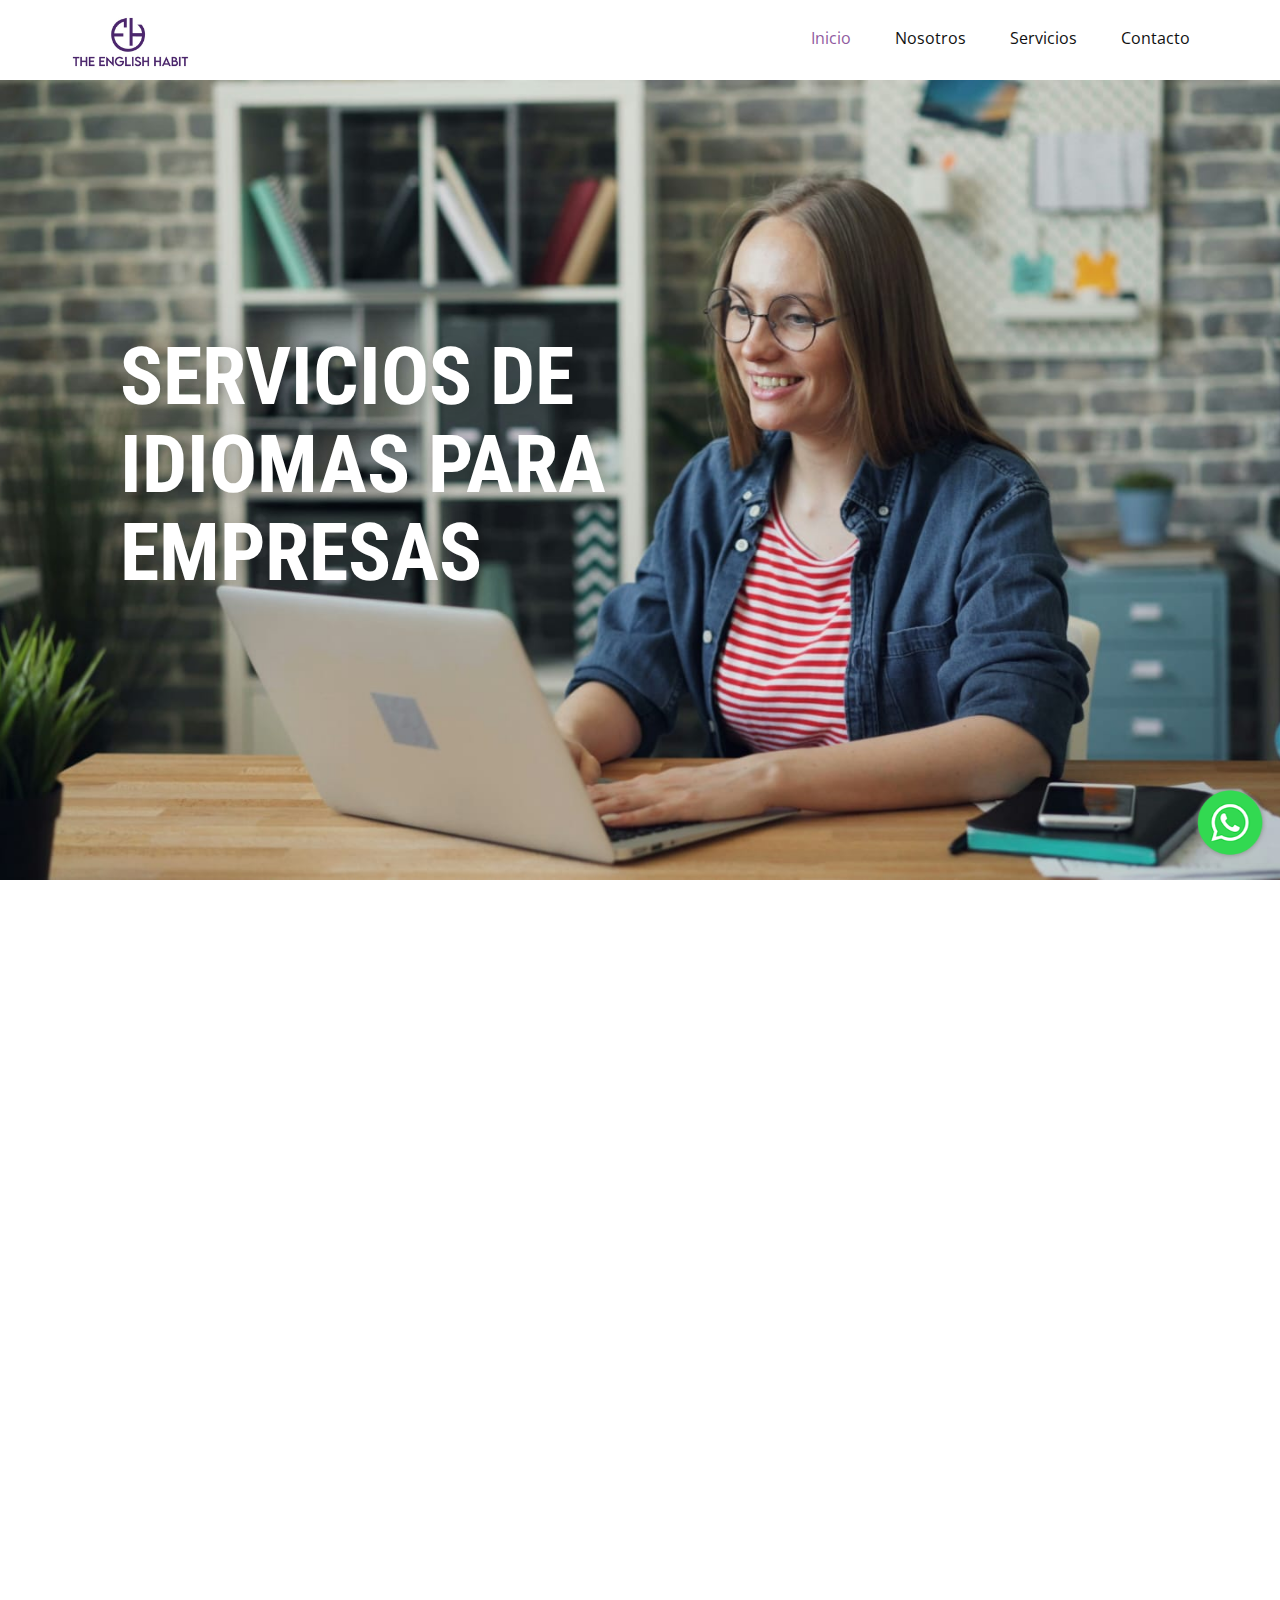
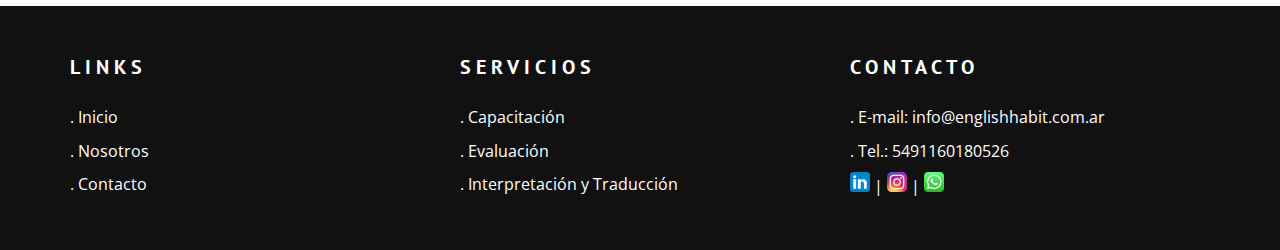
<file: index.html>
<!DOCTYPE html>
<html style="font-size: 16px;" lang="es">
<head>
    <meta name="viewport" content="width=device-width, initial-scale=1.0">
    <meta charset="utf-8">
    <title>Servicios de Idiomas para empresas | English Habit</title>
    <meta name="description"
          content="En The English Habit, nos especializamos en crear soluciones lingüísticas personalizadas para cada empresa, transformando el aprendizaje en una experiencia significativa y útil en contextos reales.">
    <meta name="keywords"
          content="English Habit, soluciones lingüisticas, servicios de idiomas, servicios de idiomas para empresas, capacitaciones, traducciones, evaluaciones">
    <link rel="stylesheet" href="nicepage.css" media="screen">
    <link rel="stylesheet" href="Destino.css" media="screen">
    <script class="u-script" type="text/javascript" src="jquery.js" defer=""></script>
    <script class="u-script" type="text/javascript" src="nicepage.js" defer=""></script>
    <meta name="generator" content="English Habit">

    <link rel="apple-touch-icon" sizes="57x57" href="favicon/apple-icon-57x57.png">
    <link rel="apple-touch-icon" sizes="60x60" href="favicon/apple-icon-60x60.png">
    <link rel="apple-touch-icon" sizes="72x72" href="favicon/apple-icon-72x72.png">
    <link rel="apple-touch-icon" sizes="76x76" href="favicon/apple-icon-76x76.png">
    <link rel="apple-touch-icon" sizes="114x114" href="favicon/apple-icon-114x114.png">
    <link rel="apple-touch-icon" sizes="120x120" href="favicon/apple-icon-120x120.png">
    <link rel="apple-touch-icon" sizes="144x144" href="favicon/apple-icon-144x144.png">
    <link rel="apple-touch-icon" sizes="152x152" href="favicon/apple-icon-152x152.png">
    <link rel="apple-touch-icon" sizes="180x180" href="favicon/apple-icon-180x180.png">
    <link rel="icon" type="image/png" sizes="192x192" href="favicon/android-icon-192x192.png">
    <link rel="icon" type="image/png" sizes="32x32" href="favicon/favicon-32x32.png">
    <link rel="icon" type="image/png" sizes="96x96" href="favicon/favicon-96x96.png">
    <link rel="icon" type="image/png" sizes="16x16" href="favicon/favicon-16x16.png">
    <link rel="manifest" href="/manifest.json">
    <meta name="msapplication-TileColor" content="#ffffff">
    <meta name="msapplication-TileImage" content="/ms-icon-144x144.png">
    <meta name="theme-color" content="#ffffff">


    <link id="u-theme-google-font" rel="stylesheet"
          href="https://fonts.googleapis.com/css?family=Roboto+Condensed:100,100i,200,200i,300,300i,400,400i,500,500i,600,600i,700,700i,800,800i,900,900i|Open+Sans:300,300i,400,400i,500,500i,600,600i,700,700i,800,800i">
    <link id="u-page-google-font" rel="stylesheet"
          href="https://fonts.googleapis.com/css?family=PT+Sans:400,400i,700,700i|Roboto+Condensed:100,100i,200,200i,300,300i,400,400i,500,500i,600,600i,700,700i,800,800i,900,900i|Oswald:200,300,400,500,600,700|PT+Sans:400,400i,700,700i">
    <script type="application/ld+json">{
        "@context": "http://schema.org",
        "@type": "Organization",
        "name": "",
        "logo": "images/default-logo.png"
    }</script>
    <meta name="theme-color" content="#3fb7fe">
    <meta property="og:title" content="Destino">
    <meta property="og:type" content="website">
    <meta data-intl-tel-input-cdn-path="intlTelInput/">
</head>
<body data-path-to-root="./" data-include-products="false" class="u-body u-xl-mode" data-lang="es">
<header class="u-clearfix u-header u-header" id="sec-2041">
    <div class="u-clearfix u-sheet u-valign-middle u-sheet-1">
        <a href="#" class="u-image u-logo u-image-1">
            <img src="images/logo.jpg" class="u-logo-image u-logo-image-1">
        </a>
        <nav class="u-menu u-menu-dropdown u-offcanvas u-menu-1">
            <div class="menu-collapse" style="font-size: 1rem; letter-spacing: 0px;">
                <a class="u-button-style u-custom-left-right-menu-spacing u-custom-padding-bottom u-custom-top-bottom-menu-spacing u-hamburger-link u-nav-link u-text-active-palette-1-base u-text-hover-palette-2-base"
                   href="#">
                    <svg class="u-svg-link" viewBox="0 0 24 24">
                        <use xlink:href="#menu-hamburger"></use>
                    </svg>
                    <svg class="u-svg-content" version="1.1" id="menu-hamburger" viewBox="0 0 16 16" x="0px" y="0px"
                         xmlns:xlink="http://www.w3.org/1999/xlink" xmlns="http://www.w3.org/2000/svg">
                        <g>
                            <rect y="1" width="16" height="2"></rect>
                            <rect y="7" width="16" height="2"></rect>
                            <rect y="13" width="16" height="2"></rect>
                        </g>
                    </svg>
                </a>
            </div>


            <div class="u-custom-menu u-nav-container">
                <ul class="u-nav u-unstyled u-nav-1">
                    <li class="u-nav-item"><a
                            class="u-button-style u-nav-link u-text-active-palette-1-base u-text-hover-palette-2-base"
                            href="index.html" style="padding: 10px 20px;">Inicio</a></li>
                    <li class="u-nav-item"><a
                            class="u-button-style u-nav-link u-text-active-palette-1-base u-text-hover-palette-2-base"
                            href="nosotros.html" style="padding: 10px 20px;">Nosotros</a></li>
                    <li class="u-nav-item"><a
                            class="u-button-style u-nav-link u-text-active-palette-1-base u-text-hover-palette-2-base"
                            href="" style="padding: 10px 20px;">Servicios</a>
                        <div class="u-nav-popup">
                            <ul class="u-h-spacing-20 u-nav u-unstyled u-v-spacing-10">
                                <li class="u-nav-item"><a class="u-button-style u-nav-link u-white"
                                                          href="capacitacion.html">Capacitación</a></li>
                                <li class="u-nav-item"><a class="u-button-style u-nav-link u-white"
                                                          href="evaluacion.html">Evaluación</a></li>
                                <li class="u-nav-item"><a class="u-button-style u-nav-link u-white"
                                                          href="interpretacion_traduccion.html">Interpretación y
                                    Traducción</a></li>
                            </ul>
                        </div>
                    </li>
                    <li class="u-nav-item"><a
                            class="u-button-style u-nav-link u-text-active-palette-1-base u-text-hover-palette-2-base"
                            href="contacto.html" style="padding: 10px 20px;">Contacto</a></li>
                </ul>
            </div>
            <div class="u-custom-menu u-nav-container-collapse">
                <div class="u-black u-container-style u-inner-container-layout u-opacity u-opacity-95 u-sidenav">
                    <div class="u-inner-container-layout u-sidenav-overflow">
                        <div class="u-menu-close"></div>
                        <ul class="u-align-center u-nav u-popupmenu-items u-unstyled u-nav-3">
                            <li class="u-nav-item"><a class="u-button-style u-nav-link" href="index.html">Inicio</a>
                            </li>
                            <li class="u-nav-item"><a class="u-button-style u-nav-link"
                                                      href="nosotros.html">Nosotros</a></li>
                            <li class="u-nav-item"><a class="u-button-style u-nav-link" href="">Servicios</a>
                                <div class="u-nav-popup">
                                    <ul class="u-h-spacing-20 u-nav u-unstyled u-v-spacing-10">
                                        <li class="u-nav-item"><a class="u-button-style u-nav-link"
                                                                  href="capacitacion.html">Capacitación</a></li>
                                        <li class="u-nav-item"><a class="u-button-style u-nav-link"
                                                                  href="evaluacion.html">Evaluación</a></li>
                                        <li class="u-nav-item"><a class="u-button-style u-nav-link"
                                                                  href="interpretacion_traduccion.html">Interpretación y
                                            Traducción</a></li>
                                    </ul>
                                </div>
                            </li>
                            <li class="u-nav-item"><a class="u-button-style u-nav-link"
                                                      href="contacto.html">Contacto</a></li>
                        </ul>
                    </div>
                </div>
                <div class="u-black u-menu-overlay u-opacity u-opacity-70"></div>
            </div>
        </nav>
    </div>
</header>
<section class="u-clearfix u-image u-shading u-section-1" id="carousel_06ed" data-image-width="3556"
         data-image-height="2000">
    <div class="data-layout-selected u-clearfix u-layout-wrap u-layout-wrap-1">
        <div class="u-layout">
            <div class="u-layout-row">
                <div class="u-container-align-left u-container-style u-layout-cell u-left-cell u-size-26-lg u-size-26-md u-size-26-sm u-size-26-xs u-size-27-xl u-layout-cell-1"
                     data-animation-name="customAnimationIn" data-animation-duration="1500" data-animation-delay="500">
                    <div class="u-container-layout u-valign-middle u-container-layout-1">
                        <!--<h5 class="u-align-left u-text u-text-body-alt-color u-text-1" data-animation-name="customAnimationIn" data-animation-duration="1500" data-animation-delay="500">bienvenido</h5>-->
                        <h1 class="u-align-left u-custom-font u-font-roboto-condensed u-text u-text-body-alt-color u-text-2"
                            data-animation-name="customAnimationIn" data-animation-duration="1500"> SERVICIOS DE IDIOMAS
                            PARA EMPRESAS<br style="">
                        </h1>
                        <!--  <p class="u-align-left u-text u-text-body-alt-color u-text-default u-text-3">Imágenes de <a href="https://www.freepik.com/photos/people" class="u-border-1 u-border-active-palette-1-light-2 u-border-hover-palette-1-light-2 u-border-no-left u-border-no-right u-border-no-top u-border-white u-bottom-left-radius-0 u-bottom-right-radius-0 u-btn u-button-link u-button-style u-none u-radius-0 u-text-body-alt-color u-top-left-radius-0 u-top-right-radius-0 u-btn-1" target="_blank">Freepik</a>
                          </p>-->
                        <!-- <a href="#" class="u-active-white u-align-left u-border-2 u-border-radius-0 u-border-white u-btn u-btn-rectangle u-button-style u-custom-font u-font-oswald u-hover-white u-none u-text-active-palette-2-base u-text-hover-palette-2-base u-btn-2" data-animation-name="customAnimationIn" data-animation-duration="1500">leer más</a>-->
                    </div>
                </div>
                <div class="u-align-right u-container-align-center u-container-align-right u-container-style u-layout-cell u-right-cell u-size-33-xl u-size-34-lg u-size-34-md u-size-34-sm u-size-34-xs u-layout-cell-2"
                     data-animation-name="customAnimationIn" data-animation-duration="1500">
                    <div class="u-container-layout u-valign-bottom u-container-layout-2">
                        <!-- <img class="u-expanded-width-lg u-expanded-width-md u-expanded-width-sm u-expanded-width-xs u-image u-image-1" src="images/8959842girl-min.png" data-image-width="900" data-image-height="955" data-animation-name="customAnimationIn" data-animation-duration="1500" data-animation-delay="500">-->
                    </div>
                </div>
            </div>
        </div>
    </div>
</section>
<section
        class="u-align-center-lg u-align-center-md u-align-center-xl u-align-left-sm u-align-left-xs u-clearfix u-container-align-center u-white u-section-2"
        id="carousel_6062" data-animation-name="" data-animation-duration="0" data-animation-delay="0"
        data-animation-direction="">
    <div class="u-clearfix u-sheet u-valign-middle u-sheet-1">
        <h2 class="u-align-center u-text u-text-default u-text-palette-3-base u-text-1"
            data-animation-name="customAnimationIn" data-animation-duration="1500" data-animation-delay="0">
            Servicios</h2>
        <!-- <p class="u-align-center u-text u-text-2" data-animation-name="customAnimationIn" data-animation-duration="1500" data-animation-delay="250"> Lorem ipsum dolor sit amet, consectetur adipiscing elit, sed do eiusmod tempor incididunt ut labore et dolore magna aliqua.</p>-->
        <div class="data-layout-selected u-clearfix u-expanded-width u-layout-wrap u-layout-wrap-1">
            <div class="u-layout">
                <div class="u-layout-row">
                    <div class="u-container-style u-layout-cell u-size-20-lg u-size-20-xl u-size-30-md u-size-30-sm u-size-30-xs u-layout-cell-1"
                         data-animation-name="customAnimationIn" data-animation-duration="1500"
                         data-animation-delay="500">
                        <div class="u-container-layout u-container-layout-1">
                            <h4 class="u-align-left u-text u-text-3"> Capacitación</h4>
                            <h6 class="u-align-left u-text u-text-palette-2-base u-text-4">
                            </h6>
                            <ul>
                                <li style="margin-bottom:10px;">Cursos de Inglés Generales y Especializados (Niveles A1
                                    a C2)
                                </li>

                                <li style="margin-bottom:10px;">Sesiones de Presentaciones</li>

                                <li style="margin-bottom:10px;">Sesiones de Daily Stand-Up</li>

                                <li style="margin-bottom:10px;" class="margin-services">Sesiones de Control de Calidad
                                    (QA)
                                </li>
                            </ul>

                            <a href="capacitacion.html"
                               class="u-border-radius-0 u-btn u-button-style u-custom-font u-font-oswald u-hover-palette-2-base u-palette-3-base u-btn-5"
                               data-animation-name="" data-animation-duration="0" data-animation-delay="0"
                               data-animation-direction="">Ver más</a>
                        </div>
                    </div>
                    <div class="u-container-style u-layout-cell u-size-20-lg u-size-20-xl u-size-30-md u-size-30-sm u-size-30-xs u-layout-cell-2"
                         data-animation-name="customAnimationIn" data-animation-duration="1500"
                         data-animation-delay="750">
                        <div class="u-container-layout u-container-layout-2">
                            <h4 class="u-align-left u-text u-text-9"> Evaluación</h4>
                            <!-- <h6 class="u-align-left u-text u-text-palette-2-base u-text-10"> Evaluaciones de Nivel para Candidatos</h6>-->
                            <ul>
                                <li class="margin-services">Evaluaciones de Nivel<br> para Candidatos</li>

                            </ul>
                            <a href="evaluacion.html"
                               class="u-border-radius-0 u-btn u-button-style u-custom-font u-font-oswald u-hover-palette-2-base u-palette-3-base u-btn-9"
                               data-animation-name="" data-animation-duration="0" data-animation-delay="0"
                               data-animation-direction=""> Ver más</a>
                        </div>
                    </div>
                    <div class="u-container-style u-layout-cell u-size-20-lg u-size-20-xl u-size-60-md u-size-60-sm u-size-60-xs u-layout-cell-3"
                         data-animation-name="customAnimationIn" data-animation-duration="1500"
                         data-animation-delay="500">
                        <div class="u-container-layout u-container-layout-3">
                            <h4 class="u-align-left u-text u-text-14"> Interpretación y Traducción</h4>

                            <ul>
                                <li style="margin-bottom:10px;">Interpretación Simultánea y Consecutiva</li>

                                <li style="margin-bottom:51px;">Servicios de Traducción</li>

                            </ul>

                            <!-- <h6 class="u-align-left u-text u-text-palette-2-base u-text-15"> Edades 10-14</h6>
                             <p class="u-align-left u-text u-text-16">
                               <a href="#" class="u-active-none u-btn u-button-link u-button-style u-hover-none u-none u-text-active-palette-3-base u-text-body-color u-text-hover-palette-3-base u-btn-10" target="_blank" data-animation-name="" data-animation-duration="0" data-animation-delay="0" data-animation-direction=""> Quinto grado (10/11)</a>&nbsp;<span class="u-file-icon u-icon u-text-palette-2-base">
                                 <img src="images/0e1acbc9.png" alt="" style="">
                               </span>
                             </p>
                             <p class="u-align-left u-text u-text-17">
                               <a href="#" class="u-active-none u-border-none u-btn u-button-link u-button-style u-hover-none u-none u-text-active-palette-3-base u-text-body-color u-text-hover-palette-3-base u-btn-11" target="_blank"> Sexto grado (11/12)</a>&nbsp;<span class="u-file-icon u-icon u-text-palette-2-base">
                                 <img src="images/0e1acbc9.png" alt="" style="">
                               </span>
                             </p>
                             <p class="u-align-left u-text u-text-18">
                               <a href="#" class="u-active-none u-border-none u-btn u-button-link u-button-style u-hover-none u-none u-text-active-palette-3-base u-text-body-color u-text-hover-palette-3-base u-btn-12" target="_blank"> Séptimo grado (12/13)</a>&nbsp;<span class="u-file-icon u-icon u-text-palette-2-base">
                                 <img src="images/0e1acbc9.png" alt="" style="">
                               </span>
                             </p>
                             <p class="u-align-left u-text u-text-19">
                               <a href="#" class="u-active-none u-border-none u-btn u-button-link u-button-style u-hover-none u-none u-text-active-palette-3-base u-text-body-color u-text-hover-palette-3-base u-btn-13" target="_blank"> Octavo grado (13/14)</a>&nbsp;<span class="u-file-icon u-icon u-text-palette-2-base">
                                 <img src="images/0e1acbc9.png" alt="" style="">
                               </span>
                             </p>
                             -->
                            <a href="interpretacion_traduccion.html"
                               class="u-border-radius-0 u-btn u-button-style u-custom-font u-font-oswald u-hover-palette-2-base u-palette-3-base u-btn-14"
                               data-animation-name="" data-animation-duration="0" data-animation-delay="0"
                               data-animation-direction="">Ver más</a>
                        </div>
                    </div>
                </div>
            </div>
        </div>
    </div>
</section>

<!--
<section class="u-align-center u-clearfix u-container-align-center u-section-3" id="carousel_ba1a">
  <div class="u-clearfix u-sheet u-valign-middle u-sheet-1">
    <h2 class="u-align-center u-text u-text-default u-text-palette-3-base u-text-1" data-animation-name="customAnimationIn" data-animation-duration="1500"> Nosotros</h2>
    <p class="u-align-center u-text u-text-2" data-animation-name="customAnimationIn" data-animation-duration="1500" data-animation-delay="250"> Duis aute irure dolor in reprehenderit in voluptate velit esse cillum dolore eu fugiat nulla pariatur. Excepteur sint occaecat cupidatat non proident</p>
    <div class="data-layout-selected u-clearfix u-expanded-width u-layout-wrap u-layout-wrap-1">
      <div class="u-layout">
        <div class="u-layout-col">
          <div class="u-size-20">
            <div class="u-layout-row">
              <div class="u-container-align-center u-container-style u-image u-layout-cell u-size-30 u-image-1" data-image-width="1380" data-image-height="920" data-animation-name="customAnimationIn" data-animation-duration="1500" data-animation-delay="500">
                <div class="u-container-layout u-container-layout-1"></div>
              </div>
              <div class="u-container-align-left u-container-style u-layout-cell u-size-30 u-layout-cell-2" data-animation-name="customAnimationIn" data-animation-duration="1500" data-animation-delay="500">
                <div class="u-container-layout u-valign-middle u-container-layout-2">
                  <h3 class="u-align-left u-text u-text-3"> Empresas</h3>
                  <p class="u-align-left u-text u-text-4"> En The English Habit, nos especializamos en crear soluciones lingüísticas personalizadas para cada empresa, transformando el aprendizaje en una experiencia significativa y útil en contextos reales.</p>
                  <a href="#" class="u-border-radius-0 u-btn u-button-style u-custom-font u-font-oswald u-hover-palette-2-base u-palette-3-base u-btn-1" data-animation-name="" data-animation-duration="0" data-animation-delay="0" data-animation-direction="">Aprende más</a>
                </div>
              </div>
            </div>
          </div>
          <div class="u-size-20">
            <div class="u-layout-row">
              <div class="u-container-align-left u-container-style u-layout-cell u-size-30 u-layout-cell-3" data-animation-name="customAnimationIn" data-animation-duration="1500" data-animation-delay="750">
                <div class="u-container-layout u-valign-middle u-container-layout-3">
                  <h3 class="u-align-left u-text u-text-5"> Programas</h3>
                  <p class="u-align-left u-text u-text-6"> Nuestros programas están diseñados para facilitar la adquisición del idioma mediante metodologías dinámicas y prácticas.</p>
                  <a href="#" class="u-border-radius-0 u-btn u-button-style u-custom-font u-font-oswald u-hover-palette-2-base u-palette-3-base u-btn-2" data-animation-name="" data-animation-duration="0" data-animation-delay="0" data-animation-direction="">Aprende más</a>
                </div>
              </div>
              <div class="u-container-align-center u-container-style u-image u-layout-cell u-size-30 u-image-2" data-image-width="1380" data-image-height="920" data-animation-name="customAnimationIn" data-animation-duration="1500" data-animation-delay="750">
                <div class="u-container-layout u-container-layout-4"></div>
              </div>
            </div>
          </div>
          <div class="u-size-20">
            <div class="u-layout-row">
              <div class="u-container-align-center u-container-style u-image u-layout-cell u-size-30 u-image-3" data-image-width="1380" data-image-height="920" data-animation-name="customAnimationIn" data-animation-duration="1500" data-animation-delay="1000">
                <div class="u-container-layout u-container-layout-5"></div>
              </div>
              <div class="u-container-align-left u-container-style u-layout-cell u-size-30 u-layout-cell-6" data-animation-name="customAnimationIn" data-animation-duration="1500" data-animation-delay="1000">
                <div class="u-container-layout u-valign-middle u-container-layout-6">
                  <h3 class="u-align-left u-text u-text-7"> Misión</h3>
                  <p class="u-align-left u-text u-text-8"> Ayudar a nuestros alumnos a comunicarse con confianza y eficacia, transformando el idioma en una herramienta clave para su desarrollo personal y profesional.</p>

                  <a href="#" class="u-border-radius-0 u-btn u-button-style u-custom-font u-font-oswald u-hover-palette-2-base u-palette-3-base u-btn-4" data-animation-name="" data-animation-duration="0" data-animation-delay="0" data-animation-direction="">Aprende más</a>
                </div>
              </div>
            </div>
          </div>
          <div class="u-size-20">
            <div class="u-layout-row">
              <div class="u-container-align-left u-container-style u-layout-cell u-size-30 u-layout-cell-3" data-animation-name="customAnimationIn" data-animation-duration="1500" data-animation-delay="750">
                <div class="u-container-layout u-valign-middle u-container-layout-3">
                  <h3 class="u-align-left u-text u-text-5"> Visión</h3>
                  <p class="u-align-left u-text u-text-6"> Ser referentes en formación de idiomas, favoreciendo el proceso por el que cada persona pueda alcanzar su máximo potencial y enfrentar los retos de un mundo interconectado.</p>
                  <a href="#" class="u-border-radius-0 u-btn u-button-style u-custom-font u-font-oswald u-hover-palette-2-base u-palette-3-base u-btn-2" data-animation-name="" data-animation-duration="0" data-animation-delay="0" data-animation-direction="">Aprende más</a>
                </div>
              </div>
              <div class="u-container-align-center u-container-style u-image u-layout-cell u-size-30 u-image-2" data-image-width="1380" data-image-height="920" data-animation-name="customAnimationIn" data-animation-duration="1500" data-animation-delay="750">
                <div class="u-container-layout u-container-layout-4"></div>
              </div>
            </div>
          </div>

        </div>
      </div>
    </div>
  </div>
</section>
-->
<!--
<section class="u-clearfix u-color-scheme-u11 u-container-align-center u-palette-3-base u-section-4" id="sec-be55">
  <div class="u-clearfix u-sheet u-valign-middle u-sheet-1">
    <div class="data-layout-selected u-clearfix u-expanded-width u-layout-wrap u-layout-wrap-1">
      <div class="u-layout">
        <div class="u-layout-row">
          <div class="u-align-left u-container-align-center-sm u-container-align-center-xs u-container-align-left u-container-align-left-lg u-container-align-left-md u-container-align-left-xl u-container-style u-layout-cell u-left-cell u-size-30-md u-size-30-sm u-size-30-xs u-size-34-lg u-size-41-xl u-layout-cell-1" data-animation-name="customAnimationIn" data-animation-duration="1500" data-animation-delay="250">
            <div class="u-container-layout u-valign-middle u-container-layout-1">
              <h2 class="u-align-center-sm u-align-center-xs u-align-left-lg u-align-left-md u-align-left-xl u-text u-text-default u-text-1"> Síguenos en las redes sociales</h2>
              <p class="u-align-center-sm u-align-center-xs u-align-left-lg u-align-left-md u-align-left-xl u-text u-text-2"> Programas, eventos y actualizaciones</p>
            </div>
          </div>
          <div class="u-align-left u-container-align-center u-container-align-left u-container-style u-layout-cell u-right-cell u-size-19-xl u-size-26-lg u-size-30-md u-size-30-sm u-size-30-xs u-layout-cell-2" data-animation-name="customAnimationIn" data-animation-duration="1500" data-animation-delay="500">
            <div class="u-container-layout u-valign-middle-lg u-valign-middle-sm u-valign-middle-xl u-valign-middle-xs u-container-layout-2">
              <h5 class="u-align-center u-text u-text-default u-text-palette-4-base u-text-3"> #centro educativo</h5>
              <div class="u-social-icons u-spacing-10 u-social-icons-1">
                <a class="u-social-url" target="_blank" data-type="Custom" title="Custom" href="">
                  <span class="u-file-icon u-icon u-social-custom u-social-icon u-text-palette-4-base u-icon-1">
                    <img src="images/733617-303c62e1.png" alt="">
                  </span>
                </a>
                <a class="u-social-url" target="_blank" data-type="Custom" title="Custom" href="">
                  <span class="u-file-icon u-icon u-social-custom u-social-icon u-text-palette-4-base u-icon-2">
                    <img src="images/733605-af4df396.png" alt="">
                  </span>
                </a>
                <a class="u-social-url" target="_blank" data-type="Custom" title="Custom" href="">
                  <span class="u-file-icon u-icon u-social-custom u-social-icon u-text-palette-4-base u-icon-3">
                    <img src="images/3661391-3876a656.png" alt="">
                  </span>
                </a>
              </div>
            </div>
          </div>
        </div>
      </div>
    </div>
  </div>
</section>
-->
<!--
<section class="u-align-center u-clearfix u-container-align-center u-section-5" id="sec-76fd">
  <div class="u-clearfix u-sheet u-valign-middle u-sheet-1">
    <h2 class="u-text u-text-palette-3-base u-text-1" data-animation-name="customAnimationIn" data-animation-duration="1500" data-animation-delay="500"> Explora y reserva cientos de clases online gratuitas</h2>
    <div class="u-expanded-width u-list u-list-1">
      <div class="u-repeater u-repeater-1">
        <div class="u-align-left u-border-10 u-border-no-bottom u-border-no-right u-border-no-top u-border-palette-3-base u-container-align-left u-container-style u-list-item u-repeater-item u-shape-rectangle u-list-item-1" data-animation-name="customAnimationIn" data-animation-duration="1500" data-animation-delay="500">
          <div class="u-container-layout u-similar-container u-container-layout-1">
            <h4 class="u-text u-text-2"> Clase de matemáticas en línea gratuita</h4>
            <p class="u-text u-text-3"> Edades 6-9 años</p>
            <a href="#" class="u-active-none u-align-center u-border-1 u-border-active-palette-3-base u-border-black u-border-hover-palette-3-base u-border-no-left u-border-no-right u-border-no-top u-bottom-left-radius-0 u-bottom-right-radius-0 u-btn u-button-style u-hover-none u-none u-radius-0 u-text-active-palette-2-base u-text-body-color u-text-hover-palette-2-base u-top-left-radius-0 u-top-right-radius-0 u-btn-1">más</a>
          </div>
        </div>
        <div class="u-align-left u-border-10 u-border-no-bottom u-border-no-right u-border-no-top u-border-palette-3-base u-container-align-left u-container-style u-list-item u-repeater-item u-shape-rectangle u-list-item-2" data-animation-name="customAnimationIn" data-animation-duration="1500" data-animation-delay="500">
          <div class="u-container-layout u-similar-container u-container-layout-2">
            <h4 class="u-text u-text-4">Idioma en Inglés</h4>
            <p class="u-text u-text-5"> Edades 4-6 años</p>
            <a href="#" class="u-active-none u-align-center u-border-1 u-border-active-palette-3-base u-border-black u-border-hover-palette-3-base u-border-no-left u-border-no-right u-border-no-top u-bottom-left-radius-0 u-bottom-right-radius-0 u-btn u-button-style u-hover-none u-none u-radius-0 u-text-active-palette-2-base u-text-body-color u-text-hover-palette-2-base u-top-left-radius-0 u-top-right-radius-0 u-btn-2">más</a>
          </div>
        </div>
        <div class="u-align-left u-border-10 u-border-no-bottom u-border-no-right u-border-no-top u-border-palette-3-base u-container-align-left u-container-style u-list-item u-repeater-item u-shape-rectangle u-list-item-3" data-animation-name="customAnimationIn" data-animation-duration="1500" data-animation-delay="750">
          <div class="u-container-layout u-similar-container u-container-layout-3">
            <h4 class="u-text u-text-6"> Educación iRobot</h4>
            <p class="u-text u-text-7"> Edades 6-9 años</p>
            <a href="#" class="u-active-none u-align-center u-border-1 u-border-active-palette-3-base u-border-black u-border-hover-palette-3-base u-border-no-left u-border-no-right u-border-no-top u-bottom-left-radius-0 u-bottom-right-radius-0 u-btn u-button-style u-hover-none u-none u-radius-0 u-text-active-palette-2-base u-text-body-color u-text-hover-palette-2-base u-top-left-radius-0 u-top-right-radius-0 u-btn-3">más</a>
          </div>
        </div>
        <div class="u-align-left u-border-10 u-border-no-bottom u-border-no-right u-border-no-top u-border-palette-3-base u-container-align-left u-container-style u-list-item u-repeater-item u-shape-rectangle u-list-item-4" data-animation-name="customAnimationIn" data-animation-duration="1500" data-animation-delay="750">
          <div class="u-container-layout u-similar-container u-container-layout-4">
            <h4 class="u-text u-text-8">Codificando con Minecraft</h4>
            <p class="u-text u-text-9"> Edades 7-9 años</p>
            <a href="#" class="u-active-none u-align-center u-border-1 u-border-active-palette-3-base u-border-black u-border-hover-palette-3-base u-border-no-left u-border-no-right u-border-no-top u-bottom-left-radius-0 u-bottom-right-radius-0 u-btn u-button-style u-hover-none u-none u-radius-0 u-text-active-palette-2-base u-text-body-color u-text-hover-palette-2-base u-top-left-radius-0 u-top-right-radius-0 u-btn-4">más</a>
          </div>
        </div>
        <div class="u-align-left u-border-10 u-border-no-bottom u-border-no-right u-border-no-top u-border-palette-3-base u-container-align-left u-container-style u-list-item u-repeater-item u-shape-rectangle u-list-item-5" data-animation-name="customAnimationIn" data-animation-duration="1500" data-animation-delay="750">
          <div class="u-container-layout u-similar-container u-container-layout-5">
            <h4 class="u-text u-text-10"> Animación en movimiento</h4>
            <p class="u-text u-text-11"> Edades 5-7 años</p>
            <a href="#" class="u-active-none u-align-center u-border-1 u-border-active-palette-3-base u-border-black u-border-hover-palette-3-base u-border-no-left u-border-no-right u-border-no-top u-bottom-left-radius-0 u-bottom-right-radius-0 u-btn u-button-style u-hover-none u-none u-radius-0 u-text-active-palette-2-base u-text-body-color u-text-hover-palette-2-base u-top-left-radius-0 u-top-right-radius-0 u-btn-5">más</a>
          </div>
        </div>
        <div class="u-align-left u-border-10 u-border-no-bottom u-border-no-right u-border-no-top u-border-palette-3-base u-container-align-left u-container-style u-list-item u-repeater-item u-shape-rectangle u-list-item-6" data-animation-name="customAnimationIn" data-animation-duration="1500" data-animation-delay="750">
          <div class="u-container-layout u-similar-container u-container-layout-6">
            <h4 class="u-text u-text-12"> Dibujando con nosotros</h4>
            <p class="u-text u-text-13"> Edades 3-5 años</p>
            <a href="#" class="u-active-none u-align-center u-border-1 u-border-active-palette-3-base u-border-black u-border-hover-palette-3-base u-border-no-left u-border-no-right u-border-no-top u-bottom-left-radius-0 u-bottom-right-radius-0 u-btn u-button-style u-hover-none u-none u-radius-0 u-text-active-palette-2-base u-text-body-color u-text-hover-palette-2-base u-top-left-radius-0 u-top-right-radius-0 u-btn-6">más</a>
          </div>
        </div>
      </div>
    </div>
  </div>
</section>
-->
<!--
<section class="u-clearfix u-container-align-center u-palette-3-base u-section-6" id="carousel_f72f">
  <div class="u-clearfix u-sheet u-valign-middle u-sheet-1">
    <h2 class="u-align-center u-text u-text-default u-text-1" data-animation-name="customAnimationIn" data-animation-duration="1500"> ¿Por qué elegirnos?</h2>
    <p class="u-align-center u-text u-text-2" data-animation-name="customAnimationIn" data-animation-duration="1500" data-animation-delay="250"> Únase a nuestra comunidad de estudiantes de por vida. Ut enim ad minim veniam, quis nostrud exercitation ullamco laboris nisi ut aliquip ex ea commodo consequat.</p>
    <div class="u-expanded-width u-list u-list-1">
      <div class="u-repeater u-repeater-1">
        <div class="u-container-align-center u-container-style u-list-item u-repeater-item u-shape-rectangle u-list-item-1" data-animation-name="customAnimationIn" data-animation-duration="1500" data-animation-delay="500">
          <div class="u-container-layout u-similar-container u-valign-top u-container-layout-1">
            <h3 class="u-align-center u-text u-text-palette-4-base u-text-3" data-animation-name="counter" data-animation-event="scroll" data-animation-duration="3000">5000+</h3>
            <h5 class="u-align-center u-text u-text-4"> Alumnos</h5>
          </div>
        </div>
        <div class="u-container-align-center u-container-style u-list-item u-repeater-item u-shape-rectangle u-list-item-2" data-animation-name="customAnimationIn" data-animation-duration="1500" data-animation-delay="500">
          <div class="u-container-layout u-similar-container u-valign-top u-container-layout-2">
            <h3 class="u-align-center u-text u-text-palette-4-base u-text-5" data-animation-name="counter" data-animation-event="scroll" data-animation-duration="3000">20+</h3>
            <h5 class="u-align-center u-text u-text-6">Años de experiencia</h5>
          </div>
        </div>
        <div class="u-container-align-center u-container-style u-list-item u-repeater-item u-shape-rectangle u-list-item-3" data-animation-name="customAnimationIn" data-animation-duration="1500" data-animation-delay="500">
          <div class="u-container-layout u-similar-container u-valign-top u-container-layout-3">
            <h3 class="u-align-center u-text u-text-palette-4-base u-text-7" data-animation-name="counter" data-animation-event="scroll" data-animation-duration="3000">30+</h3>
            <h5 class="u-align-center u-text u-text-8">Empresas</h5>
          </div>
        </div>
       <div class="u-container-align-center u-container-style u-list-item u-repeater-item u-shape-rectangle u-list-item-4" data-animation-name="customAnimationIn" data-animation-duration="1500" data-animation-delay="500">
          <div class="u-container-layout u-similar-container u-valign-top u-container-layout-4">
            <h3 class="u-align-center u-text u-text-palette-4-base u-text-9" data-animation-name="counter" data-animation-event="scroll" data-animation-duration="3000">27</h3>
            <h5 class="u-align-center u-text u-text-10">Maestros</h5>
          </div>
        </div>
      </div>
    </div>
  </div>
</section>
-->
<!--
<section class="u-clearfix u-container-align-center u-section-7" id="carousel_d491">
  <div class="u-clearfix u-sheet u-valign-middle u-sheet-1">
    <div class="data-layout-selected u-clearfix u-expanded-width u-gutter-10 u-layout-wrap u-layout-wrap-1">
      <div class="u-gutter-0 u-layout">
        <div class="u-layout-row">
          <div class="u-size-20 u-size-30-md">
            <div class="u-layout-col">
              <div class="u-align-left u-container-align-left u-container-style u-layout-cell u-left-cell u-size-60 u-layout-cell-1">
                <div class="u-container-layout u-valign-middle u-container-layout-1">
                  <div class="u-align-center u-container-align-center u-container-style u-group u-palette-2-base u-shape-circle u-group-1" data-animation-name="customAnimationIn" data-animation-duration="1500" data-animation-delay="500">
                    <div class="u-container-layout u-valign-middle u-container-layout-2">
                      <span class="u-file-icon u-icon u-text-white u-icon-1">
                        <img src="images/2087858-7c19edfa.png" alt="">
                      </span>
                      <h3 class="u-text u-text-default u-text-1">Testimonios</h3>
                    </div>
                  </div>
                </div>
              </div>
            </div>
          </div>
          <div class="u-size-20 u-size-30-md">
            <div class="u-layout-col">
              <div class="u-align-center u-container-align-center u-container-style u-layout-cell u-size-60 u-layout-cell-2" data-animation-name="customAnimationIn" data-animation-duration="1500" data-animation-delay="250">
                <div class="u-container-layout u-valign-middle-lg u-valign-middle-md u-valign-middle-sm u-valign-middle-xs u-container-layout-3">
                  <h4 class="u-text u-text-2">MISIÓN</h4>
                  <p class="u-text u-text-3">Ayudar a nuestros alumnos a comunicarse con confianza y eficacia, transformando el idioma en una herramienta clave para su desarrollo personal y profesional.</p>
                </div>
              </div>
            </div>
          </div>
          <div class="u-size-20 u-size-60-md">
            <div class="u-layout-col">
              <div class="u-align-center u-container-align-center u-container-style u-layout-cell u-right-cell u-shape-rectangle u-size-60 u-layout-cell-3" data-animation-name="customAnimationIn" data-animation-duration="1500" data-animation-delay="500">
                <div class="u-container-layout u-container-layout-4">
                  <h4 class="u-text u-text-4">VISIÓN</h4>
                  <p class="u-text u-text-5">Ser referentes en formación de idiomas, favoreciendo el proceso por el que cada persona pueda alcanzar su máximo potencial y enfrentar los retos de un mundo interconectado.</p>
                </div>
              </div>
            </div>
          </div>
        </div>
      </div>
    </div>
  </div>
</section>
-->
<!--
<section class="u-align-center u-clearfix u-container-align-center u-valign-bottom u-section-8" id="carousel_7906">
  <h2 class="u-align-center u-text u-text-default u-text-1" data-animation-name="customAnimationIn" data-animation-duration="1500" data-animation-delay="250">Contáctenos</h2>
  <p class="u-align-center u-text u-text-2" data-animation-name="customAnimationIn" data-animation-duration="1500" data-animation-delay="500">Duis aute irure dolor in reprehenderit in voluptate velit esse cillum dolore eu fugiat nulla pariatur. Excepteur sint occaecat cupidatat non proident. <span style="font-style: italic;">Imagen de <a href="https://www.freepik.com" class="u-border-1 u-border-active-grey-70 u-border-black u-border-hover-grey-70 u-border-no-left u-border-no-right u-border-no-top u-btn u-button-link u-button-style u-none u-text-body-color u-btn-1" target="_blank" data-animation-name="" data-animation-duration="0" data-animation-delay="0" data-animation-direction="">Freepik</a>
    </span>
  </p>
  <div class="u-expanded-width u-list u-list-1">
    <div class="u-repeater u-repeater-1">
      <div class="u-align-center-sm u-align-center-xs u-align-left-lg u-align-left-md u-align-left-xl u-container-align-center-sm u-container-align-center-xs u-container-align-left-lg u-container-align-left-md u-container-align-left-xl u-container-style u-custom-item u-list-item u-palette-3-base u-repeater-item u-list-item-1" data-animation-name="customAnimationIn" data-animation-duration="1500" data-animation-delay="500">
        <div class="u-container-layout u-similar-container u-valign-top u-container-layout-1">
          <span class="u-align-center-sm u-align-center-xs u-align-left-lg u-align-left-md u-align-left-xl u-custom-item u-icon u-icon-circle u-text-palette-3-light-2 u-icon-1">
            <svg class="u-svg-link" preserveAspectRatio="xMidYMin slice" viewBox="0 0 511.999 511.999" style=""><use xlink:href="#svg-ba69"></use></svg>
            <svg class="u-svg-content" viewBox="0 0 511.999 511.999" x="0px" y="0px" id="svg-ba69" style="enable-background:new 0 0 511.999 511.999;"><g><g><g><path d="M267.998,61.092c0.337,0,0.665-0.002,1-0.002c48.74,0,94.412,18.844,128.686,53.118     c34.557,34.557,53.459,80.618,53.225,129.697c-0.052,11.045,8.859,20.042,19.905,20.095c0.033,0,0.064,0,0.097,0     c10.999,0,19.944-8.892,19.997-19.905c0.285-59.837-22.778-116.009-64.94-158.172C384.134,44.088,328.43,21.09,269.004,21.09     c-0.365,0-0.733,0.001-1.099,0.002c-11.046,0.053-19.957,9.05-19.905,20.095C248.053,52.2,256.997,61.092,267.998,61.092z"></path><path d="M511.949,412.553c-0.714-19.805-8.964-38.287-23.229-52.042c-27.931-26.933-51.332-42.481-73.646-48.929     c-30.75-8.887-59.226-0.805-84.641,24.016c-0.038,0.037-0.077,0.075-0.115,0.113l-27.066,26.865     c-16.811-9.444-49.491-30.227-85.234-65.971l-2.632-2.63c-35.508-35.507-56.423-68.373-65.939-85.253l26.839-27.041     c0.038-0.038,0.075-0.076,0.113-0.115c24.821-25.414,32.902-53.892,24.016-84.64c-6.448-22.313-21.995-45.715-48.929-73.646     C137.731,9.015,119.249,0.765,99.446,0.051C79.647-0.662,60.614,6.232,45.865,19.472l-0.574,0.516     c-0.267,0.239-0.527,0.486-0.78,0.739c-29.36,29.358-44.75,70.46-44.508,118.861c0.41,82.22,45.599,176.249,120.879,251.528     c0.063,0.063,0.125,0.124,0.188,0.186c14.152,14.132,30.22,28.116,47.762,41.567c8.765,6.721,21.319,5.063,28.041-3.702     c6.721-8.766,5.064-21.32-3.702-28.041c-16.236-12.448-31.041-25.333-44.004-38.296c-0.062-0.062-0.124-0.124-0.187-0.185     C81.095,294.683,40.361,211.239,40.002,139.387c-0.186-37.276,11.027-68.389,32.431-90.014l0.153-0.138     c14.538-13.048,36.548-12.254,50.108,1.808c51.781,53.698,48.031,79.049,25.151,102.511l-37.074,37.353     c-5.814,5.858-7.433,14.686-4.075,22.226c0.941,2.114,23.709,52.427,80.414,109.132l2.632,2.629     c56.698,56.699,107.011,79.466,109.125,80.408c7.54,3.359,16.368,1.739,22.226-4.075l37.346-37.068     c23.466-22.883,48.818-26.638,102.518,25.145c14.062,13.56,14.856,35.57,1.81,50.105l-0.141,0.157     c-21.45,21.229-52.231,32.433-89.102,32.433c-0.303,0-0.608,0-0.912-0.002c-29.471-0.147-63.598-8.226-98.689-23.362     c-10.142-4.376-21.911,0.3-26.286,10.443c-4.375,10.142,0.301,21.911,10.443,26.286c40.562,17.496,79.029,26.456,114.332,26.633     c0.375,0.001,0.748,0.002,1.122,0.002c47.914-0.001,88.608-15.379,117.738-44.51c0.254-0.254,0.5-0.513,0.739-0.78l0.519-0.577     C505.766,451.385,512.663,432.357,511.949,412.553z"></path><path d="M369.457,142.549c-21.453-21.454-42.043-27.147-51.939-29.884c-10.649-2.945-21.663,3.299-24.607,13.946     c-2.944,10.646,3.299,21.663,13.946,24.607c8.092,2.238,20.32,5.62,34.316,19.615c13.473,13.473,17.052,25.636,19.421,33.685     l0.289,0.979c2.574,8.697,10.538,14.329,19.169,14.329c1.88,0.001,3.792-0.267,5.686-0.828     c10.591-3.135,16.636-14.263,13.5-24.854l-0.271-0.918C395.882,182.744,390.14,163.232,369.457,142.549z"></path>
</g>
</g>
</g></svg>
          </span>
          <h4 class="u-align-center-sm u-align-center-xs u-align-left-lg u-align-left-md u-align-left-xl u-custom-item u-text u-text-3">Llama hoy</h4>
          <p class="u-align-center-sm u-align-center-xs u-align-left-lg u-align-left-md u-align-left-xl u-text u-text-4">
            <a class="u-active-none u-border-none u-btn u-button-link u-button-style u-hover-none u-none u-text-active-palette-4-light-2 u-text-body-alt-color u-text-hover-palette-4-light-2 u-btn-2" href="tel:+12345678910">+1 (234) 567-8910</a>
          </p>
        </div>
      </div>
      <div class="u-align-center-sm u-align-center-xs u-align-left-lg u-align-left-md u-align-left-xl u-container-align-center-sm u-container-align-center-xs u-container-align-left-lg u-container-align-left-md u-container-align-left-xl u-container-style u-custom-item u-list-item u-palette-4-base u-repeater-item u-list-item-2" data-animation-name="customAnimationIn" data-animation-duration="1500" data-animation-delay="500">
        <div class="u-container-layout u-similar-container u-valign-top u-container-layout-2">
          <span class="u-align-center-sm u-align-center-xs u-align-left-lg u-align-left-md u-align-left-xl u-custom-item u-file-icon u-icon u-icon-circle u-text-palette-4-light-2 u-icon-2">
            <img src="images/3722049-087790a3.png" alt="">
          </span>
          <h4 class="u-align-center-sm u-align-center-xs u-align-left-lg u-align-left-md u-align-left-xl u-custom-item u-text u-text-palette-4-light-3 u-text-5">DIRECCIÓN</h4>
          <p class="u-align-center-sm u-align-center-xs u-align-left-lg u-align-left-md u-align-left-xl u-text u-text-6"> Alejandría, 32 Washington str, 22303</p>
        </div>
      </div>
      <div class="u-align-center-sm u-align-center-xs u-align-left-lg u-align-left-md u-align-left-xl u-container-align-center-sm u-container-align-center-xs u-container-align-left-lg u-container-align-left-md u-container-align-left-xl u-container-style u-custom-item u-list-item u-palette-2-base u-repeater-item u-list-item-3" data-animation-name="customAnimationIn" data-animation-duration="1500" data-animation-delay="500">
        <div class="u-container-layout u-similar-container u-valign-top u-container-layout-3">
          <span class="u-align-center-sm u-align-center-xs u-align-left-lg u-align-left-md u-align-left-xl u-custom-item u-file-icon u-icon u-icon-circle u-text-palette-2-light-3 u-icon-3">
            <img src="images/7878296-6ae9bfd9.png" alt="">
          </span>
          <h4 class="u-align-center-sm u-align-center-xs u-align-left-lg u-align-left-md u-align-left-xl u-custom-item u-text u-text-palette-2-light-3 u-text-7">Envíanos un correo electrónico</h4>
          <p class="u-align-center-sm u-align-center-xs u-align-left-lg u-align-left-md u-align-left-xl u-text u-text-8">
            <a class="u-active-none u-btn u-button-link u-button-style u-hover-none u-none u-text-active-palette-4-light-2 u-text-body-alt-color u-text-hover-palette-4-light-2 u-btn-3" href="mailto:info@sample.com" data-animation-name="" data-animation-duration="0" data-animation-delay="0" data-animation-direction=""> info@sample.com</a>
          </p>
        </div>
      </div>
      <div class="u-align-center-sm u-align-center-xs u-align-left-lg u-align-left-md u-align-left-xl u-container-align-center-sm u-container-align-center-xs u-container-align-left-lg u-container-align-left-md u-container-align-left-xl u-container-style u-custom-item u-list-item u-palette-1-base u-repeater-item u-list-item-4" data-animation-name="customAnimationIn" data-animation-duration="1500" data-animation-delay="500">
        <div class="u-container-layout u-similar-container u-valign-top u-container-layout-4">
          <span class="u-align-center-sm u-align-center-xs u-align-left-lg u-align-left-md u-align-left-xl u-custom-item u-icon u-icon-circle u-text-palette-1-light-3 u-icon-4">
            <svg class="u-svg-link" preserveAspectRatio="xMidYMin slice" viewBox="0 0 511.999 511.999" style=""><use xlink:href="#svg-ba69"></use></svg>
            <svg class="u-svg-content" viewBox="0 0 511.999 511.999" x="0px" y="0px" id="svg-ba69" style="enable-background:new 0 0 511.999 511.999;"><g><g><g><path d="M267.998,61.092c0.337,0,0.665-0.002,1-0.002c48.74,0,94.412,18.844,128.686,53.118     c34.557,34.557,53.459,80.618,53.225,129.697c-0.052,11.045,8.859,20.042,19.905,20.095c0.033,0,0.064,0,0.097,0     c10.999,0,19.944-8.892,19.997-19.905c0.285-59.837-22.778-116.009-64.94-158.172C384.134,44.088,328.43,21.09,269.004,21.09     c-0.365,0-0.733,0.001-1.099,0.002c-11.046,0.053-19.957,9.05-19.905,20.095C248.053,52.2,256.997,61.092,267.998,61.092z"></path><path d="M511.949,412.553c-0.714-19.805-8.964-38.287-23.229-52.042c-27.931-26.933-51.332-42.481-73.646-48.929     c-30.75-8.887-59.226-0.805-84.641,24.016c-0.038,0.037-0.077,0.075-0.115,0.113l-27.066,26.865     c-16.811-9.444-49.491-30.227-85.234-65.971l-2.632-2.63c-35.508-35.507-56.423-68.373-65.939-85.253l26.839-27.041     c0.038-0.038,0.075-0.076,0.113-0.115c24.821-25.414,32.902-53.892,24.016-84.64c-6.448-22.313-21.995-45.715-48.929-73.646     C137.731,9.015,119.249,0.765,99.446,0.051C79.647-0.662,60.614,6.232,45.865,19.472l-0.574,0.516     c-0.267,0.239-0.527,0.486-0.78,0.739c-29.36,29.358-44.75,70.46-44.508,118.861c0.41,82.22,45.599,176.249,120.879,251.528     c0.063,0.063,0.125,0.124,0.188,0.186c14.152,14.132,30.22,28.116,47.762,41.567c8.765,6.721,21.319,5.063,28.041-3.702     c6.721-8.766,5.064-21.32-3.702-28.041c-16.236-12.448-31.041-25.333-44.004-38.296c-0.062-0.062-0.124-0.124-0.187-0.185     C81.095,294.683,40.361,211.239,40.002,139.387c-0.186-37.276,11.027-68.389,32.431-90.014l0.153-0.138     c14.538-13.048,36.548-12.254,50.108,1.808c51.781,53.698,48.031,79.049,25.151,102.511l-37.074,37.353     c-5.814,5.858-7.433,14.686-4.075,22.226c0.941,2.114,23.709,52.427,80.414,109.132l2.632,2.629     c56.698,56.699,107.011,79.466,109.125,80.408c7.54,3.359,16.368,1.739,22.226-4.075l37.346-37.068     c23.466-22.883,48.818-26.638,102.518,25.145c14.062,13.56,14.856,35.57,1.81,50.105l-0.141,0.157     c-21.45,21.229-52.231,32.433-89.102,32.433c-0.303,0-0.608,0-0.912-0.002c-29.471-0.147-63.598-8.226-98.689-23.362     c-10.142-4.376-21.911,0.3-26.286,10.443c-4.375,10.142,0.301,21.911,10.443,26.286c40.562,17.496,79.029,26.456,114.332,26.633     c0.375,0.001,0.748,0.002,1.122,0.002c47.914-0.001,88.608-15.379,117.738-44.51c0.254-0.254,0.5-0.513,0.739-0.78l0.519-0.577     C505.766,451.385,512.663,432.357,511.949,412.553z"></path><path d="M369.457,142.549c-21.453-21.454-42.043-27.147-51.939-29.884c-10.649-2.945-21.663,3.299-24.607,13.946     c-2.944,10.646,3.299,21.663,13.946,24.607c8.092,2.238,20.32,5.62,34.316,19.615c13.473,13.473,17.052,25.636,19.421,33.685     l0.289,0.979c2.574,8.697,10.538,14.329,19.169,14.329c1.88,0.001,3.792-0.267,5.686-0.828     c10.591-3.135,16.636-14.263,13.5-24.854l-0.271-0.918C395.882,182.744,390.14,163.232,369.457,142.549z"></path>
</g>
</g>
</g></svg>
          </span>
          <h4 class="u-align-center-sm u-align-center-xs u-align-left-lg u-align-left-md u-align-left-xl u-custom-item u-text u-text-palette-1-light-3 u-text-9"> Horario de apertura<br style="">
          </h4>
          <p class="u-align-center-sm u-align-center-xs u-align-left-lg u-align-left-md u-align-left-xl u-text u-text-10"> Lun — Vie 10:00 – 23:00<br style="">Dom-dom- 10:00 – 19:00
          </p>
        </div>
      </div>
    </div>
  </div>
  <img class="u-expanded-width u-image u-image-default u-image-1" src="images/ghghgh-min.jpg" alt="" data-image-width="1619" data-image-height="1080" data-animation-name="customAnimationIn" data-animation-duration="1500" data-animation-delay="750">
</section>
-->


<div style="background-color: #111111 !important; padding-bottom: 50px;">
    <footer class="u-clearfix u-footer u-palette-3-base" id="sec-5124" style="background-color: #111111 !important;">
        <div class="u-clearfix u-sheet u-sheet-1">
            <div class="data-layout-selected u-clearfix u-expanded-width u-gutter-30 u-layout-wrap u-layout-wrap-1">
                <div class="u-gutter-0 u-layout">
                    <div class="u-layout-row">
                        <div class="u-align-left u-container-align-left u-container-style u-layout-cell u-left-cell u-size-20 u-size-30-md u-layout-cell-1">
                            <div class="u-container-layout u-valign-top u-container-layout-1">
                                <h5 class="u-text u-text-1">Links</h5>
                                <u class="u-small-text u-text u-text-variant u-text-2" style=" text-decoration:none;">
                                    <li style="list-style-type: none; text-decoration:none; margin-bottom:8px;"><a
                                            href="index.html" style=" text-decoration:none;">. Inicio</a></li>
                                    <li style="list-style-type: none; text-decoration:none; margin-bottom:8px;"><a
                                            href="nosotros.html" style=" text-decoration:none;">. Nosotros</a></li>
                                    <li style="list-style-type: none; text-decoration:none;"><a href="contacto.html"
                                                                                                style=" text-decoration:none;">.
                                        Contacto</a></li>
                                </u>
                            </div>
                        </div>
                        <div class="u-align-left u-container-align-left u-container-style u-layout-cell u-size-20 u-size-30-md u-layout-cell-2">
                            <div class="u-container-layout u-valign-top u-container-layout-2">
                                <h5 class="u-text u-text-1">Servicios</h5>
                                <u class="u-small-text u-text u-text-variant u-text-2" style=" text-decoration:none;">
                                    <li style="list-style-type: none; text-decoration:none;  margin-bottom:8px;"><a
                                            href="capacitacion.html" style=" text-decoration:none;">. Capacitación</a>
                                    </li>
                                    <li style="list-style-type: none; text-decoration:none;  margin-bottom:8px;"><a
                                            href="evaluacion.html" style=" text-decoration:none;">. Evaluación</a></li>
                                    <li style="list-style-type: none; text-decoration:none;"><a
                                            href="interpretacion_traduccion.html" style=" text-decoration:none;">.
                                        Interpretación y Traducción</a></li>
                                </u>
                            </div>
                        </div>
                        <div class="u-align-left u-container-align-left u-container-style u-layout-cell u-right-cell u-size-20 u-size-30-md u-layout-cell-3">
                            <div class="u-container-layout u-valign-top u-container-layout-3">
                                <h5 class="u-text u-text-1">Contacto</h5>
                                <u class="u-small-text u-text u-text-variant u-text-2" style=" text-decoration:none;">
                                    <li style="list-style-type: none; text-decoration:none; margin-bottom:8px;"><a
                                            href="mailto:info@englishhabit.com.ar" style=" text-decoration:none;">.
                                        E-mail: info@englishhabit.com.ar</a></li>
                                    <li style="list-style-type: none; text-decoration:none; margin-bottom:8px;"><a
                                            href="tel:5491160180526" style=" text-decoration:none;">. Tel.:
                                        5491160180526</a></li>
                                    <li style="list-style-type: none; text-decoration:none;"><a
                                            href="https://www.linkedin.com/company/the-english-habit"
                                            style=" text-decoration:none;"><img src="images/linkedin-logo.png"
                                                                                width="20"></a> | <a
                                            href="https://api.whatsapp.com/send?phone=5491160180526"
                                            style=" text-decoration:none;"><img src="images/instagram-logo.png"
                                                                                width="20"></a> | <a
                                            href="https://www.instagram.com" style=" text-decoration:none;"><img
                                            src="images/whatsapp-logo.png" width="20"></a></li>
                                </u>
                            </div>
                        </div>
                    </div>
                </div>
            </div>
        </div>
    </footer>
</div>


<a href="https://api.whatsapp.com/send?phone=5491160180526" target="_blank" class="boton-whatsapp"
   style="z-index:1000; cursor: pointer !important;"
   onclick="_gaq.push(['_trackEvent', 'Contacto', 'clic', 'whatsapp']);"><img src="images/logo-whatsapp.png"
                                                                              style="z-index:1000; width:80px; cursor: pointer !important;"></a>

</body>
</html>
</file>
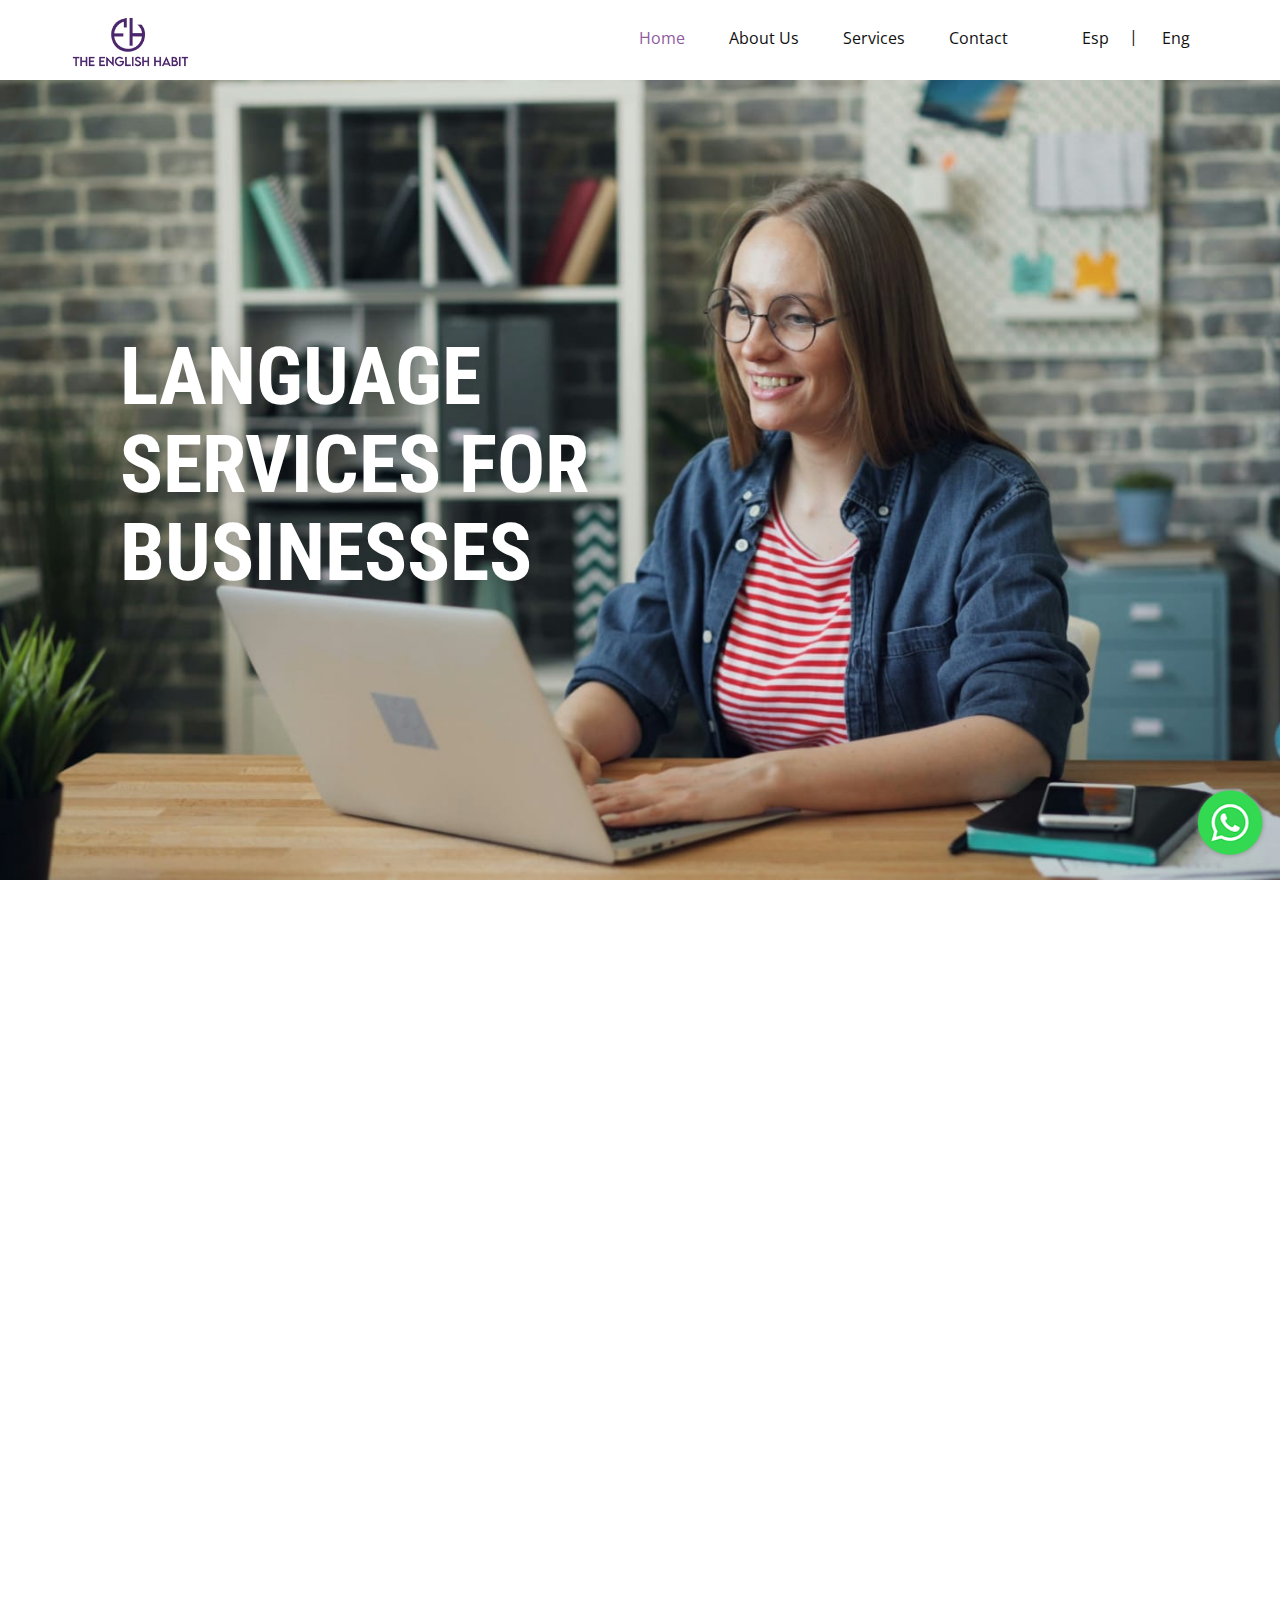
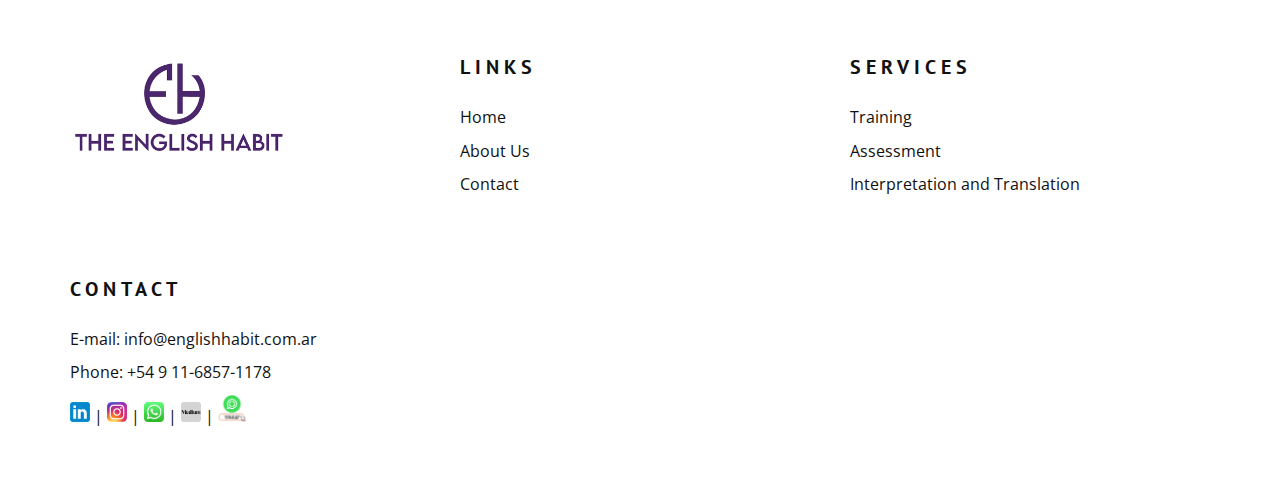
<file: english/index.html>
<!DOCTYPE html>
<html style="font-size: 16px;" lang="es"><head>
    <meta name="viewport" content="width=device-width, initial-scale=1.0">
    <meta charset="utf-8">
	<title>Home | English Habit</title>
	<meta name="description" content="At The English Habit, we specialize in creating customized language solutions for each company, transforming learning into a meaningful and practical experience in real-world contexts.">
    <meta name="keywords" content="English Habit, Interpretation and Translation, Language services for businesses, traduccions, Assessments">
    <link rel="stylesheet" href="../nicepage.css" media="screen">
    <link rel="stylesheet" href="../Destino.css" media="screen">
    <script class="u-script" type="text/javascript" src="../jquery.js" defer=""></script>
    <script class="u-script" type="text/javascript" src="../nicepage.js" defer=""></script>
    <meta name="generator" content="English Habit">
	
	<link rel="apple-touch-icon" sizes="57x57" href="../favicon/apple-icon-57x57.png">
<link rel="apple-touch-icon" sizes="60x60" href="../favicon/apple-icon-60x60.png">
<link rel="apple-touch-icon" sizes="72x72" href="../favicon/apple-icon-72x72.png">
<link rel="apple-touch-icon" sizes="76x76" href="../favicon/apple-icon-76x76.png">
<link rel="apple-touch-icon" sizes="114x114" href="../favicon/apple-icon-114x114.png">
<link rel="apple-touch-icon" sizes="120x120" href="../favicon/apple-icon-120x120.png">
<link rel="apple-touch-icon" sizes="144x144" href="../favicon/apple-icon-144x144.png">
<link rel="apple-touch-icon" sizes="152x152" href="../favicon/apple-icon-152x152.png">
<link rel="apple-touch-icon" sizes="180x180" href="../favicon/apple-icon-180x180.png">
<link rel="icon" type="image/png" sizes="192x192"  href="../favicon/android-icon-192x192.png">
<link rel="icon" type="image/png" sizes="32x32" href="../favicon/favicon-32x32.png">
<link rel="icon" type="image/png" sizes="96x96" href="../favicon/favicon-96x96.png">
<link rel="icon" type="image/png" sizes="16x16" href="../favicon/favicon-16x16.png">
<link rel="manifest" href="../manifest.json">
<meta name="msapplication-TileColor" content="#ffffff">
<meta name="msapplication-TileImage" content="../ms-icon-144x144.png">
<meta name="theme-color" content="#ffffff">
    
    <link id="u-theme-google-font" rel="stylesheet" href="https://fonts.googleapis.com/css?family=Roboto+Condensed:100,100i,200,200i,300,300i,400,400i,500,500i,600,600i,700,700i,800,800i,900,900i|Open+Sans:300,300i,400,400i,500,500i,600,600i,700,700i,800,800i">
    <link id="u-page-google-font" rel="stylesheet" href="https://fonts.googleapis.com/css?family=PT+Sans:400,400i,700,700i|Roboto+Condensed:100,100i,200,200i,300,300i,400,400i,500,500i,600,600i,700,700i,800,800i,900,900i|Oswald:200,300,400,500,600,700|PT+Sans:400,400i,700,700i">
    <script type="application/ld+json">{
		"@context": "http://schema.org",
		"@type": "Organization",
		"name": "",
		"logo": "../images/logo.jpg"
	}</script>
	
    <meta name="theme-color" content="#4b286c">
    <meta property="og:title" content="Servicios de Idiomas para empresas | English Habit">
    <meta property="og:type" content="website">
	<meta property="og:image" content="https://englishhabit.com.ar/images/logo.jpg" />
  <meta data-intl-tel-input-cdn-path="intlTelInput/"></head>
  <body data-path-to-root="./" data-include-products="false" class="u-body u-xl-mode" data-lang="es"><header class="u-clearfix u-header u-header" id="sec-2041"><div class="u-clearfix u-sheet u-valign-middle u-sheet-1">
        <a href="index.html" class="u-image u-logo u-image-1">
          <img src="../images/logo.jpg" class="u-logo-image u-logo-image-1">
        </a>
        <nav class="u-menu u-menu-dropdown u-offcanvas u-menu-1">
          <div class="menu-collapse" style="font-size: 1rem; letter-spacing: 0px;">
            <a class="u-button-style u-custom-left-right-menu-spacing u-custom-padding-bottom u-custom-top-bottom-menu-spacing u-hamburger-link u-nav-link u-text-active-palette-1-base u-text-hover-palette-2-base" href="#">
              <svg class="u-svg-link" viewBox="0 0 24 24"><use xlink:href="#menu-hamburger"></use></svg>
              <svg class="u-svg-content" version="1.1" id="menu-hamburger" viewBox="0 0 16 16" x="0px" y="0px" xmlns:xlink="http://www.w3.org/1999/xlink" xmlns="http://www.w3.org/2000/svg"><g><rect y="1" width="16" height="2"></rect><rect y="7" width="16" height="2"></rect><rect y="13" width="16" height="2"></rect>
</g></svg>
            </a>
          </div>
 
		  
          <div class="u-custom-menu u-nav-container">
            <ul class="u-nav u-unstyled u-nav-1">
			<li class="u-nav-item"><a class="u-button-style u-nav-link u-text-active-palette-1-base u-text-hover-palette-2-base" href="index.html" style="padding: 10px 20px;">Home</a></li>
			<li class="u-nav-item"><a class="u-button-style u-nav-link u-text-active-palette-1-base u-text-hover-palette-2-base" href="about-us.html" style="padding: 10px 20px;">About Us</a></li>
			<li class="u-nav-item"><a class="u-button-style u-nav-link u-text-active-palette-1-base u-text-hover-palette-2-base" href="#" style="padding: 10px 20px;">Services</a>
			<div class="u-nav-popup">
			<ul class="u-h-spacing-20 u-nav u-unstyled u-v-spacing-10">
			<li class="u-nav-item"><a class="u-button-style u-nav-link u-white" href="training.html">Training</a></li>
			<li class="u-nav-item"><a class="u-button-style u-nav-link u-white" href="assessment.html">Assessment</a></li>
			<li class="u-nav-item"><a class="u-button-style u-nav-link u-white" href="interpretation_and_translation.html">Interpretation and Translation</a></li>
			</ul>
			</div>
			</li>
			<li class="u-nav-item"><a class="u-button-style u-nav-link u-text-active-palette-1-base u-text-hover-palette-2-base" href="contact.html" style="padding: 10px 20px;">Contact</a></li>
			<li class="u-nav-item"><a class="u-button-style u-nav-link u-text-active-palette-1-base u-text-hover-palette-2-base" href="../" style="padding: 10px 20px 10px 50px;">Esp</a></li>|
			<li class="u-nav-item"><a class="u-button-style u-nav-link u-text-active-palette-1-base u-text-hover-palette-2-base" href="#" style="padding: 10px 20px;">Eng</a></li>
			</ul>
          </div>
          <div class="u-custom-menu u-nav-container-collapse">
            <div class="u-black u-container-style u-inner-container-layout u-opacity u-opacity-95 u-sidenav">
              <div class="u-inner-container-layout u-sidenav-overflow">
                <div class="u-menu-close"></div>
                <ul class="u-align-center u-nav u-popupmenu-items u-unstyled u-nav-3">
				<li class="u-nav-item"><a class="u-button-style u-nav-link" href="index.html">Home</a></li>
				<li class="u-nav-item"><a class="u-button-style u-nav-link" href="about-us.html">About Us</a></li>
				<li class="u-nav-item"><a class="u-button-style u-nav-link" href="">Services</a>
				<div class="u-nav-popup">
				<ul class="u-h-spacing-20 u-nav u-unstyled u-v-spacing-10">
				<li class="u-nav-item"><a class="u-button-style u-nav-link" href="training.html">Training</a></li>
				<li class="u-nav-item"><a class="u-button-style u-nav-link" href="assessment.html">Assessment</a></li>
				<li class="u-nav-item"><a class="u-button-style u-nav-link" href="interpretation_and_translation.html">Interpretation and
Translation</a></li>
				</ul>
			    </div>
                </li>
				<li class="u-nav-item"><a class="u-button-style u-nav-link" href="contact.html">Contact</a></li>
				<li class="u-nav-item"><a class="u-button-style u-nav-link" href="../">Esp</a></li>
				<li class="u-nav-item"><a class="u-button-style u-nav-link" href="#">Eng</a></li>
			    </ul>
              </div>
            </div>
            <div class="u-black u-menu-overlay u-opacity u-opacity-70"></div>
          </div>
        </nav>
      </div></header>


    <section class="u-clearfix u-image u-shading u-section-1" id="carousel_06ed" data-image-width="3556" data-image-height="2000">
      <div class="data-layout-selected u-clearfix u-layout-wrap u-layout-wrap-1">
        <div class="u-layout">
          <div class="u-layout-row">
            <div class="u-container-align-left u-container-style u-layout-cell u-left-cell u-size-26-lg u-size-26-md u-size-26-sm u-size-26-xs u-size-27-xl u-layout-cell-1" data-animation-name="customAnimationIn" data-animation-duration="1500" data-animation-delay="500">
              <div class="u-container-layout u-valign-middle u-container-layout-1">
                <!--<h5 class="u-align-left u-text u-text-body-alt-color u-text-1" data-animation-name="customAnimationIn" data-animation-duration="1500" data-animation-delay="500">bienvenido</h5>-->
                <h1 class="u-align-left u-custom-font u-font-roboto-condensed u-text u-text-body-alt-color u-text-2" data-animation-name="customAnimationIn" data-animation-duration="1500"> LANGUAGE SERVICES FOR BUSINESSES<br style="">
                </h1>
              <!--  <p class="u-align-left u-text u-text-body-alt-color u-text-default u-text-3">Imágenes de <a href="https://www.freepik.com/photos/people" class="u-border-1 u-border-active-palette-1-light-2 u-border-hover-palette-1-light-2 u-border-no-left u-border-no-right u-border-no-top u-border-white u-bottom-left-radius-0 u-bottom-right-radius-0 u-btn u-button-link u-button-style u-none u-radius-0 u-text-body-alt-color u-top-left-radius-0 u-top-right-radius-0 u-btn-1" target="_blank">Freepik</a>
                </p>-->
               <!-- <a href="#" class="u-active-white u-align-left u-border-2 u-border-radius-0 u-border-white u-btn u-btn-rectangle u-button-style u-custom-font u-font-oswald u-hover-white u-none u-text-active-palette-2-base u-text-hover-palette-2-base u-btn-2" data-animation-name="customAnimationIn" data-animation-duration="1500">leer más</a>-->
              </div>
            </div>
            <div class="u-align-right u-container-align-center u-container-align-right u-container-style u-layout-cell u-right-cell u-size-33-xl u-size-34-lg u-size-34-md u-size-34-sm u-size-34-xs u-layout-cell-2" data-animation-name="customAnimationIn" data-animation-duration="1500">
              <div class="u-container-layout u-valign-bottom u-container-layout-2">
               <!-- <img class="u-expanded-width-lg u-expanded-width-md u-expanded-width-sm u-expanded-width-xs u-image u-image-1" src="images/8959842girl-min.png" data-image-width="900" data-image-height="955" data-animation-name="customAnimationIn" data-animation-duration="1500" data-animation-delay="500">-->
              </div>
            </div>
          </div>
        </div>
      </div>
    </section>
	
    <section class="u-align-center-lg u-align-center-md u-align-center-xl u-align-left-sm u-align-left-xs u-clearfix u-container-align-center u-white u-section-2" id="carousel_6062" data-animation-name="" data-animation-duration="0" data-animation-delay="0" data-animation-direction="">
      <div class="u-clearfix u-sheet u-valign-middle u-sheet-1">
        <h2 class="u-align-center u-text u-text-default u-text-palette-3-base u-text-1" data-animation-name="customAnimationIn" data-animation-duration="1500" data-animation-delay="0"> Services</h2>
       <!-- <p class="u-align-center u-text u-text-2" data-animation-name="customAnimationIn" data-animation-duration="1500" data-animation-delay="250"> Lorem ipsum dolor sit amet, consectetur adipiscing elit, sed do eiusmod tempor incididunt ut labore et dolore magna aliqua.</p>-->
        <div class="data-layout-selected u-clearfix u-expanded-width u-layout-wrap u-layout-wrap-1">
          <div class="u-layout">
            <div class="u-layout-row">
              <div class="u-container-style u-layout-cell u-size-20-lg u-size-20-xl u-size-30-md u-size-30-sm u-size-30-xs u-layout-cell-1" data-animation-name="customAnimationIn" data-animation-duration="1500" data-animation-delay="500">
                <div class="u-container-layout u-container-layout-1">
                  <h4 class="u-align-left u-text u-text-3"> Training</h4>
                  <h6 class="u-align-left u-text u-text-palette-2-base u-text-4">  
				  </h6>
				  <ul>
				   <li style="margin-bottom:10px;">General English (Levels A1 to C2) and English for Specific Courses</li>
				  
				   <li style="margin-bottom:10px;">Presentation Sessions</li>
				 
				   <li style="margin-bottom:10px;">Daily Stand-Up Sessions</li>
				  
				   <li style="margin-bottom:10px;" class="margin-services">Quality Assurance (QA) Sessions</li>
				  </ul>
                  				  
                  <a href="training.html" class="u-border-radius-0 u-btn u-button-style u-custom-font u-font-oswald u-hover-palette-2-base u-palette-3-base u-btn-5" data-animation-name="" data-animation-duration="0" data-animation-delay="0" data-animation-direction="">Lean More</a>
                </div>
              </div>
              <div class="u-container-style u-layout-cell u-size-20-lg u-size-20-xl u-size-30-md u-size-30-sm u-size-30-xs u-layout-cell-2" data-animation-name="customAnimationIn" data-animation-duration="1500" data-animation-delay="750">
                <div class="u-container-layout u-container-layout-2">
                  <h4 class="u-align-left u-text u-text-9"> Assessment</h4>
                 <!-- <h6 class="u-align-left u-text u-text-palette-2-base u-text-10"> Evaluaciones de Nivel para Candidatos</h6>-->
				  <ul>
				   <li style="margin-bottom:10px;">Level Certification for Candidates and Employees</li>
					<li style="margin-bottom:10px;" class="margin-services">International Exams (TOEFL, CAE, Proficiency, IELTS, TOEIC)</li>
				  
				  </ul>
                  <a href="assessment.html" class="u-border-radius-0 u-btn u-button-style u-custom-font u-font-oswald u-hover-palette-2-base u-palette-3-base u-btn-9" data-animation-name="" data-animation-duration="0" data-animation-delay="0" data-animation-direction=""> Learn More</a>
                </div>
              </div>
              <div class="u-container-style u-layout-cell u-size-20-lg u-size-20-xl u-size-60-md u-size-60-sm u-size-60-xs u-layout-cell-3" data-animation-name="customAnimationIn" data-animation-duration="1500" data-animation-delay="500">
                <div class="u-container-layout u-container-layout-3">
                  <h4 class="u-align-left u-text u-text-14"> Interpretation and Translation</h4>
				  
				  <ul>
				   <li style="margin-bottom:10px;">Simultaneous and Consecutive Interpreting</li>
				  
				   <li style="margin-bottom:51px;">Translation Services</li>

				  </ul>
				  
                 <!-- <h6 class="u-align-left u-text u-text-palette-2-base u-text-15"> Edades 10-14</h6>
                  <p class="u-align-left u-text u-text-16">
                    <a href="#" class="u-active-none u-btn u-button-link u-button-style u-hover-none u-none u-text-active-palette-3-base u-text-body-color u-text-hover-palette-3-base u-btn-10" target="_blank" data-animation-name="" data-animation-duration="0" data-animation-delay="0" data-animation-direction=""> Quinto grado (10/11)</a>&nbsp;<span class="u-file-icon u-icon u-text-palette-2-base">
                      <img src="images/0e1acbc9.png" alt="" style="">
                    </span>
                  </p>
                  <p class="u-align-left u-text u-text-17">
                    <a href="#" class="u-active-none u-border-none u-btn u-button-link u-button-style u-hover-none u-none u-text-active-palette-3-base u-text-body-color u-text-hover-palette-3-base u-btn-11" target="_blank"> Sexto grado (11/12)</a>&nbsp;<span class="u-file-icon u-icon u-text-palette-2-base">
                      <img src="images/0e1acbc9.png" alt="" style="">
                    </span>
                  </p>
                  <p class="u-align-left u-text u-text-18">
                    <a href="#" class="u-active-none u-border-none u-btn u-button-link u-button-style u-hover-none u-none u-text-active-palette-3-base u-text-body-color u-text-hover-palette-3-base u-btn-12" target="_blank"> Séptimo grado (12/13)</a>&nbsp;<span class="u-file-icon u-icon u-text-palette-2-base">
                      <img src="images/0e1acbc9.png" alt="" style="">
                    </span>
                  </p>
                  <p class="u-align-left u-text u-text-19">
                    <a href="#" class="u-active-none u-border-none u-btn u-button-link u-button-style u-hover-none u-none u-text-active-palette-3-base u-text-body-color u-text-hover-palette-3-base u-btn-13" target="_blank"> Octavo grado (13/14)</a>&nbsp;<span class="u-file-icon u-icon u-text-palette-2-base">
                      <img src="images/0e1acbc9.png" alt="" style="">
                    </span>
                  </p>
				  -->
                  <a href="interpretation_and_translation.html" class="u-border-radius-0 u-btn u-button-style u-custom-font u-font-oswald u-hover-palette-2-base u-palette-3-base u-btn-14" data-animation-name="" data-animation-duration="0" data-animation-delay="0" data-animation-direction="">Learn More</a>
                </div>
              </div>
            </div>
          </div>
        </div>
      </div>
    </section>
	
	<!--
    <section class="u-align-center u-clearfix u-container-align-center u-section-3" id="carousel_ba1a">
      <div class="u-clearfix u-sheet u-valign-middle u-sheet-1">
        <h2 class="u-align-center u-text u-text-default u-text-palette-3-base u-text-1" data-animation-name="customAnimationIn" data-animation-duration="1500"> Nosotros</h2>
        <p class="u-align-center u-text u-text-2" data-animation-name="customAnimationIn" data-animation-duration="1500" data-animation-delay="250"> Duis aute irure dolor in reprehenderit in voluptate velit esse cillum dolore eu fugiat nulla pariatur. Excepteur sint occaecat cupidatat non proident</p>
        <div class="data-layout-selected u-clearfix u-expanded-width u-layout-wrap u-layout-wrap-1">
          <div class="u-layout">
            <div class="u-layout-col">
              <div class="u-size-20">
                <div class="u-layout-row">
                  <div class="u-container-align-center u-container-style u-image u-layout-cell u-size-30 u-image-1" data-image-width="1380" data-image-height="920" data-animation-name="customAnimationIn" data-animation-duration="1500" data-animation-delay="500">
                    <div class="u-container-layout u-container-layout-1"></div>
                  </div>
                  <div class="u-container-align-left u-container-style u-layout-cell u-size-30 u-layout-cell-2" data-animation-name="customAnimationIn" data-animation-duration="1500" data-animation-delay="500">
                    <div class="u-container-layout u-valign-middle u-container-layout-2">
                      <h3 class="u-align-left u-text u-text-3"> Empresas</h3>
                      <p class="u-align-left u-text u-text-4"> En The English Habit, nos especializamos en crear soluciones lingüísticas personalizadas para cada empresa, transformando el aprendizaje en una experiencia significativa y útil en contextos reales.</p>
                      <a href="#" class="u-border-radius-0 u-btn u-button-style u-custom-font u-font-oswald u-hover-palette-2-base u-palette-3-base u-btn-1" data-animation-name="" data-animation-duration="0" data-animation-delay="0" data-animation-direction="">Aprende más</a>
                    </div>
                  </div>
                </div>
              </div>
              <div class="u-size-20">
                <div class="u-layout-row">
                  <div class="u-container-align-left u-container-style u-layout-cell u-size-30 u-layout-cell-3" data-animation-name="customAnimationIn" data-animation-duration="1500" data-animation-delay="750">
                    <div class="u-container-layout u-valign-middle u-container-layout-3">
                      <h3 class="u-align-left u-text u-text-5"> Programas</h3>
                      <p class="u-align-left u-text u-text-6"> Nuestros programas están diseñados para facilitar la adquisición del idioma mediante metodologías dinámicas y prácticas.</p>
                      <a href="#" class="u-border-radius-0 u-btn u-button-style u-custom-font u-font-oswald u-hover-palette-2-base u-palette-3-base u-btn-2" data-animation-name="" data-animation-duration="0" data-animation-delay="0" data-animation-direction="">Aprende más</a>
                    </div>
                  </div>
                  <div class="u-container-align-center u-container-style u-image u-layout-cell u-size-30 u-image-2" data-image-width="1380" data-image-height="920" data-animation-name="customAnimationIn" data-animation-duration="1500" data-animation-delay="750">
                    <div class="u-container-layout u-container-layout-4"></div>
                  </div>
                </div>
              </div>
              <div class="u-size-20">
                <div class="u-layout-row">
                  <div class="u-container-align-center u-container-style u-image u-layout-cell u-size-30 u-image-3" data-image-width="1380" data-image-height="920" data-animation-name="customAnimationIn" data-animation-duration="1500" data-animation-delay="1000">
                    <div class="u-container-layout u-container-layout-5"></div>
                  </div>
                  <div class="u-container-align-left u-container-style u-layout-cell u-size-30 u-layout-cell-6" data-animation-name="customAnimationIn" data-animation-duration="1500" data-animation-delay="1000">
                    <div class="u-container-layout u-valign-middle u-container-layout-6">
                      <h3 class="u-align-left u-text u-text-7"> Misión</h3>
                      <p class="u-align-left u-text u-text-8"> Ayudar a nuestros alumnos a comunicarse con confianza y eficacia, transformando el idioma en una herramienta clave para su desarrollo personal y profesional.</p>
                      
                      <a href="#" class="u-border-radius-0 u-btn u-button-style u-custom-font u-font-oswald u-hover-palette-2-base u-palette-3-base u-btn-4" data-animation-name="" data-animation-duration="0" data-animation-delay="0" data-animation-direction="">Aprende más</a>
                    </div>
                  </div>
                </div>
              </div>
			  <div class="u-size-20">
                <div class="u-layout-row">
                  <div class="u-container-align-left u-container-style u-layout-cell u-size-30 u-layout-cell-3" data-animation-name="customAnimationIn" data-animation-duration="1500" data-animation-delay="750">
                    <div class="u-container-layout u-valign-middle u-container-layout-3">
                      <h3 class="u-align-left u-text u-text-5"> Visión</h3>
                      <p class="u-align-left u-text u-text-6"> Ser referentes en formación de idiomas, favoreciendo el proceso por el que cada persona pueda alcanzar su máximo potencial y enfrentar los retos de un mundo interconectado.</p>
                      <a href="#" class="u-border-radius-0 u-btn u-button-style u-custom-font u-font-oswald u-hover-palette-2-base u-palette-3-base u-btn-2" data-animation-name="" data-animation-duration="0" data-animation-delay="0" data-animation-direction="">Aprende más</a>
                    </div>
                  </div>
                  <div class="u-container-align-center u-container-style u-image u-layout-cell u-size-30 u-image-2" data-image-width="1380" data-image-height="920" data-animation-name="customAnimationIn" data-animation-duration="1500" data-animation-delay="750">
                    <div class="u-container-layout u-container-layout-4"></div>
                  </div>
                </div>
              </div>
			  
            </div>
          </div>
        </div>
      </div>
    </section>
	-->
	<!--
    <section class="u-clearfix u-color-scheme-u11 u-container-align-center u-palette-3-base u-section-4" id="sec-be55">
      <div class="u-clearfix u-sheet u-valign-middle u-sheet-1">
        <div class="data-layout-selected u-clearfix u-expanded-width u-layout-wrap u-layout-wrap-1">
          <div class="u-layout">
            <div class="u-layout-row">
              <div class="u-align-left u-container-align-center-sm u-container-align-center-xs u-container-align-left u-container-align-left-lg u-container-align-left-md u-container-align-left-xl u-container-style u-layout-cell u-left-cell u-size-30-md u-size-30-sm u-size-30-xs u-size-34-lg u-size-41-xl u-layout-cell-1" data-animation-name="customAnimationIn" data-animation-duration="1500" data-animation-delay="250">
                <div class="u-container-layout u-valign-middle u-container-layout-1">
                  <h2 class="u-align-center-sm u-align-center-xs u-align-left-lg u-align-left-md u-align-left-xl u-text u-text-default u-text-1"> Síguenos en las redes sociales</h2>
                  <p class="u-align-center-sm u-align-center-xs u-align-left-lg u-align-left-md u-align-left-xl u-text u-text-2"> Programas, eventos y actualizaciones</p>
                </div>
              </div>
              <div class="u-align-left u-container-align-center u-container-align-left u-container-style u-layout-cell u-right-cell u-size-19-xl u-size-26-lg u-size-30-md u-size-30-sm u-size-30-xs u-layout-cell-2" data-animation-name="customAnimationIn" data-animation-duration="1500" data-animation-delay="500">
                <div class="u-container-layout u-valign-middle-lg u-valign-middle-sm u-valign-middle-xl u-valign-middle-xs u-container-layout-2">
                  <h5 class="u-align-center u-text u-text-default u-text-palette-4-base u-text-3"> #centro educativo</h5>
                  <div class="u-social-icons u-spacing-10 u-social-icons-1">
                    <a class="u-social-url" target="_blank" data-type="Custom" title="Custom" href="">
                      <span class="u-file-icon u-icon u-social-custom u-social-icon u-text-palette-4-base u-icon-1">
                        <img src="images/733617-303c62e1.png" alt="">
                      </span>
                    </a>
                    <a class="u-social-url" target="_blank" data-type="Custom" title="Custom" href="">
                      <span class="u-file-icon u-icon u-social-custom u-social-icon u-text-palette-4-base u-icon-2">
                        <img src="images/733605-af4df396.png" alt="">
                      </span>
                    </a>
                    <a class="u-social-url" target="_blank" data-type="Custom" title="Custom" href="">
                      <span class="u-file-icon u-icon u-social-custom u-social-icon u-text-palette-4-base u-icon-3">
                        <img src="images/3661391-3876a656.png" alt="">
                      </span>
                    </a>
                  </div>
                </div>
              </div>
            </div>
          </div>
        </div>
      </div>
    </section>
	-->
	<!--
    <section class="u-align-center u-clearfix u-container-align-center u-section-5" id="sec-76fd">
      <div class="u-clearfix u-sheet u-valign-middle u-sheet-1">
        <h2 class="u-text u-text-palette-3-base u-text-1" data-animation-name="customAnimationIn" data-animation-duration="1500" data-animation-delay="500"> Explora y reserva cientos de clases online gratuitas</h2>
        <div class="u-expanded-width u-list u-list-1">
          <div class="u-repeater u-repeater-1">
            <div class="u-align-left u-border-10 u-border-no-bottom u-border-no-right u-border-no-top u-border-palette-3-base u-container-align-left u-container-style u-list-item u-repeater-item u-shape-rectangle u-list-item-1" data-animation-name="customAnimationIn" data-animation-duration="1500" data-animation-delay="500">
              <div class="u-container-layout u-similar-container u-container-layout-1">
                <h4 class="u-text u-text-2"> Clase de matemáticas en línea gratuita</h4>
                <p class="u-text u-text-3"> Edades 6-9 años</p>
                <a href="#" class="u-active-none u-align-center u-border-1 u-border-active-palette-3-base u-border-black u-border-hover-palette-3-base u-border-no-left u-border-no-right u-border-no-top u-bottom-left-radius-0 u-bottom-right-radius-0 u-btn u-button-style u-hover-none u-none u-radius-0 u-text-active-palette-2-base u-text-body-color u-text-hover-palette-2-base u-top-left-radius-0 u-top-right-radius-0 u-btn-1">más</a>
              </div>
            </div>
            <div class="u-align-left u-border-10 u-border-no-bottom u-border-no-right u-border-no-top u-border-palette-3-base u-container-align-left u-container-style u-list-item u-repeater-item u-shape-rectangle u-list-item-2" data-animation-name="customAnimationIn" data-animation-duration="1500" data-animation-delay="500">
              <div class="u-container-layout u-similar-container u-container-layout-2">
                <h4 class="u-text u-text-4">Idioma en Inglés</h4>
                <p class="u-text u-text-5"> Edades 4-6 años</p>
                <a href="#" class="u-active-none u-align-center u-border-1 u-border-active-palette-3-base u-border-black u-border-hover-palette-3-base u-border-no-left u-border-no-right u-border-no-top u-bottom-left-radius-0 u-bottom-right-radius-0 u-btn u-button-style u-hover-none u-none u-radius-0 u-text-active-palette-2-base u-text-body-color u-text-hover-palette-2-base u-top-left-radius-0 u-top-right-radius-0 u-btn-2">más</a>
              </div>
            </div>
            <div class="u-align-left u-border-10 u-border-no-bottom u-border-no-right u-border-no-top u-border-palette-3-base u-container-align-left u-container-style u-list-item u-repeater-item u-shape-rectangle u-list-item-3" data-animation-name="customAnimationIn" data-animation-duration="1500" data-animation-delay="750">
              <div class="u-container-layout u-similar-container u-container-layout-3">
                <h4 class="u-text u-text-6"> Educación iRobot</h4>
                <p class="u-text u-text-7"> Edades 6-9 años</p>
                <a href="#" class="u-active-none u-align-center u-border-1 u-border-active-palette-3-base u-border-black u-border-hover-palette-3-base u-border-no-left u-border-no-right u-border-no-top u-bottom-left-radius-0 u-bottom-right-radius-0 u-btn u-button-style u-hover-none u-none u-radius-0 u-text-active-palette-2-base u-text-body-color u-text-hover-palette-2-base u-top-left-radius-0 u-top-right-radius-0 u-btn-3">más</a>
              </div>
            </div>
            <div class="u-align-left u-border-10 u-border-no-bottom u-border-no-right u-border-no-top u-border-palette-3-base u-container-align-left u-container-style u-list-item u-repeater-item u-shape-rectangle u-list-item-4" data-animation-name="customAnimationIn" data-animation-duration="1500" data-animation-delay="750">
              <div class="u-container-layout u-similar-container u-container-layout-4">
                <h4 class="u-text u-text-8">Codificando con Minecraft</h4>
                <p class="u-text u-text-9"> Edades 7-9 años</p>
                <a href="#" class="u-active-none u-align-center u-border-1 u-border-active-palette-3-base u-border-black u-border-hover-palette-3-base u-border-no-left u-border-no-right u-border-no-top u-bottom-left-radius-0 u-bottom-right-radius-0 u-btn u-button-style u-hover-none u-none u-radius-0 u-text-active-palette-2-base u-text-body-color u-text-hover-palette-2-base u-top-left-radius-0 u-top-right-radius-0 u-btn-4">más</a>
              </div>
            </div>
            <div class="u-align-left u-border-10 u-border-no-bottom u-border-no-right u-border-no-top u-border-palette-3-base u-container-align-left u-container-style u-list-item u-repeater-item u-shape-rectangle u-list-item-5" data-animation-name="customAnimationIn" data-animation-duration="1500" data-animation-delay="750">
              <div class="u-container-layout u-similar-container u-container-layout-5">
                <h4 class="u-text u-text-10"> Animación en movimiento</h4>
                <p class="u-text u-text-11"> Edades 5-7 años</p>
                <a href="#" class="u-active-none u-align-center u-border-1 u-border-active-palette-3-base u-border-black u-border-hover-palette-3-base u-border-no-left u-border-no-right u-border-no-top u-bottom-left-radius-0 u-bottom-right-radius-0 u-btn u-button-style u-hover-none u-none u-radius-0 u-text-active-palette-2-base u-text-body-color u-text-hover-palette-2-base u-top-left-radius-0 u-top-right-radius-0 u-btn-5">más</a>
              </div>
            </div>
            <div class="u-align-left u-border-10 u-border-no-bottom u-border-no-right u-border-no-top u-border-palette-3-base u-container-align-left u-container-style u-list-item u-repeater-item u-shape-rectangle u-list-item-6" data-animation-name="customAnimationIn" data-animation-duration="1500" data-animation-delay="750">
              <div class="u-container-layout u-similar-container u-container-layout-6">
                <h4 class="u-text u-text-12"> Dibujando con nosotros</h4>
                <p class="u-text u-text-13"> Edades 3-5 años</p>
                <a href="#" class="u-active-none u-align-center u-border-1 u-border-active-palette-3-base u-border-black u-border-hover-palette-3-base u-border-no-left u-border-no-right u-border-no-top u-bottom-left-radius-0 u-bottom-right-radius-0 u-btn u-button-style u-hover-none u-none u-radius-0 u-text-active-palette-2-base u-text-body-color u-text-hover-palette-2-base u-top-left-radius-0 u-top-right-radius-0 u-btn-6">más</a>
              </div>
            </div>
          </div>
        </div>
      </div>
    </section>
	-->
	<!--
    <section class="u-clearfix u-container-align-center u-palette-3-base u-section-6" id="carousel_f72f">
      <div class="u-clearfix u-sheet u-valign-middle u-sheet-1">
        <h2 class="u-align-center u-text u-text-default u-text-1" data-animation-name="customAnimationIn" data-animation-duration="1500"> ¿Por qué elegirnos?</h2>
        <p class="u-align-center u-text u-text-2" data-animation-name="customAnimationIn" data-animation-duration="1500" data-animation-delay="250"> Únase a nuestra comunidad de estudiantes de por vida. Ut enim ad minim veniam, quis nostrud exercitation ullamco laboris nisi ut aliquip ex ea commodo consequat.</p>
        <div class="u-expanded-width u-list u-list-1">
          <div class="u-repeater u-repeater-1">
            <div class="u-container-align-center u-container-style u-list-item u-repeater-item u-shape-rectangle u-list-item-1" data-animation-name="customAnimationIn" data-animation-duration="1500" data-animation-delay="500">
              <div class="u-container-layout u-similar-container u-valign-top u-container-layout-1">
                <h3 class="u-align-center u-text u-text-palette-4-base u-text-3" data-animation-name="counter" data-animation-event="scroll" data-animation-duration="3000">5000+</h3>
                <h5 class="u-align-center u-text u-text-4"> Alumnos</h5>
              </div>
            </div>
            <div class="u-container-align-center u-container-style u-list-item u-repeater-item u-shape-rectangle u-list-item-2" data-animation-name="customAnimationIn" data-animation-duration="1500" data-animation-delay="500">
              <div class="u-container-layout u-similar-container u-valign-top u-container-layout-2">
                <h3 class="u-align-center u-text u-text-palette-4-base u-text-5" data-animation-name="counter" data-animation-event="scroll" data-animation-duration="3000">20+</h3>
                <h5 class="u-align-center u-text u-text-6">Años de experiencia</h5>
              </div>
            </div>
            <div class="u-container-align-center u-container-style u-list-item u-repeater-item u-shape-rectangle u-list-item-3" data-animation-name="customAnimationIn" data-animation-duration="1500" data-animation-delay="500">
              <div class="u-container-layout u-similar-container u-valign-top u-container-layout-3">
                <h3 class="u-align-center u-text u-text-palette-4-base u-text-7" data-animation-name="counter" data-animation-event="scroll" data-animation-duration="3000">30+</h3>
                <h5 class="u-align-center u-text u-text-8">Empresas</h5>
              </div>
            </div>
           <div class="u-container-align-center u-container-style u-list-item u-repeater-item u-shape-rectangle u-list-item-4" data-animation-name="customAnimationIn" data-animation-duration="1500" data-animation-delay="500">
              <div class="u-container-layout u-similar-container u-valign-top u-container-layout-4">
                <h3 class="u-align-center u-text u-text-palette-4-base u-text-9" data-animation-name="counter" data-animation-event="scroll" data-animation-duration="3000">27</h3>
                <h5 class="u-align-center u-text u-text-10">Maestros</h5>
              </div>
            </div>
          </div>
        </div>
      </div>
    </section>
	-->
	<!--
    <section class="u-clearfix u-container-align-center u-section-7" id="carousel_d491">
      <div class="u-clearfix u-sheet u-valign-middle u-sheet-1">
        <div class="data-layout-selected u-clearfix u-expanded-width u-gutter-10 u-layout-wrap u-layout-wrap-1">
          <div class="u-gutter-0 u-layout">
            <div class="u-layout-row">
              <div class="u-size-20 u-size-30-md">
                <div class="u-layout-col">
                  <div class="u-align-left u-container-align-left u-container-style u-layout-cell u-left-cell u-size-60 u-layout-cell-1">
                    <div class="u-container-layout u-valign-middle u-container-layout-1">
                      <div class="u-align-center u-container-align-center u-container-style u-group u-palette-2-base u-shape-circle u-group-1" data-animation-name="customAnimationIn" data-animation-duration="1500" data-animation-delay="500">
                        <div class="u-container-layout u-valign-middle u-container-layout-2">
                          <span class="u-file-icon u-icon u-text-white u-icon-1">
                            <img src="images/2087858-7c19edfa.png" alt="">
                          </span>
                          <h3 class="u-text u-text-default u-text-1">Testimonios</h3>
                        </div>
                      </div>
                    </div>
                  </div>
                </div>
              </div>
              <div class="u-size-20 u-size-30-md">
                <div class="u-layout-col">
                  <div class="u-align-center u-container-align-center u-container-style u-layout-cell u-size-60 u-layout-cell-2" data-animation-name="customAnimationIn" data-animation-duration="1500" data-animation-delay="250">
                    <div class="u-container-layout u-valign-middle-lg u-valign-middle-md u-valign-middle-sm u-valign-middle-xs u-container-layout-3">
                      <h4 class="u-text u-text-2">MISIÓN</h4>
                      <p class="u-text u-text-3">Ayudar a nuestros alumnos a comunicarse con confianza y eficacia, transformando el idioma en una herramienta clave para su desarrollo personal y profesional.</p>
                    </div>
                  </div>
                </div>
              </div>
              <div class="u-size-20 u-size-60-md">
                <div class="u-layout-col">
                  <div class="u-align-center u-container-align-center u-container-style u-layout-cell u-right-cell u-shape-rectangle u-size-60 u-layout-cell-3" data-animation-name="customAnimationIn" data-animation-duration="1500" data-animation-delay="500">
                    <div class="u-container-layout u-container-layout-4">
                      <h4 class="u-text u-text-4">VISIÓN</h4>
                      <p class="u-text u-text-5">Ser referentes en formación de idiomas, favoreciendo el proceso por el que cada persona pueda alcanzar su máximo potencial y enfrentar los retos de un mundo interconectado.</p>
                    </div>
                  </div>
                </div>
              </div>
            </div>
          </div>
        </div>
      </div>
    </section>
	-->
	<!--
    <section class="u-align-center u-clearfix u-container-align-center u-valign-bottom u-section-8" id="carousel_7906">
      <h2 class="u-align-center u-text u-text-default u-text-1" data-animation-name="customAnimationIn" data-animation-duration="1500" data-animation-delay="250">Contáctenos</h2>
      <p class="u-align-center u-text u-text-2" data-animation-name="customAnimationIn" data-animation-duration="1500" data-animation-delay="500">Duis aute irure dolor in reprehenderit in voluptate velit esse cillum dolore eu fugiat nulla pariatur. Excepteur sint occaecat cupidatat non proident. <span style="font-style: italic;">Imagen de <a href="https://www.freepik.com" class="u-border-1 u-border-active-grey-70 u-border-black u-border-hover-grey-70 u-border-no-left u-border-no-right u-border-no-top u-btn u-button-link u-button-style u-none u-text-body-color u-btn-1" target="_blank" data-animation-name="" data-animation-duration="0" data-animation-delay="0" data-animation-direction="">Freepik</a>
        </span>
      </p>
      <div class="u-expanded-width u-list u-list-1">
        <div class="u-repeater u-repeater-1">
          <div class="u-align-center-sm u-align-center-xs u-align-left-lg u-align-left-md u-align-left-xl u-container-align-center-sm u-container-align-center-xs u-container-align-left-lg u-container-align-left-md u-container-align-left-xl u-container-style u-custom-item u-list-item u-palette-3-base u-repeater-item u-list-item-1" data-animation-name="customAnimationIn" data-animation-duration="1500" data-animation-delay="500">
            <div class="u-container-layout u-similar-container u-valign-top u-container-layout-1">
              <span class="u-align-center-sm u-align-center-xs u-align-left-lg u-align-left-md u-align-left-xl u-custom-item u-icon u-icon-circle u-text-palette-3-light-2 u-icon-1">
                <svg class="u-svg-link" preserveAspectRatio="xMidYMin slice" viewBox="0 0 511.999 511.999" style=""><use xlink:href="#svg-ba69"></use></svg>
                <svg class="u-svg-content" viewBox="0 0 511.999 511.999" x="0px" y="0px" id="svg-ba69" style="enable-background:new 0 0 511.999 511.999;"><g><g><g><path d="M267.998,61.092c0.337,0,0.665-0.002,1-0.002c48.74,0,94.412,18.844,128.686,53.118     c34.557,34.557,53.459,80.618,53.225,129.697c-0.052,11.045,8.859,20.042,19.905,20.095c0.033,0,0.064,0,0.097,0     c10.999,0,19.944-8.892,19.997-19.905c0.285-59.837-22.778-116.009-64.94-158.172C384.134,44.088,328.43,21.09,269.004,21.09     c-0.365,0-0.733,0.001-1.099,0.002c-11.046,0.053-19.957,9.05-19.905,20.095C248.053,52.2,256.997,61.092,267.998,61.092z"></path><path d="M511.949,412.553c-0.714-19.805-8.964-38.287-23.229-52.042c-27.931-26.933-51.332-42.481-73.646-48.929     c-30.75-8.887-59.226-0.805-84.641,24.016c-0.038,0.037-0.077,0.075-0.115,0.113l-27.066,26.865     c-16.811-9.444-49.491-30.227-85.234-65.971l-2.632-2.63c-35.508-35.507-56.423-68.373-65.939-85.253l26.839-27.041     c0.038-0.038,0.075-0.076,0.113-0.115c24.821-25.414,32.902-53.892,24.016-84.64c-6.448-22.313-21.995-45.715-48.929-73.646     C137.731,9.015,119.249,0.765,99.446,0.051C79.647-0.662,60.614,6.232,45.865,19.472l-0.574,0.516     c-0.267,0.239-0.527,0.486-0.78,0.739c-29.36,29.358-44.75,70.46-44.508,118.861c0.41,82.22,45.599,176.249,120.879,251.528     c0.063,0.063,0.125,0.124,0.188,0.186c14.152,14.132,30.22,28.116,47.762,41.567c8.765,6.721,21.319,5.063,28.041-3.702     c6.721-8.766,5.064-21.32-3.702-28.041c-16.236-12.448-31.041-25.333-44.004-38.296c-0.062-0.062-0.124-0.124-0.187-0.185     C81.095,294.683,40.361,211.239,40.002,139.387c-0.186-37.276,11.027-68.389,32.431-90.014l0.153-0.138     c14.538-13.048,36.548-12.254,50.108,1.808c51.781,53.698,48.031,79.049,25.151,102.511l-37.074,37.353     c-5.814,5.858-7.433,14.686-4.075,22.226c0.941,2.114,23.709,52.427,80.414,109.132l2.632,2.629     c56.698,56.699,107.011,79.466,109.125,80.408c7.54,3.359,16.368,1.739,22.226-4.075l37.346-37.068     c23.466-22.883,48.818-26.638,102.518,25.145c14.062,13.56,14.856,35.57,1.81,50.105l-0.141,0.157     c-21.45,21.229-52.231,32.433-89.102,32.433c-0.303,0-0.608,0-0.912-0.002c-29.471-0.147-63.598-8.226-98.689-23.362     c-10.142-4.376-21.911,0.3-26.286,10.443c-4.375,10.142,0.301,21.911,10.443,26.286c40.562,17.496,79.029,26.456,114.332,26.633     c0.375,0.001,0.748,0.002,1.122,0.002c47.914-0.001,88.608-15.379,117.738-44.51c0.254-0.254,0.5-0.513,0.739-0.78l0.519-0.577     C505.766,451.385,512.663,432.357,511.949,412.553z"></path><path d="M369.457,142.549c-21.453-21.454-42.043-27.147-51.939-29.884c-10.649-2.945-21.663,3.299-24.607,13.946     c-2.944,10.646,3.299,21.663,13.946,24.607c8.092,2.238,20.32,5.62,34.316,19.615c13.473,13.473,17.052,25.636,19.421,33.685     l0.289,0.979c2.574,8.697,10.538,14.329,19.169,14.329c1.88,0.001,3.792-0.267,5.686-0.828     c10.591-3.135,16.636-14.263,13.5-24.854l-0.271-0.918C395.882,182.744,390.14,163.232,369.457,142.549z"></path>
</g>
</g>
</g></svg>
              </span>
              <h4 class="u-align-center-sm u-align-center-xs u-align-left-lg u-align-left-md u-align-left-xl u-custom-item u-text u-text-3">Llama hoy</h4>
              <p class="u-align-center-sm u-align-center-xs u-align-left-lg u-align-left-md u-align-left-xl u-text u-text-4">
                <a class="u-active-none u-border-none u-btn u-button-link u-button-style u-hover-none u-none u-text-active-palette-4-light-2 u-text-body-alt-color u-text-hover-palette-4-light-2 u-btn-2" href="tel:+12345678910">+1 (234) 567-8910</a>
              </p>
            </div>
          </div>
          <div class="u-align-center-sm u-align-center-xs u-align-left-lg u-align-left-md u-align-left-xl u-container-align-center-sm u-container-align-center-xs u-container-align-left-lg u-container-align-left-md u-container-align-left-xl u-container-style u-custom-item u-list-item u-palette-4-base u-repeater-item u-list-item-2" data-animation-name="customAnimationIn" data-animation-duration="1500" data-animation-delay="500">
            <div class="u-container-layout u-similar-container u-valign-top u-container-layout-2">
              <span class="u-align-center-sm u-align-center-xs u-align-left-lg u-align-left-md u-align-left-xl u-custom-item u-file-icon u-icon u-icon-circle u-text-palette-4-light-2 u-icon-2">
                <img src="images/3722049-087790a3.png" alt="">
              </span>
              <h4 class="u-align-center-sm u-align-center-xs u-align-left-lg u-align-left-md u-align-left-xl u-custom-item u-text u-text-palette-4-light-3 u-text-5">DIRECCIÓN</h4>
              <p class="u-align-center-sm u-align-center-xs u-align-left-lg u-align-left-md u-align-left-xl u-text u-text-6"> Alejandría, 32 Washington str, 22303</p>
            </div>
          </div>
          <div class="u-align-center-sm u-align-center-xs u-align-left-lg u-align-left-md u-align-left-xl u-container-align-center-sm u-container-align-center-xs u-container-align-left-lg u-container-align-left-md u-container-align-left-xl u-container-style u-custom-item u-list-item u-palette-2-base u-repeater-item u-list-item-3" data-animation-name="customAnimationIn" data-animation-duration="1500" data-animation-delay="500">
            <div class="u-container-layout u-similar-container u-valign-top u-container-layout-3">
              <span class="u-align-center-sm u-align-center-xs u-align-left-lg u-align-left-md u-align-left-xl u-custom-item u-file-icon u-icon u-icon-circle u-text-palette-2-light-3 u-icon-3">
                <img src="images/7878296-6ae9bfd9.png" alt="">
              </span>
              <h4 class="u-align-center-sm u-align-center-xs u-align-left-lg u-align-left-md u-align-left-xl u-custom-item u-text u-text-palette-2-light-3 u-text-7">Envíanos un correo electrónico</h4>
              <p class="u-align-center-sm u-align-center-xs u-align-left-lg u-align-left-md u-align-left-xl u-text u-text-8">
                <a class="u-active-none u-btn u-button-link u-button-style u-hover-none u-none u-text-active-palette-4-light-2 u-text-body-alt-color u-text-hover-palette-4-light-2 u-btn-3" href="mailto:info@sample.com" data-animation-name="" data-animation-duration="0" data-animation-delay="0" data-animation-direction=""> info@sample.com</a>
              </p>
            </div>
          </div>
          <div class="u-align-center-sm u-align-center-xs u-align-left-lg u-align-left-md u-align-left-xl u-container-align-center-sm u-container-align-center-xs u-container-align-left-lg u-container-align-left-md u-container-align-left-xl u-container-style u-custom-item u-list-item u-palette-1-base u-repeater-item u-list-item-4" data-animation-name="customAnimationIn" data-animation-duration="1500" data-animation-delay="500">
            <div class="u-container-layout u-similar-container u-valign-top u-container-layout-4">
              <span class="u-align-center-sm u-align-center-xs u-align-left-lg u-align-left-md u-align-left-xl u-custom-item u-icon u-icon-circle u-text-palette-1-light-3 u-icon-4">
                <svg class="u-svg-link" preserveAspectRatio="xMidYMin slice" viewBox="0 0 511.999 511.999" style=""><use xlink:href="#svg-ba69"></use></svg>
                <svg class="u-svg-content" viewBox="0 0 511.999 511.999" x="0px" y="0px" id="svg-ba69" style="enable-background:new 0 0 511.999 511.999;"><g><g><g><path d="M267.998,61.092c0.337,0,0.665-0.002,1-0.002c48.74,0,94.412,18.844,128.686,53.118     c34.557,34.557,53.459,80.618,53.225,129.697c-0.052,11.045,8.859,20.042,19.905,20.095c0.033,0,0.064,0,0.097,0     c10.999,0,19.944-8.892,19.997-19.905c0.285-59.837-22.778-116.009-64.94-158.172C384.134,44.088,328.43,21.09,269.004,21.09     c-0.365,0-0.733,0.001-1.099,0.002c-11.046,0.053-19.957,9.05-19.905,20.095C248.053,52.2,256.997,61.092,267.998,61.092z"></path><path d="M511.949,412.553c-0.714-19.805-8.964-38.287-23.229-52.042c-27.931-26.933-51.332-42.481-73.646-48.929     c-30.75-8.887-59.226-0.805-84.641,24.016c-0.038,0.037-0.077,0.075-0.115,0.113l-27.066,26.865     c-16.811-9.444-49.491-30.227-85.234-65.971l-2.632-2.63c-35.508-35.507-56.423-68.373-65.939-85.253l26.839-27.041     c0.038-0.038,0.075-0.076,0.113-0.115c24.821-25.414,32.902-53.892,24.016-84.64c-6.448-22.313-21.995-45.715-48.929-73.646     C137.731,9.015,119.249,0.765,99.446,0.051C79.647-0.662,60.614,6.232,45.865,19.472l-0.574,0.516     c-0.267,0.239-0.527,0.486-0.78,0.739c-29.36,29.358-44.75,70.46-44.508,118.861c0.41,82.22,45.599,176.249,120.879,251.528     c0.063,0.063,0.125,0.124,0.188,0.186c14.152,14.132,30.22,28.116,47.762,41.567c8.765,6.721,21.319,5.063,28.041-3.702     c6.721-8.766,5.064-21.32-3.702-28.041c-16.236-12.448-31.041-25.333-44.004-38.296c-0.062-0.062-0.124-0.124-0.187-0.185     C81.095,294.683,40.361,211.239,40.002,139.387c-0.186-37.276,11.027-68.389,32.431-90.014l0.153-0.138     c14.538-13.048,36.548-12.254,50.108,1.808c51.781,53.698,48.031,79.049,25.151,102.511l-37.074,37.353     c-5.814,5.858-7.433,14.686-4.075,22.226c0.941,2.114,23.709,52.427,80.414,109.132l2.632,2.629     c56.698,56.699,107.011,79.466,109.125,80.408c7.54,3.359,16.368,1.739,22.226-4.075l37.346-37.068     c23.466-22.883,48.818-26.638,102.518,25.145c14.062,13.56,14.856,35.57,1.81,50.105l-0.141,0.157     c-21.45,21.229-52.231,32.433-89.102,32.433c-0.303,0-0.608,0-0.912-0.002c-29.471-0.147-63.598-8.226-98.689-23.362     c-10.142-4.376-21.911,0.3-26.286,10.443c-4.375,10.142,0.301,21.911,10.443,26.286c40.562,17.496,79.029,26.456,114.332,26.633     c0.375,0.001,0.748,0.002,1.122,0.002c47.914-0.001,88.608-15.379,117.738-44.51c0.254-0.254,0.5-0.513,0.739-0.78l0.519-0.577     C505.766,451.385,512.663,432.357,511.949,412.553z"></path><path d="M369.457,142.549c-21.453-21.454-42.043-27.147-51.939-29.884c-10.649-2.945-21.663,3.299-24.607,13.946     c-2.944,10.646,3.299,21.663,13.946,24.607c8.092,2.238,20.32,5.62,34.316,19.615c13.473,13.473,17.052,25.636,19.421,33.685     l0.289,0.979c2.574,8.697,10.538,14.329,19.169,14.329c1.88,0.001,3.792-0.267,5.686-0.828     c10.591-3.135,16.636-14.263,13.5-24.854l-0.271-0.918C395.882,182.744,390.14,163.232,369.457,142.549z"></path>
</g>
</g>
</g></svg>
              </span>
              <h4 class="u-align-center-sm u-align-center-xs u-align-left-lg u-align-left-md u-align-left-xl u-custom-item u-text u-text-palette-1-light-3 u-text-9"> Horario de apertura<br style="">
              </h4>
              <p class="u-align-center-sm u-align-center-xs u-align-left-lg u-align-left-md u-align-left-xl u-text u-text-10"> Lun — Vie 10:00 – 23:00<br style="">Dom-dom- 10:00 – 19:00 
              </p>
            </div>
          </div>
        </div>
      </div>
      <img class="u-expanded-width u-image u-image-default u-image-1" src="images/ghghgh-min.jpg" alt="" data-image-width="1619" data-image-height="1080" data-animation-name="customAnimationIn" data-animation-duration="1500" data-animation-delay="750">
    </section>
	-->


<div style="padding-bottom: 50px;"  class="footer-background">
    <footer class="u-clearfix u-footer footer-background" id="sec-5124"><div class="u-clearfix u-sheet u-sheet-1" >
        <div class="data-layout-selected u-clearfix u-expanded-width u-gutter-30 u-layout-wrap u-layout-wrap-1">
          <div class="u-gutter-0 u-layout">
            <div class="u-layout-row">
			<div class="u-align-left u-container-align-left u-container-style u-layout-cell u-right-cell u-size-20 u-size-30-md u-layout-cell-3">
                <div class="u-container-layout u-valign-top u-container-layout-3">
                  <img src="../images/logo.png" style="margin-top:50px; max-width:60%;">
                </div>
              </div>
              <div class="u-align-left u-container-align-left u-container-style u-layout-cell u-left-cell u-size-20 u-size-30-md u-layout-cell-1">
                <div class="u-container-layout u-valign-top u-container-layout-1">
                  <h5 class="u-text u-text-1">Links</h5>
                  <u class="u-small-text u-text u-text-variant u-text-2" style=" text-decoration:none;">
				    <li style="list-style-type: none; text-decoration:none; margin-bottom:8px;"><a href="index.html" style=" text-decoration:none;">Home</a></li>
					<li style="list-style-type: none; text-decoration:none; margin-bottom:8px;"><a href="about-us.html" style=" text-decoration:none;">About Us</a></li>
					<li style="list-style-type: none; text-decoration:none;"><a href="contact.html" style=" text-decoration:none;">Contact</a></li>
				  </u>
                </div>
              </div>
              <div class="u-align-left u-container-align-left u-container-style u-layout-cell u-size-20 u-size-30-md u-layout-cell-2">
                <div class="u-container-layout u-valign-top u-container-layout-2">
                  <h5 class="u-text u-text-1">Services</h5>
                  <u class="u-small-text u-text u-text-variant u-text-2" style=" text-decoration:none;">
				    <li style="list-style-type: none; text-decoration:none;  margin-bottom:8px;"><a href="training.html" style=" text-decoration:none;">Training</a></li>
					<li style="list-style-type: none; text-decoration:none;  margin-bottom:8px;"><a href="assessment.html" style=" text-decoration:none;">Assessment</a></li>
					<li style="list-style-type: none; text-decoration:none;"><a href="interpretation_and_translation.html" style=" text-decoration:none;">Interpretation and Translation</a></li>
				  </u>
                </div>
              </div>
              <div class="u-align-left u-container-align-left u-container-style u-layout-cell u-right-cell u-size-20 u-size-30-md u-layout-cell-3">
                <div class="u-container-layout u-valign-top u-container-layout-3">
                  <h5 class="u-text u-text-1">Contact</h5>
				  <u class="u-small-text u-text u-text-variant u-text-2" style=" text-decoration:none;">
				    <li style="list-style-type: none; text-decoration:none; margin-bottom:8px;"><a href="mailto:info@englishhabit.com.ar" style=" text-decoration:none;">E-mail: info@englishhabit.com.ar</a></li>
					<li style="list-style-type: none; text-decoration:none; margin-bottom:8px;"><a href="tel:+5491168571178" style=" text-decoration:none;">Phone: +54 9 11-6857-1178</a></li>
					<li style="list-style-type: none; text-decoration:none;"><a href="https://www.linkedin.com/company/the-english-habit" style=" text-decoration:none;"><img src="../images/linkedin-logo.png" width="20"></a> | <a href="https://www.instagram.com/the.english.habit/" style=" text-decoration:none;"><img src="../images/instagram-logo.png" width="20"></a> | <a href="https://api.whatsapp.com/send?phone=5491168571178" target="_blank" style=" text-decoration:none;"><img src="../images/whatsapp-logo.png" width="20"></a> | <a href="https://medium.com/@theenglishhabit" style="color: #111111;"><img src="../images/medium-logo.png" style="width:20px;"></a>  | <a href="https://whatsapp.com/channel/0029VaV6Q3l42DcYEgibSR0a" style=" text-decoration:none;"><img src="../images/whatsapp-channel-logo.png" width="28"></a></li>
				  </u>
                </div>
              </div>
            </div>
          </div>
        </div>
      </div>
	  </footer>
	  </div>

	
	<a href="https://api.whatsapp.com/send?phone=5491168571178" target="_blank" class="boton-whatsapp" style="z-index:1000; cursor: pointer !important;" onclick="_gaq.push(['_trackEvent', 'Contacto', 'clic', 'whatsapp']);"><img src="../images/logo-whatsapp.png" style="z-index:1000; width:80px; cursor: pointer !important;"></a>
  
</body></html>
</file>
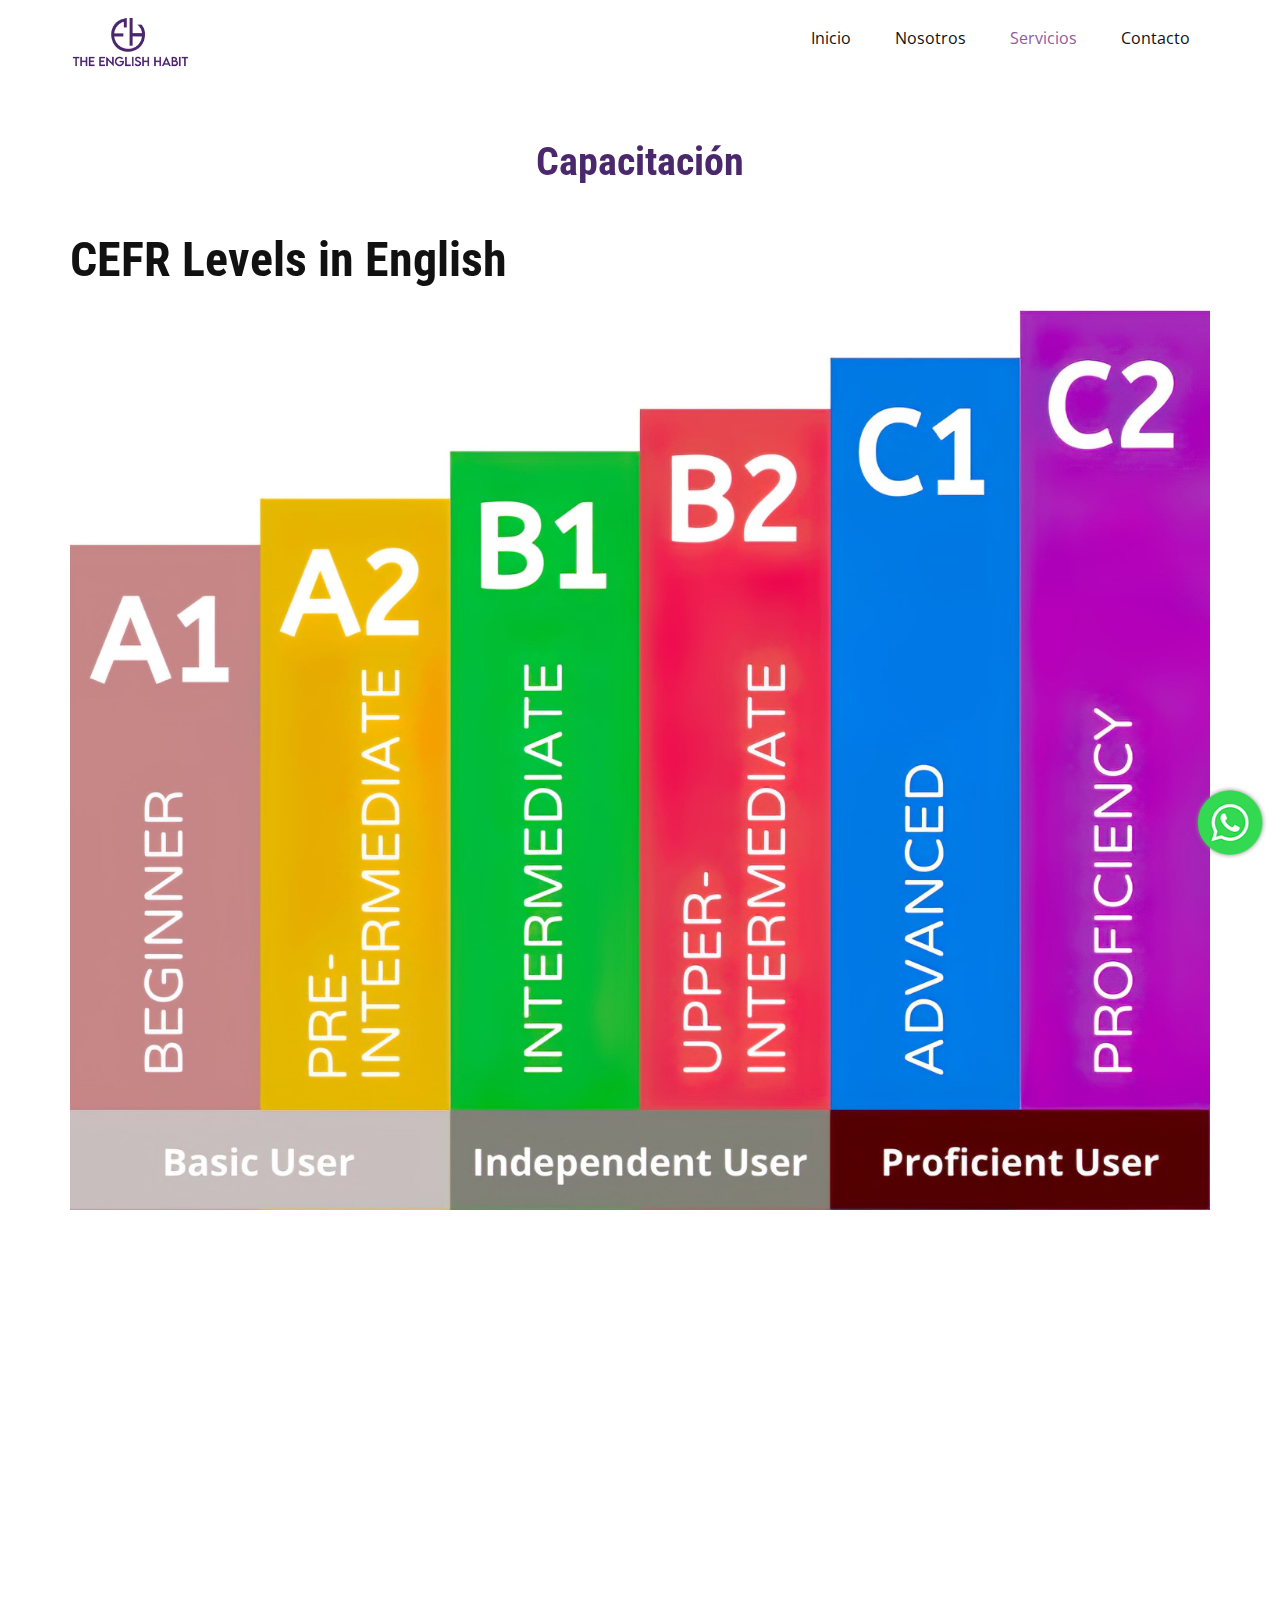
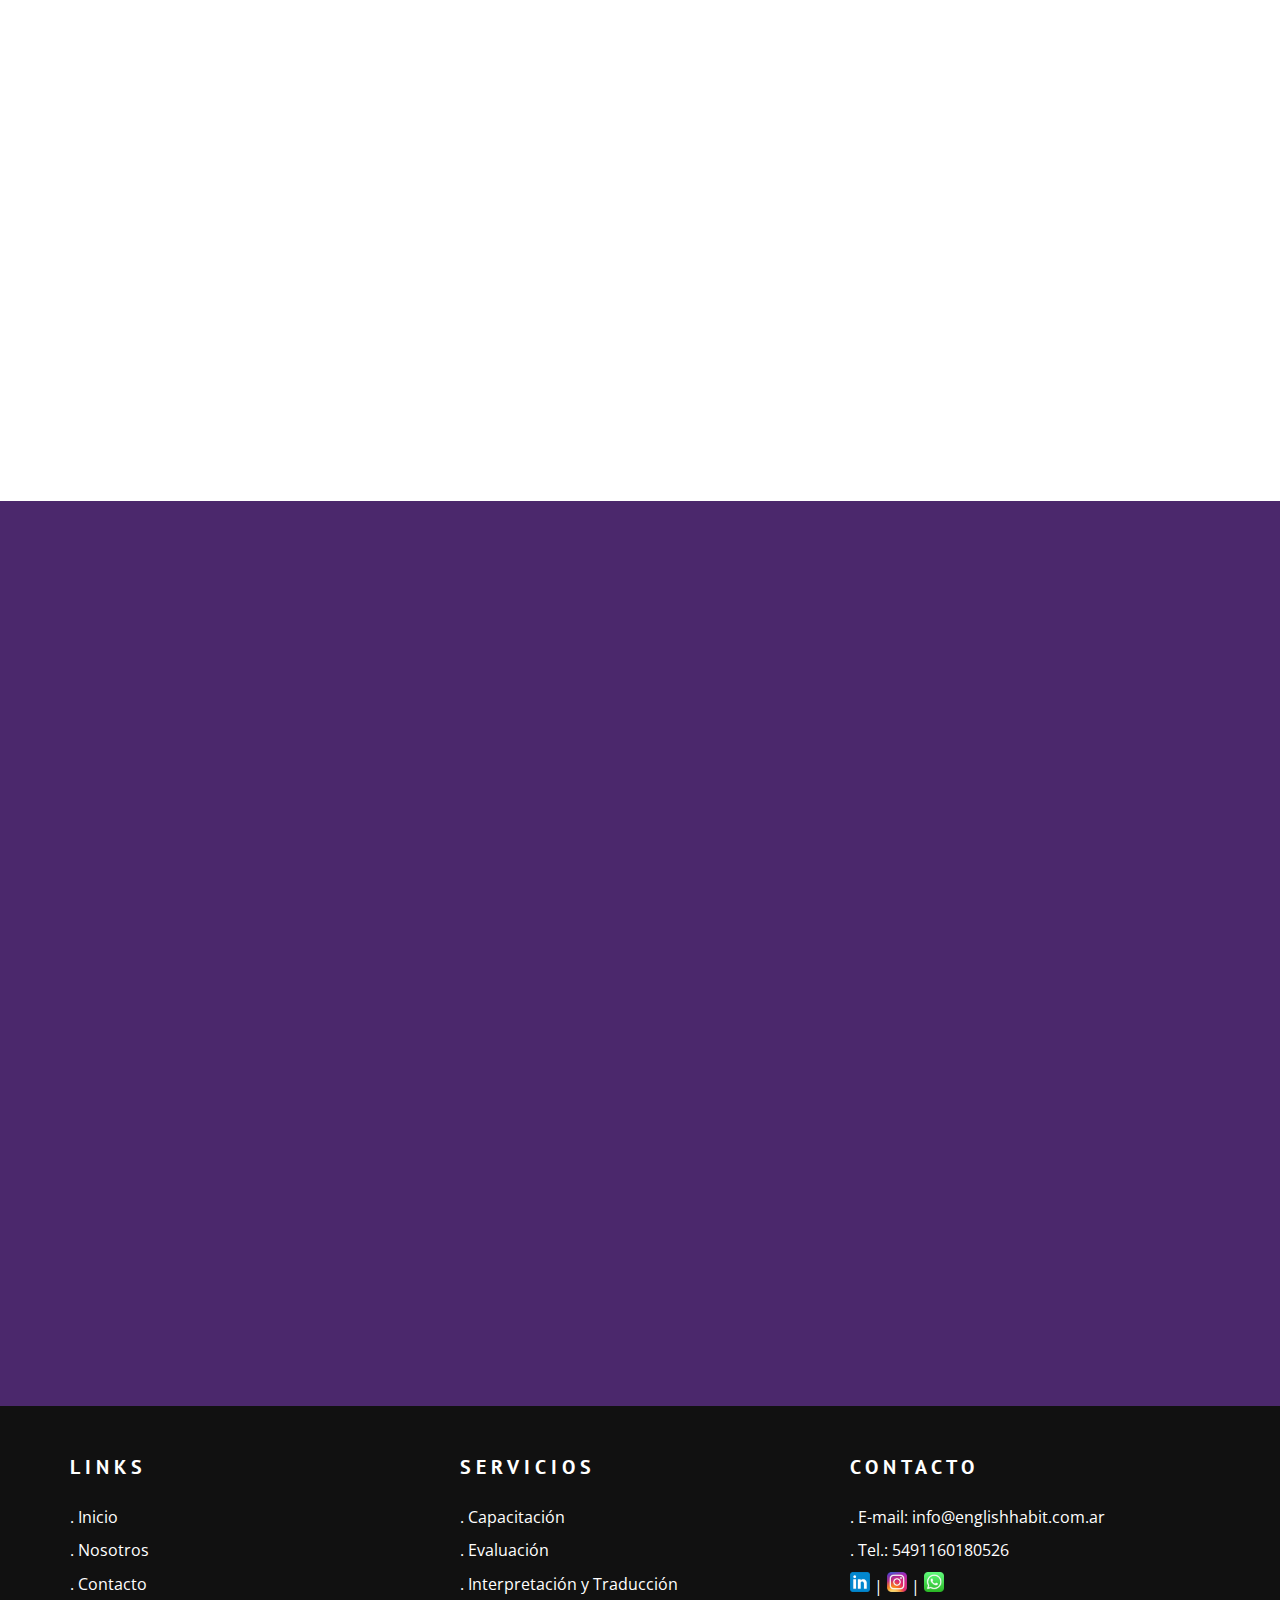
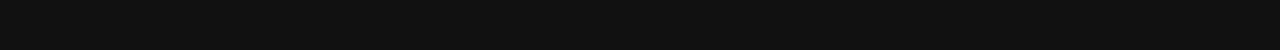
<file: capacitacion.html>
<!DOCTYPE html>
<html style="font-size: 16px;" lang="es">
<head>
    <meta name="viewport" content="width=device-width, initial-scale=1.0">
    <meta charset="utf-8">
    <title>Servicios de Idiomas para empresas | English Habit</title>
    <meta name="description"
          content="En The English Habit, nos especializamos en crear soluciones lingüísticas personalizadas para cada empresa, transformando el aprendizaje en una experiencia significativa y útil en contextos reales.">
    <meta name="keywords"
          content="English Habit, soluciones lingüisticas, servicios de idiomas, servicios de idiomas para empresas, capacitaciones, traducciones, evaluaciones">
    <link rel="stylesheet" href="nicepage.css" media="screen">
    <link rel="stylesheet" href="Destino.css" media="screen">
    <link rel="stylesheet" href="index.css" media="screen">
    <script class="u-script" type="text/javascript" src="jquery.js" defer=""></script>
    <script class="u-script" type="text/javascript" src="nicepage.js" defer=""></script>
    <meta name="generator" content="English Habit">

    <link rel="apple-touch-icon" sizes="57x57" href="favicon/apple-icon-57x57.png">
    <link rel="apple-touch-icon" sizes="60x60" href="favicon/apple-icon-60x60.png">
    <link rel="apple-touch-icon" sizes="72x72" href="favicon/apple-icon-72x72.png">
    <link rel="apple-touch-icon" sizes="76x76" href="favicon/apple-icon-76x76.png">
    <link rel="apple-touch-icon" sizes="114x114" href="favicon/apple-icon-114x114.png">
    <link rel="apple-touch-icon" sizes="120x120" href="favicon/apple-icon-120x120.png">
    <link rel="apple-touch-icon" sizes="144x144" href="favicon/apple-icon-144x144.png">
    <link rel="apple-touch-icon" sizes="152x152" href="favicon/apple-icon-152x152.png">
    <link rel="apple-touch-icon" sizes="180x180" href="favicon/apple-icon-180x180.png">
    <link rel="icon" type="image/png" sizes="192x192" href="favicon/android-icon-192x192.png">
    <link rel="icon" type="image/png" sizes="32x32" href="favicon/favicon-32x32.png">
    <link rel="icon" type="image/png" sizes="96x96" href="favicon/favicon-96x96.png">
    <link rel="icon" type="image/png" sizes="16x16" href="favicon/favicon-16x16.png">
    <link rel="manifest" href="/manifest.json">
    <meta name="msapplication-TileColor" content="#ffffff">
    <meta name="msapplication-TileImage" content="/ms-icon-144x144.png">
    <meta name="theme-color" content="#ffffff">


    <link id="u-theme-google-font" rel="stylesheet"
          href="https://fonts.googleapis.com/css?family=Roboto+Condensed:100,100i,200,200i,300,300i,400,400i,500,500i,600,600i,700,700i,800,800i,900,900i|Open+Sans:300,300i,400,400i,500,500i,600,600i,700,700i,800,800i">
    <link id="u-page-google-font" rel="stylesheet"
          href="https://fonts.googleapis.com/css?family=PT+Sans:400,400i,700,700i|Roboto+Condensed:100,100i,200,200i,300,300i,400,400i,500,500i,600,600i,700,700i,800,800i,900,900i|Oswald:200,300,400,500,600,700|PT+Sans:400,400i,700,700i">
    <script type="application/ld+json">{
        "@context": "http://schema.org",
        "@type": "Organization",
        "name": "",
        "logo": "images/default-logo.png"
    }</script>
    <meta name="theme-color" content="#3fb7fe">
    <meta property="og:title" content="Destino">
    <meta property="og:type" content="website">
    <meta data-intl-tel-input-cdn-path="intlTelInput/">
</head>
<body data-path-to-root="./" data-include-products="false" class="u-body u-xl-mode" data-lang="es">
<header class="u-clearfix u-header u-header" id="sec-2041">
    <div class="u-clearfix u-sheet u-valign-middle u-sheet-1">
        <a href="#" class="u-image u-logo u-image-1">
            <img src="images/logo.jpg" class="u-logo-image u-logo-image-1">
        </a>
        <nav class="u-menu u-menu-dropdown u-offcanvas u-menu-1">
            <div class="menu-collapse" style="font-size: 1rem; letter-spacing: 0px;">
                <a class="u-button-style u-custom-left-right-menu-spacing u-custom-padding-bottom u-custom-top-bottom-menu-spacing u-hamburger-link u-nav-link u-text-active-palette-1-base u-text-hover-palette-2-base"
                   href="#">
                    <svg class="u-svg-link" viewBox="0 0 24 24">
                        <use xlink:href="#menu-hamburger"></use>
                    </svg>
                    <svg class="u-svg-content" version="1.1" id="menu-hamburger" viewBox="0 0 16 16" x="0px" y="0px"
                         xmlns:xlink="http://www.w3.org/1999/xlink" xmlns="http://www.w3.org/2000/svg">
                        <g>
                            <rect y="1" width="16" height="2"></rect>
                            <rect y="7" width="16" height="2"></rect>
                            <rect y="13" width="16" height="2"></rect>
                        </g>
                    </svg>
                </a>
            </div>


            <div class="u-custom-menu u-nav-container">
                <ul class="u-nav u-unstyled u-nav-1">
                    <li class="u-nav-item"><a
                            class="u-button-style u-nav-link u-text-active-palette-1-base u-text-hover-palette-2-base"
                            href="index.html" style="padding: 10px 20px;">Inicio</a></li>
                    <li class="u-nav-item"><a
                            class="u-button-style u-nav-link u-text-active-palette-1-base u-text-hover-palette-2-base"
                            href="nosotros.html" style="padding: 10px 20px;">Nosotros</a></li>
                    <li class="u-nav-item"><a
                            class="u-button-style u-nav-link u-text-active-palette-1-base u-text-hover-palette-2-base"
                            href="" style="padding: 10px 20px;">Servicios</a>
                        <div class="u-nav-popup">
                            <ul class="u-h-spacing-20 u-nav u-unstyled u-v-spacing-10">
                                <li class="u-nav-item"><a class="u-button-style u-nav-link u-white"
                                                          href="capacitacion.html">Capacitación</a></li>
                                <li class="u-nav-item"><a class="u-button-style u-nav-link u-white"
                                                          href="evaluacion.html">Evaluación</a></li>
                                <li class="u-nav-item"><a class="u-button-style u-nav-link u-white"
                                                          href="interpretacion_traduccion.html">Interpretación y
                                    Traducción</a></li>
                            </ul>
                        </div>
                    </li>
                    <li class="u-nav-item"><a
                            class="u-button-style u-nav-link u-text-active-palette-1-base u-text-hover-palette-2-base"
                            href="contacto.html" style="padding: 10px 20px;">Contacto</a></li>
                </ul>
            </div>
            <div class="u-custom-menu u-nav-container-collapse">
                <div class="u-black u-container-style u-inner-container-layout u-opacity u-opacity-95 u-sidenav">
                    <div class="u-inner-container-layout u-sidenav-overflow">
                        <div class="u-menu-close"></div>
                        <ul class="u-align-center u-nav u-popupmenu-items u-unstyled u-nav-3">
                            <li class="u-nav-item"><a class="u-button-style u-nav-link" href="index.html">Inicio</a>
                            </li>
                            <li class="u-nav-item"><a class="u-button-style u-nav-link"
                                                      href="nosotros.html">Nosotros</a></li>
                            <li class="u-nav-item"><a class="u-button-style u-nav-link" href="">Servicios</a>
                                <div class="u-nav-popup">
                                    <ul class="u-h-spacing-20 u-nav u-unstyled u-v-spacing-10">
                                        <li class="u-nav-item"><a class="u-button-style u-nav-link"
                                                                  href="capacitacion.html">Capacitación</a></li>
                                        <li class="u-nav-item"><a class="u-button-style u-nav-link"
                                                                  href="evaluacion.html">Evaluación</a></li>
                                        <li class="u-nav-item"><a class="u-button-style u-nav-link"
                                                                  href="interpretacion_traduccion.html">Interpretación y
                                            Traducción</a></li>
                                    </ul>
                                </div>
                            </li>
                            <li class="u-nav-item"><a class="u-button-style u-nav-link"
                                                      href="contacto.html">Contacto</a></li>
                        </ul>
                    </div>
                </div>
                <div class="u-black u-menu-overlay u-opacity u-opacity-70"></div>
            </div>
        </nav>
    </div>
</header>

<section class="u-align-center u-clearfix u-container-align-center u-section-inter" id="carousel_ba1a"
         style="padding:40px 0;">
    <div class="u-clearfix u-sheet u-valign-middle u-sheet-1">
        <center><h2 class="u-align-center u-text u-text-default u-text-palette-3-base u-text-1"
                    data-animation-name="customAnimationIn" data-animation-duration="1500"> Capacitación</h2></center>

        <center><h1 class="" style="text-align: left; margin: 30px 0 20px 0!important; color:#111111 !important;"
                    data-animation-name="customAnimationIn" data-animation-duration="1500"><b> CEFR Levels in
            English</b></h1></center>
        <center><img src="images/cefr.jpg" width="100%"></center>

    </div>
</section>


<section class="u-align-center u-clearfix u-container-align-center u-section-2" id="sec-fdf3">
    <div class="u-clearfix u-sheet u-valign-middle u-sheet-1">
        <div class="u-expanded-width u-list u-list-1">
            <div class="u-repeater u-repeater-1">
                <div class="u-align-center u-container-align-center u-container-style u-custom-item u-list-item u-palette-3-base u-repeater-item u-list-item-1"
                     data-animation-name="customAnimationIn" data-animation-duration="1500" data-animation-delay="500">
                    <div class="u-container-layout u-similar-container u-container-layout-1">
                        <h3 class="u-text u-text-5">Cursos de Inglés Generales y Especializados (Niveles A1 a C2)</h3>
                        <div class="u-border-3 u-border-white u-line u-line-horizontal u-line-1"></div>
                        <p class="u-text u-text-default u-text-6">Diseñados para abarcar todos los niveles de
                            competencia. Cursos de inglés general, inglés de negocios y conversación. </p>
                    </div>
                </div>
                <div class="u-align-center u-container-align-center u-container-style u-custom-item u-list-item u-palette-4-base u-repeater-item u-list-item-2"
                     data-animation-name="customAnimationIn" data-animation-duration="1500" data-animation-delay="500">
                    <div class="u-container-layout u-similar-container u-container-layout-2">
                        <h3 class="u-text u-text-5">Sesiones de Presentaciones</h3>
                        <div class="u-border-3 u-border-white u-line u-line-horizontal u-line-1"></div>
                        <p class="u-text u-text-default u-text-6">Trabajamos con presentaciones reales de alumnos para
                            desarrollar así habilidades clave y fortalecer la seguridad en su ejecución.</p>
                    </div>
                </div>
                <div class="u-align-center u-container-align-center u-container-style u-custom-item u-list-item u-palette-2-base u-repeater-item u-list-item-3"
                     data-animation-name="customAnimationIn" data-animation-duration="1500" data-animation-delay="500">
                    <div class="u-container-layout u-similar-container u-container-layout-3">
                        <h3 class="u-text u-text-5">Sesiones de Daily Stand-Up</h3>
                        <div class="u-border-3 u-border-white u-line u-line-horizontal u-line-3"></div>
                        <p class="u-text u-text-default u-text-6">Practicamos el formato de stand-up en inglés. Las
                            sesiones grupales, lideradas por un moderador, ofrecen feedback en el momento de nuestros
                            profesores y participantes, creando un espacio dinámico y colaborativo.</p>
                    </div>
                </div>
                <div class="u-align-center u-container-align-center u-container-style u-custom-item u-list-item u-palette-1-base u-repeater-item u-list-item-4"
                     data-animation-name="customAnimationIn" data-animation-duration="1500" data-animation-delay="500">
                    <div class="u-container-layout u-similar-container u-container-layout-4">
                        <h3 class="u-text u-text-5">Sesiones de Control de Calidad (QA)</h3>
                        <div class="u-border-3 u-border-white u-line u-line-horizontal u-line-4"></div>
                        <p class="u-text u-text-default u-text-6">Revisión exhaustiva de la comunicación en tiempo real.
                            Un profesional guía la conversación, identificando y corrigiendo errores gramaticales, de
                            pronunciación y vocabulario, mientras el segundo documenta todas las correcciones y elabora
                            un informe completo con enlaces a explicaciones detalladas y ejercicios adicionales.</p>
                    </div>
                </div>
            </div>
        </div>
    </div>
</section>

<section class="u-align-center u-clearfix u-container-align-center u-palette-3-base u-section-6" id="carousel_1470">
    <div class="u-clearfix u-sheet u-valign-middle u-sheet-1">
        <h2 class="u-align-center u-text u-text-1 animated customAnimationIn-played"
            data-animation-name="customAnimationIn" data-animation-duration="1500"
            style="will-change: transform, opacity; animation-duration: 1500ms;"> Utilizamos las siguientes metodologías
            y herramientas</h2>
        <div class="u-expanded-width u-list u-list-1">
            <div class="u-repeater u-repeater-1">
                <div class="u-align-center u-container-align-center u-container-style u-list-item u-repeater-item u-shape-rectangle u-list-item-1 animated customAnimationIn-played"
                     data-animation-name="customAnimationIn" data-animation-duration="1500" data-animation-delay="250"
                     style="will-change: transform, opacity; animation-duration: 1500ms; border-bottom: 1px solid #fff;">
                    <div class="u-container-layout u-similar-container u-valign-top u-container-layout-1">
                        <h4 class="u-align-center u-text u-text-body-alt-color u-text-18">SMART Goals</h4>

                    </div>
                </div>
                <div class="u-align-center u-container-align-center u-container-style u-list-item u-repeater-item u-shape-rectangle u-list-item-2 animated customAnimationIn-played"
                     data-animation-name="customAnimationIn" data-animation-duration="1500" data-animation-delay="250"
                     style="will-change: transform, opacity; animation-duration: 1500ms; border-bottom: 1px solid #fff;"
                ">
                <div class="u-container-layout u-similar-container u-valign-top u-container-layout-2">
                    <h4 class="u-align-center u-text u-text-body-alt-color u-text-18">Enfoque comunicativo
                        (Communicative Language Teaching - CLT)</h4>

                </div>
            </div>
            <div class="u-align-center u-container-align-center u-container-style u-list-item u-repeater-item u-shape-rectangle u-list-item-3 animated customAnimationIn-played"
                 data-animation-name="customAnimationIn" data-animation-duration="1500" data-animation-delay="250"
                 style="will-change: transform, opacity; animation-duration: 1500ms; border-bottom: 1px solid #fff;"
            ">
            <div class="u-container-layout u-similar-container u-valign-top u-container-layout-3">
                <h4 class="u-align-center u-text u-text-body-alt-color u-text-18"> Aprendizaje basado en tareas
                    (Task-Based Learning - TBL)</h4>

            </div>
        </div>

        <div class="u-align-center u-container-align-center u-container-style u-list-item u-repeater-item u-shape-rectangle u-list-item-4 animated customAnimationIn-played metodologias-capacitacion"
             data-animation-name="customAnimationIn" data-animation-duration="1500" data-animation-delay="500"
             style="will-change: transform, opacity; animation-duration: 1500ms; border-bottom: 1px solid #fff;"
        ">
        <div class="u-container-layout u-similar-container u-valign-top u-container-layout-4">
            <h4 class="u-align-center u-text u-text-body-alt-color u-text-18">Clase invertida (Flipped Classroom)</h4>

        </div>
    </div>
    <div class="u-align-center u-container-align-center u-container-style u-list-item u-repeater-item u-shape-rectangle u-list-item-5 animated customAnimationIn-played"
         data-animation-name="customAnimationIn" data-animation-duration="1500" data-animation-delay="500"
         style="will-change: transform, opacity; animation-duration: 1500ms; border-bottom: 1px solid #fff;"
    ">
    <div class="u-container-layout u-similar-container u-valign-top u-container-layout-5">
        <h4 class="u-align-center u-text u-text-body-alt-color u-text-18">Aprendizaje híbrido (Blended learning)</h4>

    </div>
    </div>
    <div class="u-align-center u-container-align-center u-container-style u-list-item u-repeater-item u-shape-rectangle u-list-item-6 animated customAnimationIn-played"
         data-animation-name="customAnimationIn" data-animation-duration="1500" data-animation-delay="500"
         style="will-change: transform, opacity; animation-duration: 1500ms; border-bottom: 1px solid #fff;"
    ">
    <div class="u-container-layout u-similar-container u-valign-top u-container-layout-6">
        <h4 class="u-align-center u-text u-text-body-alt-color u-text-18">PNL (Neuro-Linguistic Programming)</h4>

    </div>
    </div>
    <div class="u-align-center u-container-align-center u-container-style u-list-item u-repeater-item u-shape-rectangle u-list-item-7 animated customAnimationIn-played metodologias-capacitacion"
         data-animation-name="customAnimationIn" data-animation-duration="1500" data-animation-delay="750"
         style="will-change: transform, opacity; animation-duration: 1500ms; border-bottom: 1px solid #fff;"
    ">
    <div class="u-container-layout u-similar-container u-valign-top u-container-layout-7">
        <h4 class="u-align-center u-text u-text-body-alt-color u-text-14"> Herramientas de IA</h4>

    </div>
    </div>
    <div class="u-align-center u-container-align-center u-container-style u-list-item u-repeater-item u-shape-rectangle u-list-item-8 animated customAnimationIn-played"
         data-animation-name="customAnimationIn" data-animation-duration="1500" data-animation-delay="750"
         style="will-change: transform, opacity; animation-duration: 1500ms; border-bottom: 1px solid #fff;"
    ">
    <div class="u-container-layout u-similar-container u-valign-top u-container-layout-8">
        <h4 class="u-align-center u-text u-text-body-alt-color u-text-16"> Gamificación</h4>

    </div>
    </div>
    <div class="u-align-center u-container-align-center u-container-style u-list-item u-repeater-item u-shape-rectangle u-list-item-9 animated customAnimationIn-played"
         data-animation-name="customAnimationIn" data-animation-duration="1500" data-animation-delay="750"
         style="will-change: transform, opacity; animation-duration: 1500ms; border-bottom: 1px solid #fff;"
    ">
    <div class="u-container-layout u-similar-container u-valign-top u-container-layout-9">
        <h4 class="u-align-center u-text u-text-body-alt-color u-text-18"> Mindmapping </h4>

    </div>
    </div>
    </div>
    </div>
    </div>
</section>


<div style="background-color: #111111 !important; padding-bottom: 50px;">
    <footer class="u-clearfix u-footer u-palette-3-base" id="sec-5124" style="background-color: #111111 !important;">
        <div class="u-clearfix u-sheet u-sheet-1">
            <div class="data-layout-selected u-clearfix u-expanded-width u-gutter-30 u-layout-wrap u-layout-wrap-1">
                <div class="u-gutter-0 u-layout">
                    <div class="u-layout-row">
                        <div class="u-align-left u-container-align-left u-container-style u-layout-cell u-left-cell u-size-20 u-size-30-md u-layout-cell-1">
                            <div class="u-container-layout u-valign-top u-container-layout-1">
                                <h5 class="u-text u-text-1">Links</h5>
                                <u class="u-small-text u-text u-text-variant u-text-2" style=" text-decoration:none;">
                                    <li style="list-style-type: none; text-decoration:none; margin-bottom:8px;"><a
                                            href="index.html" style=" text-decoration:none;">. Inicio</a></li>
                                    <li style="list-style-type: none; text-decoration:none; margin-bottom:8px;"><a
                                            href="nosotros.html" style=" text-decoration:none;">. Nosotros</a></li>
                                    <li style="list-style-type: none; text-decoration:none;"><a href="contacto.html"
                                                                                                style=" text-decoration:none;">.
                                        Contacto</a></li>
                                </u>
                            </div>
                        </div>
                        <div class="u-align-left u-container-align-left u-container-style u-layout-cell u-size-20 u-size-30-md u-layout-cell-2">
                            <div class="u-container-layout u-valign-top u-container-layout-2">
                                <h5 class="u-text u-text-1">Servicios</h5>
                                <u class="u-small-text u-text u-text-variant u-text-2" style=" text-decoration:none;">
                                    <li style="list-style-type: none; text-decoration:none;  margin-bottom:8px;"><a
                                            href="capacitacion.html" style=" text-decoration:none;">. Capacitación</a>
                                    </li>
                                    <li style="list-style-type: none; text-decoration:none;  margin-bottom:8px;"><a
                                            href="evaluacion.html" style=" text-decoration:none;">. Evaluación</a></li>
                                    <li style="list-style-type: none; text-decoration:none;"><a
                                            href="interpretacion_traduccion.html" style=" text-decoration:none;">.
                                        Interpretación y Traducción</a></li>
                                </u>
                            </div>
                        </div>
                        <div class="u-align-left u-container-align-left u-container-style u-layout-cell u-right-cell u-size-20 u-size-30-md u-layout-cell-3">
                            <div class="u-container-layout u-valign-top u-container-layout-3">
                                <h5 class="u-text u-text-1">Contacto</h5>
                                <u class="u-small-text u-text u-text-variant u-text-2" style=" text-decoration:none;">
                                    <li style="list-style-type: none; text-decoration:none; margin-bottom:8px;"><a
                                            href="mailto:info@englishhabit.com.ar" style=" text-decoration:none;">.
                                        E-mail: info@englishhabit.com.ar</a></li>
                                    <li style="list-style-type: none; text-decoration:none; margin-bottom:8px;"><a
                                            href="tel:5491160180526" style=" text-decoration:none;">. Tel.:
                                        5491160180526</a></li>
                                    <li style="list-style-type: none; text-decoration:none;"><a
                                            href="https://www.linkedin.com/company/the-english-habit"
                                            style=" text-decoration:none;"><img src="images/linkedin-logo.png"
                                                                                width="20"></a> | <a
                                            href="https://api.whatsapp.com/send?phone=5491160180526"
                                            style=" text-decoration:none;"><img src="images/instagram-logo.png"
                                                                                width="20"></a> | <a
                                            href="https://www.instagram.com" style=" text-decoration:none;"><img
                                            src="images/whatsapp-logo.png" width="20"></a></li>
                                </u>
                            </div>
                        </div>
                    </div>
                </div>
            </div>
        </div>
    </footer>
</div>


<a href="https://api.whatsapp.com/send?phone=5491160180526" target="_blank" class="boton-whatsapp"
   style="z-index:1000; cursor: pointer !important;"
   onclick="_gaq.push(['_trackEvent', 'Contacto', 'clic', 'whatsapp']);"><img src="images/logo-whatsapp.png"
                                                                              style="z-index:1000; width:80px; cursor: pointer !important;"></a>

</body>
</html>
</file>
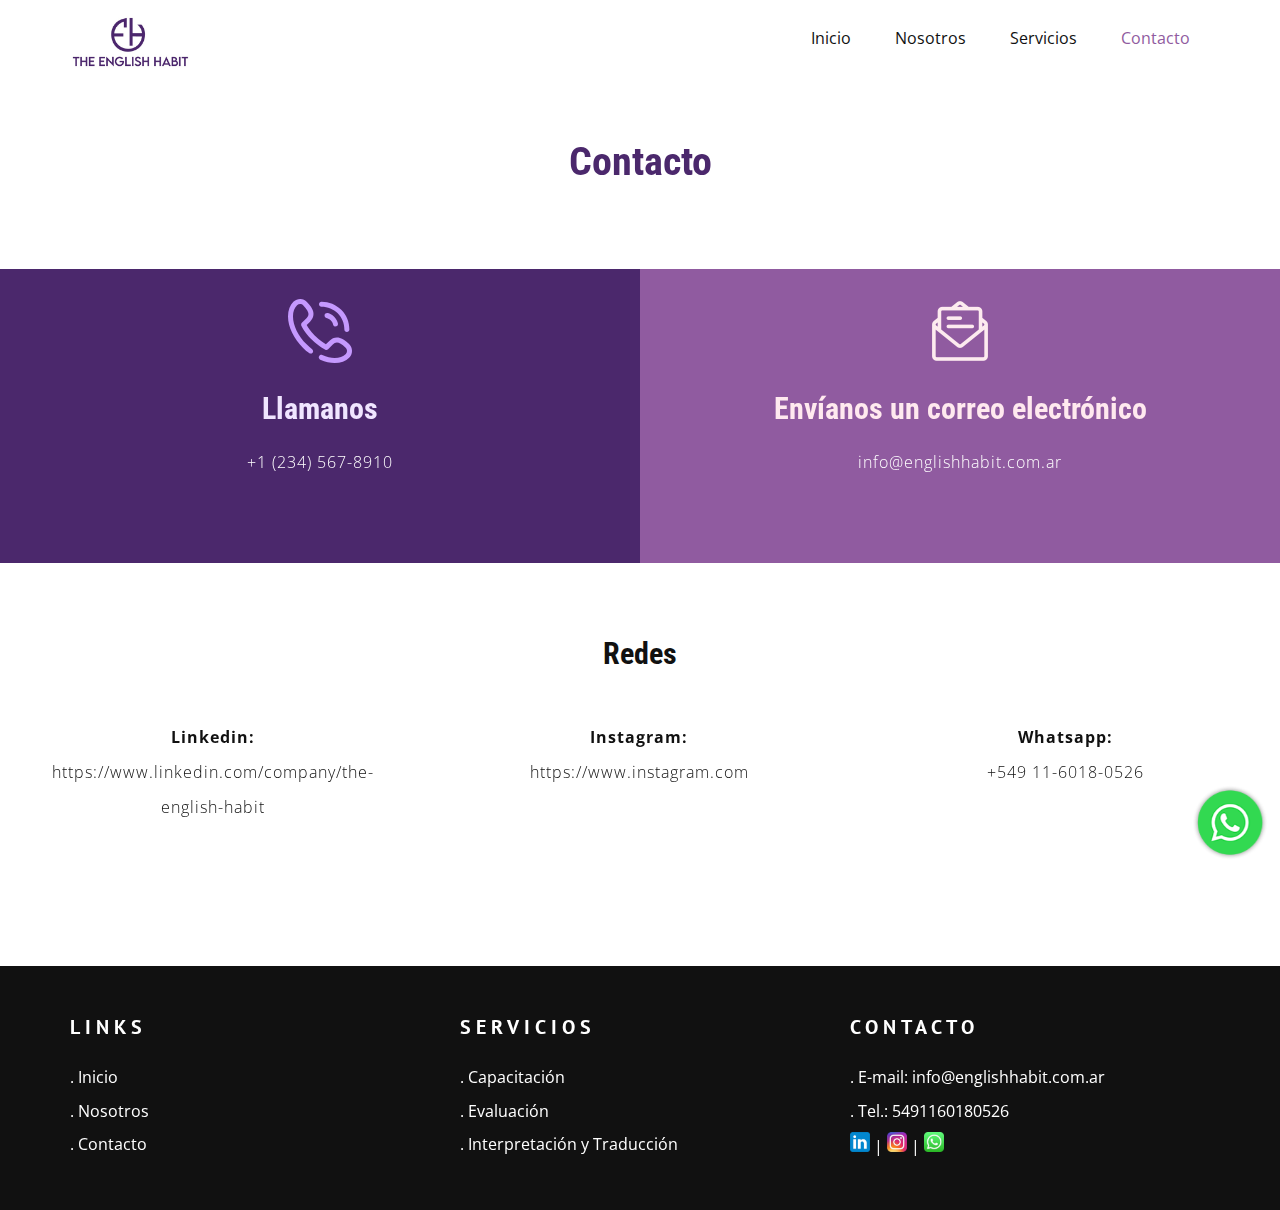
<file: contacto.html>
<!DOCTYPE html>
<html style="font-size: 16px;" lang="es">
<head>
    <meta name="viewport" content="width=device-width, initial-scale=1.0">
    <meta charset="utf-8">
    <title>Servicios de Idiomas para empresas | English Habit</title>
    <meta name="description"
          content="En The English Habit, nos especializamos en crear soluciones lingüísticas personalizadas para cada empresa, transformando el aprendizaje en una experiencia significativa y útil en contextos reales.">
    <meta name="keywords"
          content="English Habit, soluciones lingüisticas, servicios de idiomas, servicios de idiomas para empresas, capacitaciones, traducciones, evaluaciones">
    <link rel="stylesheet" href="nicepage.css" media="screen">
    <link rel="stylesheet" href="Destino.css" media="screen">
    <link rel="stylesheet" href="index.css" media="screen">
    <script class="u-script" type="text/javascript" src="jquery.js" defer=""></script>
    <script class="u-script" type="text/javascript" src="nicepage.js" defer=""></script>
    <meta name="generator" content="English Habit">

    <link rel="apple-touch-icon" sizes="57x57" href="favicon/apple-icon-57x57.png">
    <link rel="apple-touch-icon" sizes="60x60" href="favicon/apple-icon-60x60.png">
    <link rel="apple-touch-icon" sizes="72x72" href="favicon/apple-icon-72x72.png">
    <link rel="apple-touch-icon" sizes="76x76" href="favicon/apple-icon-76x76.png">
    <link rel="apple-touch-icon" sizes="114x114" href="favicon/apple-icon-114x114.png">
    <link rel="apple-touch-icon" sizes="120x120" href="favicon/apple-icon-120x120.png">
    <link rel="apple-touch-icon" sizes="144x144" href="favicon/apple-icon-144x144.png">
    <link rel="apple-touch-icon" sizes="152x152" href="favicon/apple-icon-152x152.png">
    <link rel="apple-touch-icon" sizes="180x180" href="favicon/apple-icon-180x180.png">
    <link rel="icon" type="image/png" sizes="192x192" href="favicon/android-icon-192x192.png">
    <link rel="icon" type="image/png" sizes="32x32" href="favicon/favicon-32x32.png">
    <link rel="icon" type="image/png" sizes="96x96" href="favicon/favicon-96x96.png">
    <link rel="icon" type="image/png" sizes="16x16" href="favicon/favicon-16x16.png">
    <link rel="manifest" href="/manifest.json">
    <meta name="msapplication-TileColor" content="#ffffff">
    <meta name="msapplication-TileImage" content="/ms-icon-144x144.png">
    <meta name="theme-color" content="#ffffff">


    <link id="u-theme-google-font" rel="stylesheet"
          href="https://fonts.googleapis.com/css?family=Roboto+Condensed:100,100i,200,200i,300,300i,400,400i,500,500i,600,600i,700,700i,800,800i,900,900i|Open+Sans:300,300i,400,400i,500,500i,600,600i,700,700i,800,800i">
    <link id="u-page-google-font" rel="stylesheet"
          href="https://fonts.googleapis.com/css?family=PT+Sans:400,400i,700,700i|Roboto+Condensed:100,100i,200,200i,300,300i,400,400i,500,500i,600,600i,700,700i,800,800i,900,900i|Oswald:200,300,400,500,600,700|PT+Sans:400,400i,700,700i">
    <script type="application/ld+json">{
        "@context": "http://schema.org",
        "@type": "Organization",
        "name": "",
        "logo": "images/default-logo.png"
    }</script>
    <meta name="theme-color" content="#3fb7fe">
    <meta property="og:title" content="Destino">
    <meta property="og:type" content="website">
    <meta data-intl-tel-input-cdn-path="intlTelInput/">
</head>
<body data-path-to-root="./" data-include-products="false" class="u-body u-xl-mode" data-lang="es">
<header class="u-clearfix u-header u-header" id="sec-2041">
    <div class="u-clearfix u-sheet u-valign-middle u-sheet-1">
        <a href="#" class="u-image u-logo u-image-1">
            <img src="images/logo.jpg" class="u-logo-image u-logo-image-1">
        </a>
        <nav class="u-menu u-menu-dropdown u-offcanvas u-menu-1">
            <div class="menu-collapse" style="font-size: 1rem; letter-spacing: 0px;">
                <a class="u-button-style u-custom-left-right-menu-spacing u-custom-padding-bottom u-custom-top-bottom-menu-spacing u-hamburger-link u-nav-link u-text-active-palette-1-base u-text-hover-palette-2-base"
                   href="#">
                    <svg class="u-svg-link" viewBox="0 0 24 24">
                        <use xlink:href="#menu-hamburger"></use>
                    </svg>
                    <svg class="u-svg-content" version="1.1" id="menu-hamburger" viewBox="0 0 16 16" x="0px" y="0px"
                         xmlns:xlink="http://www.w3.org/1999/xlink" xmlns="http://www.w3.org/2000/svg">
                        <g>
                            <rect y="1" width="16" height="2"></rect>
                            <rect y="7" width="16" height="2"></rect>
                            <rect y="13" width="16" height="2"></rect>
                        </g>
                    </svg>
                </a>
            </div>


            <div class="u-custom-menu u-nav-container">
                <ul class="u-nav u-unstyled u-nav-1">
                    <li class="u-nav-item"><a
                            class="u-button-style u-nav-link u-text-active-palette-1-base u-text-hover-palette-2-base"
                            href="index.html" style="padding: 10px 20px;">Inicio</a></li>
                    <li class="u-nav-item"><a
                            class="u-button-style u-nav-link u-text-active-palette-1-base u-text-hover-palette-2-base"
                            href="nosotros.html" style="padding: 10px 20px;">Nosotros</a></li>
                    <li class="u-nav-item"><a
                            class="u-button-style u-nav-link u-text-active-palette-1-base u-text-hover-palette-2-base"
                            href="" style="padding: 10px 20px;">Servicios</a>
                        <div class="u-nav-popup">
                            <ul class="u-h-spacing-20 u-nav u-unstyled u-v-spacing-10">
                                <li class="u-nav-item"><a class="u-button-style u-nav-link u-white"
                                                          href="capacitacion.html">Capacitación</a></li>
                                <li class="u-nav-item"><a class="u-button-style u-nav-link u-white"
                                                          href="evaluacion.html">Evaluación</a></li>
                                <li class="u-nav-item"><a class="u-button-style u-nav-link u-white"
                                                          href="interpretacion_traduccion.html">Interpretación y
                                    Traducción</a></li>
                            </ul>
                        </div>
                    </li>
                    <li class="u-nav-item"><a
                            class="u-button-style u-nav-link u-text-active-palette-1-base u-text-hover-palette-2-base"
                            href="contacto.html" style="padding: 10px 20px;">Contacto</a></li>
                </ul>
            </div>
            <div class="u-custom-menu u-nav-container-collapse">
                <div class="u-black u-container-style u-inner-container-layout u-opacity u-opacity-95 u-sidenav">
                    <div class="u-inner-container-layout u-sidenav-overflow">
                        <div class="u-menu-close"></div>
                        <ul class="u-align-center u-nav u-popupmenu-items u-unstyled u-nav-3">
                            <li class="u-nav-item"><a class="u-button-style u-nav-link" href="index.html">Inicio</a>
                            </li>
                            <li class="u-nav-item"><a class="u-button-style u-nav-link"
                                                      href="nosotros.html">Nosotros</a></li>
                            <li class="u-nav-item"><a class="u-button-style u-nav-link" href="">Servicios</a>
                                <div class="u-nav-popup">
                                    <ul class="u-h-spacing-20 u-nav u-unstyled u-v-spacing-10">
                                        <li class="u-nav-item"><a class="u-button-style u-nav-link"
                                                                  href="capacitacion.html">Capacitación</a></li>
                                        <li class="u-nav-item"><a class="u-button-style u-nav-link"
                                                                  href="evaluacion.html">Evaluación</a></li>
                                        <li class="u-nav-item"><a class="u-button-style u-nav-link"
                                                                  href="interpretacion_traduccion.html">Interpretación y
                                            Traducción</a></li>
                                    </ul>
                                </div>
                            </li>
                            <li class="u-nav-item"><a class="u-button-style u-nav-link"
                                                      href="contacto.html">Contacto</a></li>
                        </ul>
                    </div>
                </div>
                <div class="u-black u-menu-overlay u-opacity u-opacity-70"></div>
            </div>
        </nav>
    </div>
</header>

<section class="u-align-center u-clearfix u-container-align-center u-section-inter" id="carousel_ba1a"
         style="padding:40px 0 20px 0;">
    <div class="u-clearfix u-sheet u-valign-middle u-sheet-1">
        <center><h2
                class="u-align-center u-text u-text-default u-text-palette-3-base u-text-1 animated customAnimationIn-played"
                data-animation-name="customAnimationIn" data-animation-duration="1500"
                style="will-change: transform, opacity; animation-duration: 1500ms;"> Contacto</h2></center>

    </div>
</section>


<section class="u-align-center u-clearfix u-container-align-center u-valign-bottom u-section-10" id="carousel_7906">
    <div class="u-expanded-width u-list u-list-1">
        <div class="u-repeater u-repeater-10">
            <div class="u-align-center-sm u-align-center-xs u-align-left-lg u-align-left-md u-align-left-xl u-container-align-center-sm u-container-align-center-xs u-container-align-left-lg u-container-align-left-md u-container-align-left-xl u-container-style u-custom-item u-list-item u-palette-3-base u-repeater-item u-list-item-1 animated customAnimationIn-played"
                 data-animation-name="customAnimationIn" data-animation-duration="1500" data-animation-delay="500"
                 style="will-change: transform, opacity; animation-duration: 1500ms; text-align:center;">
                <div class="u-container-layout u-similar-container u-valign-top u-container-layout-1">
                    <center>
			  <span class="u-align-center-sm u-align-center-xs u-align-left-lg u-align-left-md u-align-left-xl u-custom-item u-icon u-icon-circle u-text-palette-3-light-2 u-icon-1">
                <svg class="u-svg-link" preserveAspectRatio="xMidYMin slice" viewBox="0 0 511.999 511.999" style=""><use
                        xlink:href="#svg-ba69"></use></svg>
                <svg class="u-svg-content" viewBox="0 0 511.999 511.999" x="0px" y="0px" id="svg-ba69"
                     style="enable-background:new 0 0 511.999 511.999;"><g><g><g><path
                        d="M267.998,61.092c0.337,0,0.665-0.002,1-0.002c48.74,0,94.412,18.844,128.686,53.118     c34.557,34.557,53.459,80.618,53.225,129.697c-0.052,11.045,8.859,20.042,19.905,20.095c0.033,0,0.064,0,0.097,0     c10.999,0,19.944-8.892,19.997-19.905c0.285-59.837-22.778-116.009-64.94-158.172C384.134,44.088,328.43,21.09,269.004,21.09     c-0.365,0-0.733,0.001-1.099,0.002c-11.046,0.053-19.957,9.05-19.905,20.095C248.053,52.2,256.997,61.092,267.998,61.092z"></path><path
                        d="M511.949,412.553c-0.714-19.805-8.964-38.287-23.229-52.042c-27.931-26.933-51.332-42.481-73.646-48.929     c-30.75-8.887-59.226-0.805-84.641,24.016c-0.038,0.037-0.077,0.075-0.115,0.113l-27.066,26.865     c-16.811-9.444-49.491-30.227-85.234-65.971l-2.632-2.63c-35.508-35.507-56.423-68.373-65.939-85.253l26.839-27.041     c0.038-0.038,0.075-0.076,0.113-0.115c24.821-25.414,32.902-53.892,24.016-84.64c-6.448-22.313-21.995-45.715-48.929-73.646     C137.731,9.015,119.249,0.765,99.446,0.051C79.647-0.662,60.614,6.232,45.865,19.472l-0.574,0.516     c-0.267,0.239-0.527,0.486-0.78,0.739c-29.36,29.358-44.75,70.46-44.508,118.861c0.41,82.22,45.599,176.249,120.879,251.528     c0.063,0.063,0.125,0.124,0.188,0.186c14.152,14.132,30.22,28.116,47.762,41.567c8.765,6.721,21.319,5.063,28.041-3.702     c6.721-8.766,5.064-21.32-3.702-28.041c-16.236-12.448-31.041-25.333-44.004-38.296c-0.062-0.062-0.124-0.124-0.187-0.185     C81.095,294.683,40.361,211.239,40.002,139.387c-0.186-37.276,11.027-68.389,32.431-90.014l0.153-0.138     c14.538-13.048,36.548-12.254,50.108,1.808c51.781,53.698,48.031,79.049,25.151,102.511l-37.074,37.353     c-5.814,5.858-7.433,14.686-4.075,22.226c0.941,2.114,23.709,52.427,80.414,109.132l2.632,2.629     c56.698,56.699,107.011,79.466,109.125,80.408c7.54,3.359,16.368,1.739,22.226-4.075l37.346-37.068     c23.466-22.883,48.818-26.638,102.518,25.145c14.062,13.56,14.856,35.57,1.81,50.105l-0.141,0.157     c-21.45,21.229-52.231,32.433-89.102,32.433c-0.303,0-0.608,0-0.912-0.002c-29.471-0.147-63.598-8.226-98.689-23.362     c-10.142-4.376-21.911,0.3-26.286,10.443c-4.375,10.142,0.301,21.911,10.443,26.286c40.562,17.496,79.029,26.456,114.332,26.633     c0.375,0.001,0.748,0.002,1.122,0.002c47.914-0.001,88.608-15.379,117.738-44.51c0.254-0.254,0.5-0.513,0.739-0.78l0.519-0.577     C505.766,451.385,512.663,432.357,511.949,412.553z"></path><path
                        d="M369.457,142.549c-21.453-21.454-42.043-27.147-51.939-29.884c-10.649-2.945-21.663,3.299-24.607,13.946     c-2.944,10.646,3.299,21.663,13.946,24.607c8.092,2.238,20.32,5.62,34.316,19.615c13.473,13.473,17.052,25.636,19.421,33.685     l0.289,0.979c2.574,8.697,10.538,14.329,19.169,14.329c1.88,0.001,3.792-0.267,5.686-0.828     c10.591-3.135,16.636-14.263,13.5-24.854l-0.271-0.918C395.882,182.744,390.14,163.232,369.457,142.549z"></path>
</g>
</g>
</g></svg>
              </span></center>
                    <h4 class="u-align-center-sm u-align-center-xs u-align-left-lg u-align-left-md u-align-left-xl u-custom-item u-text u-text-3"
                        style="text-align:center;">Llamanos</h4>
                    <p class="u-align-center-sm u-align-center-xs u-align-left-lg u-align-left-md u-align-left-xl u-text u-text-4"
                       style="text-align:center; color: #111111;">
                        <a class="u-active-none u-border-none u-btn u-button-link u-button-style u-hover-none u-none u-text-active-palette-4-light-2 u-text-body-alt-color u-text-hover-palette-4-light-2 u-btn-2"
                           href="tel:+12345678910" style="font-weight: 100;">+1 (234) 567-8910</a>
                    </p>
                </div>
            </div>

            <div class="u-align-center-sm u-align-center-xs u-align-left-lg u-align-left-md u-align-left-xl u-container-align-center-sm u-container-align-center-xs u-container-align-left-lg u-container-align-left-md u-container-align-left-xl u-container-style u-custom-item u-list-item u-palette-2-base u-repeater-item u-list-item-3 animated customAnimationIn-played"
                 data-animation-name="customAnimationIn" data-animation-duration="1500" data-animation-delay="500"
                 style="will-change: transform, opacity; animation-duration: 1500ms;">
                <div class="u-container-layout u-similar-container u-valign-top u-container-layout-3">
              <span class="u-align-center-sm u-align-center-xs u-align-left-lg u-align-left-md u-align-left-xl u-custom-item u-file-icon u-icon u-icon-circle u-text-palette-2-light-3 u-icon-3">
                <center><img src="images/7878296-6ae9bfd9.png" alt=""></center>
              </span>
                    <h4 class="u-align-center-sm u-align-center-xs u-align-left-lg u-align-left-md u-align-left-xl u-custom-item u-text u-text-palette-2-light-3 u-text-7"
                        style="text-align:center; ">Envíanos un correo electrónico</h4>
                    <p class="u-align-center-sm u-align-center-xs u-align-left-lg u-align-left-md u-align-left-xl u-text u-text-8"
                       style="text-align:center;">
                        <a class="u-active-none u-btn u-button-link u-button-style u-hover-none u-none u-text-active-palette-4-light-2 u-text-body-alt-color u-text-hover-palette-4-light-2 u-btn-3"
                           href="mailto: info@englishhabit.com.ar" data-animation-name="" data-animation-duration="0"
                           data-animation-delay="0" data-animation-direction="" style="font-weight: 100;">
                            info@englishhabit.com.ar</a>
                    </p>
                </div>
            </div>


        </div>
    </div>

    <div class="u-expanded-width u-list u-list-1">


        <h4 class="u-align-center-sm u-align-center-xs u-align-left-lg u-align-left-md u-align-left-xl u-custom-item u-text u-text-3"
            style="text-align: center;">Redes</h4>

        <div class="u-repeater u-repeater-1">


            <div class="u-align-center-sm u-align-center-xs u-align-left-lg u-align-left-md u-align-left-xl u-container-align-center-sm u-container-align-center-xs u-container-align-left-lg u-container-align-left-md u-container-align-left-xl u-container-style u-custom-item u-list-item u-palette-3-base u-repeater-item u-list-item-1 animated customAnimationIn-played"
                 data-animation-name="customAnimationIn" data-animation-duration="1500" data-animation-delay="500"
                 style="will-change: transform, opacity; animation-duration: 1500ms;">
                <div class="u-container-layout u-similar-container u-valign-top u-container-layout-1"
                     style="background-color: #fff!important;">


                    <p class="u-align-center-sm u-align-center-xs u-align-left-lg u-align-left-md u-align-left-xl u-text u-text-4"
                       style="font-weight:100; text-align:center; color:#111111;">
                        <b>Linkedin:</b> <a href="https://www.linkedin.com/company/the-english-habit"
                                            style="color: #111111;">https://www.linkedin.com/company/the-english-habit</a></a>
                    </p>
                </div>
            </div>

            <div class="u-align-center-sm u-align-center-xs u-align-left-lg u-align-left-md u-align-left-xl u-container-align-center-sm u-container-align-center-xs u-container-align-left-lg u-container-align-left-md u-container-align-left-xl u-container-style u-custom-item u-list-item u-palette-3-base u-repeater-item u-list-item-1 animated customAnimationIn-played"
                 data-animation-name="customAnimationIn" data-animation-duration="1500" data-animation-delay="500"
                 style="will-change: transform, opacity; animation-duration: 1500ms;">
                <div class="u-container-layout u-similar-container u-valign-top u-container-layout-1"
                     style="background-color: #fff!important;">


                    <p class="u-align-center-sm u-align-center-xs u-align-left-lg u-align-left-md u-align-left-xl u-text u-text-4"
                       style="font-weight:100; text-align:center; color:#111111;">
                        <b>Instagram:</b><br> <a href="https://www.instagram.com" style="color: #111111;">https://www.instagram.com</a>
                    </p>
                </div>
            </div>

            <div class="u-align-center-sm u-align-center-xs u-align-left-lg u-align-left-md u-align-left-xl u-container-align-center-sm u-container-align-center-xs u-container-align-left-lg u-container-align-left-md u-container-align-left-xl u-container-style u-custom-item u-list-item u-palette-3-base u-repeater-item u-list-item-1 animated customAnimationIn-played"
                 data-animation-name="customAnimationIn" data-animation-duration="1500" data-animation-delay="500"
                 style="will-change: transform, opacity; animation-duration: 1500ms;">
                <div class="u-container-layout u-similar-container u-valign-top u-container-layout-1"
                     style="background-color: #fff!important;">


                    <p class="u-align-center-sm u-align-center-xs u-align-left-lg u-align-left-md u-align-left-xl u-text u-text-4"
                       style="font-weight:100; text-align:center; color:#111111;">
                        <b>Whatsapp:</b><br> <a href="https://api.whatsapp.com/send?phone=5491160180526"
                                                style="color: #111111;">+549 11-6018-0526</a>
                    </p>
                </div>
            </div>

        </div>
    </div>

</section>

<div style="background-color: #111111 !important; padding-bottom: 50px;">
    <footer class="u-clearfix u-footer u-palette-3-base" id="sec-5124" style="background-color: #111111 !important;">
        <div class="u-clearfix u-sheet u-sheet-1">
            <div class="data-layout-selected u-clearfix u-expanded-width u-gutter-30 u-layout-wrap u-layout-wrap-1">
                <div class="u-gutter-0 u-layout">
                    <div class="u-layout-row">
                        <div class="u-align-left u-container-align-left u-container-style u-layout-cell u-left-cell u-size-20 u-size-30-md u-layout-cell-1">
                            <div class="u-container-layout u-valign-top u-container-layout-1">
                                <h5 class="u-text u-text-1">Links</h5>
                                <u class="u-small-text u-text u-text-variant u-text-2" style=" text-decoration:none;">
                                    <li style="list-style-type: none; text-decoration:none; margin-bottom:8px;"><a
                                            href="index.html" style=" text-decoration:none;">. Inicio</a></li>
                                    <li style="list-style-type: none; text-decoration:none; margin-bottom:8px;"><a
                                            href="nosotros.html" style=" text-decoration:none;">. Nosotros</a></li>
                                    <li style="list-style-type: none; text-decoration:none;"><a href="contacto.html"
                                                                                                style=" text-decoration:none;">.
                                        Contacto</a></li>
                                </u>
                            </div>
                        </div>
                        <div class="u-align-left u-container-align-left u-container-style u-layout-cell u-size-20 u-size-30-md u-layout-cell-2">
                            <div class="u-container-layout u-valign-top u-container-layout-2">
                                <h5 class="u-text u-text-1">Servicios</h5>
                                <u class="u-small-text u-text u-text-variant u-text-2" style=" text-decoration:none;">
                                    <li style="list-style-type: none; text-decoration:none;  margin-bottom:8px;"><a
                                            href="capacitacion.html" style=" text-decoration:none;">. Capacitación</a>
                                    </li>
                                    <li style="list-style-type: none; text-decoration:none;  margin-bottom:8px;"><a
                                            href="evaluacion.html" style=" text-decoration:none;">. Evaluación</a></li>
                                    <li style="list-style-type: none; text-decoration:none;"><a
                                            href="interpretacion_traduccion.html" style=" text-decoration:none;">.
                                        Interpretación y Traducción</a></li>
                                </u>
                            </div>
                        </div>
                        <div class="u-align-left u-container-align-left u-container-style u-layout-cell u-right-cell u-size-20 u-size-30-md u-layout-cell-3">
                            <div class="u-container-layout u-valign-top u-container-layout-3">
                                <h5 class="u-text u-text-1">Contacto</h5>
                                <u class="u-small-text u-text u-text-variant u-text-2" style=" text-decoration:none;">
                                    <li style="list-style-type: none; text-decoration:none; margin-bottom:8px;"><a
                                            href="mailto:info@englishhabit.com.ar" style=" text-decoration:none;">.
                                        E-mail: info@englishhabit.com.ar</a></li>
                                    <li style="list-style-type: none; text-decoration:none; margin-bottom:8px;"><a
                                            href="tel:5491160180526" style=" text-decoration:none;">. Tel.:
                                        5491160180526</a></li>
                                    <li style="list-style-type: none; text-decoration:none;"><a
                                            href="https://www.linkedin.com/company/the-english-habit"
                                            style=" text-decoration:none;"><img src="images/linkedin-logo.png"
                                                                                width="20"></a> | <a
                                            href="https://api.whatsapp.com/send?phone=5491160180526"
                                            style=" text-decoration:none;"><img src="images/instagram-logo.png"
                                                                                width="20"></a> | <a
                                            href="https://www.instagram.com" style=" text-decoration:none;"><img
                                            src="images/whatsapp-logo.png" width="20"></a></li>
                                </u>
                            </div>
                        </div>
                    </div>
                </div>
            </div>
        </div>
    </footer>
</div>


<a href="https://api.whatsapp.com/send?phone=5491160180526" target="_blank" class="boton-whatsapp"
   style="z-index:1000; cursor: pointer !important;"
   onclick="_gaq.push(['_trackEvent', 'Contacto', 'clic', 'whatsapp']);"><img src="images/logo-whatsapp.png"
                                                                              style="z-index:1000; width:80px; cursor: pointer !important;"></a>

</body>
</html>
</file>
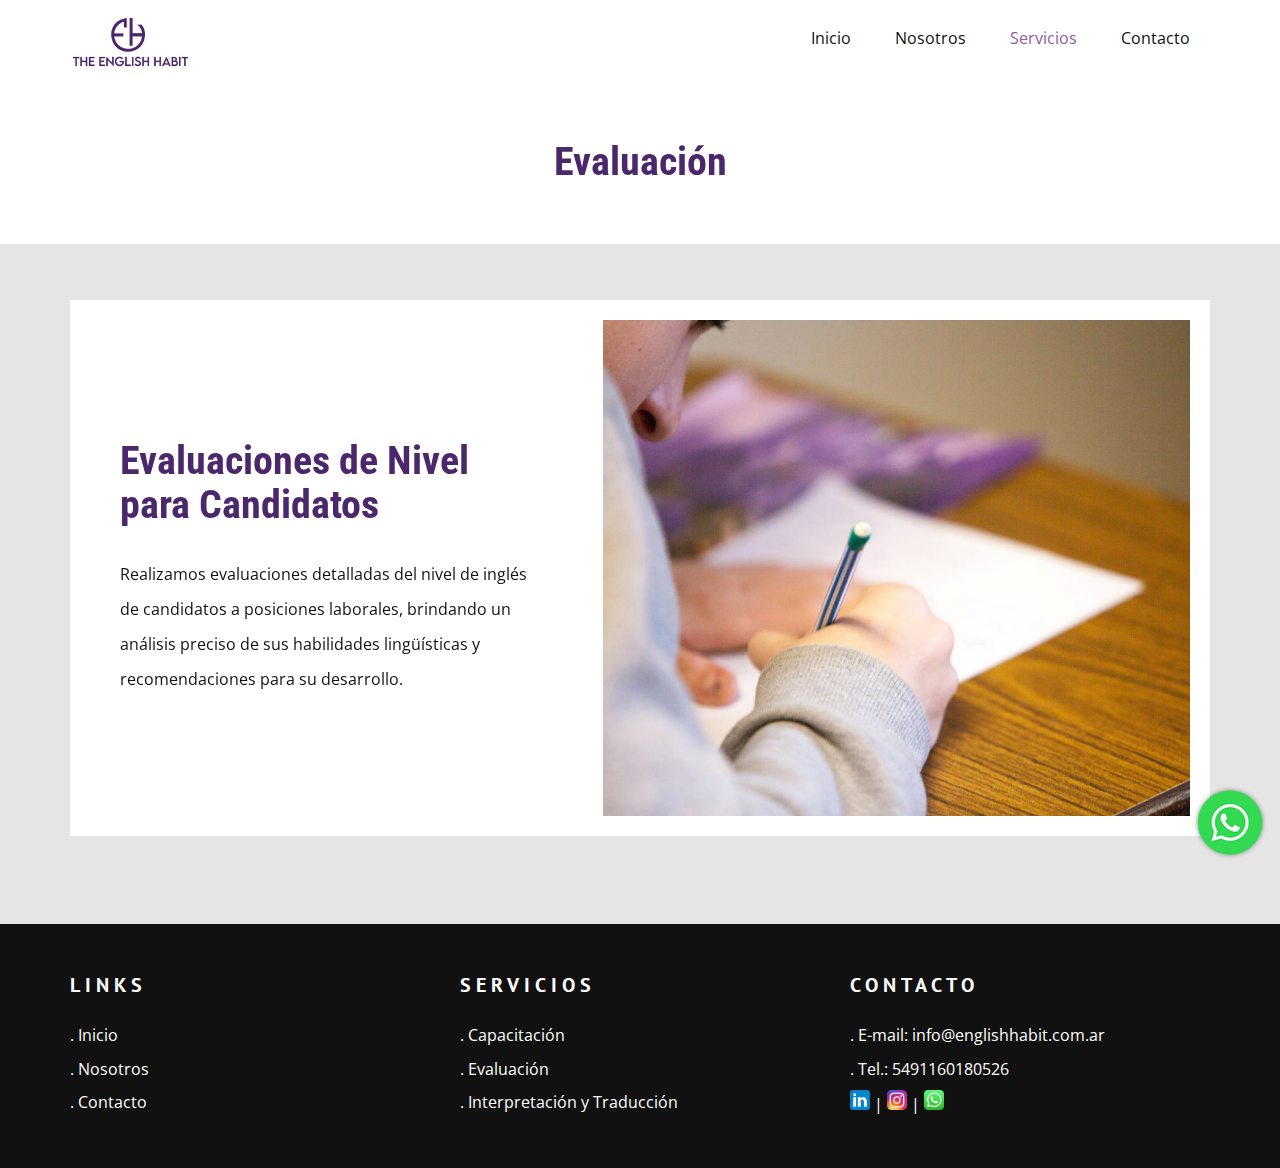
<file: evaluacion.html>
<!DOCTYPE html>
<html style="font-size: 16px;" lang="es">
<head>
    <meta name="viewport" content="width=device-width, initial-scale=1.0">
    <meta charset="utf-8">
    <title>Servicios de Idiomas para empresas | English Habit</title>
    <meta name="description"
          content="En The English Habit, nos especializamos en crear soluciones lingüísticas personalizadas para cada empresa, transformando el aprendizaje en una experiencia significativa y útil en contextos reales.">
    <meta name="keywords"
          content="English Habit, soluciones lingüisticas, servicios de idiomas, servicios de idiomas para empresas, capacitaciones, traducciones, evaluaciones">
    <link rel="stylesheet" href="nicepage.css" media="screen">
    <link rel="stylesheet" href="Destino.css" media="screen">
    <link rel="stylesheet" href="index.css" media="screen">
    <script class="u-script" type="text/javascript" src="jquery.js" defer=""></script>
    <script class="u-script" type="text/javascript" src="nicepage.js" defer=""></script>
    <meta name="generator" content="English Habit">

    <link rel="apple-touch-icon" sizes="57x57" href="favicon/apple-icon-57x57.png">
    <link rel="apple-touch-icon" sizes="60x60" href="favicon/apple-icon-60x60.png">
    <link rel="apple-touch-icon" sizes="72x72" href="favicon/apple-icon-72x72.png">
    <link rel="apple-touch-icon" sizes="76x76" href="favicon/apple-icon-76x76.png">
    <link rel="apple-touch-icon" sizes="114x114" href="favicon/apple-icon-114x114.png">
    <link rel="apple-touch-icon" sizes="120x120" href="favicon/apple-icon-120x120.png">
    <link rel="apple-touch-icon" sizes="144x144" href="favicon/apple-icon-144x144.png">
    <link rel="apple-touch-icon" sizes="152x152" href="favicon/apple-icon-152x152.png">
    <link rel="apple-touch-icon" sizes="180x180" href="favicon/apple-icon-180x180.png">
    <link rel="icon" type="image/png" sizes="192x192" href="favicon/android-icon-192x192.png">
    <link rel="icon" type="image/png" sizes="32x32" href="favicon/favicon-32x32.png">
    <link rel="icon" type="image/png" sizes="96x96" href="favicon/favicon-96x96.png">
    <link rel="icon" type="image/png" sizes="16x16" href="favicon/favicon-16x16.png">
    <link rel="manifest" href="/manifest.json">
    <meta name="msapplication-TileColor" content="#ffffff">
    <meta name="msapplication-TileImage" content="/ms-icon-144x144.png">
    <meta name="theme-color" content="#ffffff">


    <link id="u-theme-google-font" rel="stylesheet"
          href="https://fonts.googleapis.com/css?family=Roboto+Condensed:100,100i,200,200i,300,300i,400,400i,500,500i,600,600i,700,700i,800,800i,900,900i|Open+Sans:300,300i,400,400i,500,500i,600,600i,700,700i,800,800i">
    <link id="u-page-google-font" rel="stylesheet"
          href="https://fonts.googleapis.com/css?family=PT+Sans:400,400i,700,700i|Roboto+Condensed:100,100i,200,200i,300,300i,400,400i,500,500i,600,600i,700,700i,800,800i,900,900i|Oswald:200,300,400,500,600,700|PT+Sans:400,400i,700,700i">
    <script type="application/ld+json">{
        "@context": "http://schema.org",
        "@type": "Organization",
        "name": "",
        "logo": "images/default-logo.png"
    }</script>
    <meta name="theme-color" content="#3fb7fe">
    <meta property="og:title" content="Destino">
    <meta property="og:type" content="website">
    <meta data-intl-tel-input-cdn-path="intlTelInput/">
</head>
<body data-path-to-root="./" data-include-products="false" class="u-body u-xl-mode" data-lang="es">
<header class="u-clearfix u-header u-header" id="sec-2041">
    <div class="u-clearfix u-sheet u-valign-middle u-sheet-1">
        <a href="#" class="u-image u-logo u-image-1">
            <img src="images/logo.jpg" class="u-logo-image u-logo-image-1">
        </a>
        <nav class="u-menu u-menu-dropdown u-offcanvas u-menu-1">
            <div class="menu-collapse" style="font-size: 1rem; letter-spacing: 0px;">
                <a class="u-button-style u-custom-left-right-menu-spacing u-custom-padding-bottom u-custom-top-bottom-menu-spacing u-hamburger-link u-nav-link u-text-active-palette-1-base u-text-hover-palette-2-base"
                   href="#">
                    <svg class="u-svg-link" viewBox="0 0 24 24">
                        <use xlink:href="#menu-hamburger"></use>
                    </svg>
                    <svg class="u-svg-content" version="1.1" id="menu-hamburger" viewBox="0 0 16 16" x="0px" y="0px"
                         xmlns:xlink="http://www.w3.org/1999/xlink" xmlns="http://www.w3.org/2000/svg">
                        <g>
                            <rect y="1" width="16" height="2"></rect>
                            <rect y="7" width="16" height="2"></rect>
                            <rect y="13" width="16" height="2"></rect>
                        </g>
                    </svg>
                </a>
            </div>


            <div class="u-custom-menu u-nav-container">
                <ul class="u-nav u-unstyled u-nav-1">
                    <li class="u-nav-item"><a
                            class="u-button-style u-nav-link u-text-active-palette-1-base u-text-hover-palette-2-base"
                            href="index.html" style="padding: 10px 20px;">Inicio</a></li>
                    <li class="u-nav-item"><a
                            class="u-button-style u-nav-link u-text-active-palette-1-base u-text-hover-palette-2-base"
                            href="nosotros.html" style="padding: 10px 20px;">Nosotros</a></li>
                    <li class="u-nav-item"><a
                            class="u-button-style u-nav-link u-text-active-palette-1-base u-text-hover-palette-2-base"
                            href="" style="padding: 10px 20px;">Servicios</a>
                        <div class="u-nav-popup">
                            <ul class="u-h-spacing-20 u-nav u-unstyled u-v-spacing-10">
                                <li class="u-nav-item"><a class="u-button-style u-nav-link u-white"
                                                          href="capacitacion.html">Capacitación</a></li>
                                <li class="u-nav-item"><a class="u-button-style u-nav-link u-white"
                                                          href="evaluacion.html">Evaluación</a></li>
                                <li class="u-nav-item"><a class="u-button-style u-nav-link u-white"
                                                          href="interpretacion_traduccion.html">Interpretación y
                                    Traducción</a></li>
                            </ul>
                        </div>
                    </li>
                    <li class="u-nav-item"><a
                            class="u-button-style u-nav-link u-text-active-palette-1-base u-text-hover-palette-2-base"
                            href="contacto.html" style="padding: 10px 20px;">Contacto</a></li>
                </ul>
            </div>
            <div class="u-custom-menu u-nav-container-collapse">
                <div class="u-black u-container-style u-inner-container-layout u-opacity u-opacity-95 u-sidenav">
                    <div class="u-inner-container-layout u-sidenav-overflow">
                        <div class="u-menu-close"></div>
                        <ul class="u-align-center u-nav u-popupmenu-items u-unstyled u-nav-3">
                            <li class="u-nav-item"><a class="u-button-style u-nav-link" href="index.html">Inicio</a>
                            </li>
                            <li class="u-nav-item"><a class="u-button-style u-nav-link"
                                                      href="nosotros.html">Nosotros</a></li>
                            <li class="u-nav-item"><a class="u-button-style u-nav-link" href="">Servicios</a>
                                <div class="u-nav-popup">
                                    <ul class="u-h-spacing-20 u-nav u-unstyled u-v-spacing-10">
                                        <li class="u-nav-item"><a class="u-button-style u-nav-link"
                                                                  href="capacitacion.html">Capacitación</a></li>
                                        <li class="u-nav-item"><a class="u-button-style u-nav-link"
                                                                  href="evaluacion.html">Evaluación</a></li>
                                        <li class="u-nav-item"><a class="u-button-style u-nav-link"
                                                                  href="interpretacion_traduccion.html">Interpretación y
                                            Traducción</a></li>
                                    </ul>
                                </div>
                            </li>
                            <li class="u-nav-item"><a class="u-button-style u-nav-link"
                                                      href="contacto.html">Contacto</a></li>
                        </ul>
                    </div>
                </div>
                <div class="u-black u-menu-overlay u-opacity u-opacity-70"></div>
            </div>
        </nav>
    </div>
</header>

<section class="u-align-center u-clearfix u-container-align-center u-section-inter" id="carousel_ba1a"
         style="padding:40px 0;">
    <div class="u-clearfix u-sheet u-valign-middle u-sheet-1">
        <center><h2 class="u-align-center u-text u-text-default u-text-palette-3-base u-text-1"
                    data-animation-name="customAnimationIn" data-animation-duration="1500"> Evaluación </h2></center>

    </div>
</section>


<section class="u-clearfix u-container-align-center u-grey-10 u-valign-top u-section-7" id="carousel_1acf"
         style="padding-top:210px;">

    <div class="data-layout-selected u-clearfix u-gutter-0 u-layout-wrap u-layout-wrap-1">
        <div class="u-gutter-0 u-layout">
            <div class="u-layout-row">
                <div class="u-align-left u-container-align-left u-container-style u-layout-cell u-size-27 u-white u-layout-cell-1 animated customAnimationIn-played"
                     data-animation-name="customAnimationIn" data-animation-duration="1500" data-animation-delay="500"
                     style="will-change: transform, opacity; animation-duration: 1500ms;">
                    <div class="u-container-layout u-valign-middle u-container-layout-1">
                        <h2 class="u-text u-text-palette-3-base u-text-1"> Evaluaciones de Nivel para Candidatos</h2>
                        <p class="u-text u-text-default u-text-2" style="text-transform: none !important;">Realizamos
                            evaluaciones detalladas del nivel de inglés de candidatos a posiciones laborales, brindando
                            un análisis preciso de sus habilidades lingüísticas y recomendaciones para su
                            desarrollo.</p>
                    </div>
                </div>
                <div class="u-container-style u-image u-layout-cell u-size-33 u-image-2 animated customAnimationIn-played"
                     data-image-width="1380" data-image-height="920" data-animation-name="customAnimationIn"
                     data-animation-duration="1500" data-animation-delay="250"
                     style="will-change: transform, opacity; animation-duration: 1500ms;">
                    <div class="u-border-20 u-border-white u-container-layout u-container-layout-2"></div>
                </div>
            </div>
        </div>
    </div>
</section>


<div style="background-color: #111111 !important; padding-bottom: 50px;">
    <footer class="u-clearfix u-footer u-palette-3-base" id="sec-5124" style="background-color: #111111 !important;">
        <div class="u-clearfix u-sheet u-sheet-1">
            <div class="data-layout-selected u-clearfix u-expanded-width u-gutter-30 u-layout-wrap u-layout-wrap-1">
                <div class="u-gutter-0 u-layout">
                    <div class="u-layout-row">
                        <div class="u-align-left u-container-align-left u-container-style u-layout-cell u-left-cell u-size-20 u-size-30-md u-layout-cell-1">
                            <div class="u-container-layout u-valign-top u-container-layout-1">
                                <h5 class="u-text u-text-1">Links</h5>
                                <u class="u-small-text u-text u-text-variant u-text-2" style=" text-decoration:none;">
                                    <li style="list-style-type: none; text-decoration:none; margin-bottom:8px;"><a
                                            href="index.html" style=" text-decoration:none;">. Inicio</a></li>
                                    <li style="list-style-type: none; text-decoration:none; margin-bottom:8px;"><a
                                            href="nosotros.html" style=" text-decoration:none;">. Nosotros</a></li>
                                    <li style="list-style-type: none; text-decoration:none;"><a href="contacto.html"
                                                                                                style=" text-decoration:none;">.
                                        Contacto</a></li>
                                </u>
                            </div>
                        </div>
                        <div class="u-align-left u-container-align-left u-container-style u-layout-cell u-size-20 u-size-30-md u-layout-cell-2">
                            <div class="u-container-layout u-valign-top u-container-layout-2">
                                <h5 class="u-text u-text-1">Servicios</h5>
                                <u class="u-small-text u-text u-text-variant u-text-2" style=" text-decoration:none;">
                                    <li style="list-style-type: none; text-decoration:none;  margin-bottom:8px;"><a
                                            href="capacitacion.html" style=" text-decoration:none;">. Capacitación</a>
                                    </li>
                                    <li style="list-style-type: none; text-decoration:none;  margin-bottom:8px;"><a
                                            href="evaluacion.html" style=" text-decoration:none;">. Evaluación</a></li>
                                    <li style="list-style-type: none; text-decoration:none;"><a
                                            href="interpretacion_traduccion.html" style=" text-decoration:none;">.
                                        Interpretación y Traducción</a></li>
                                </u>
                            </div>
                        </div>
                        <div class="u-align-left u-container-align-left u-container-style u-layout-cell u-right-cell u-size-20 u-size-30-md u-layout-cell-3">
                            <div class="u-container-layout u-valign-top u-container-layout-3">
                                <h5 class="u-text u-text-1">Contacto</h5>
                                <u class="u-small-text u-text u-text-variant u-text-2" style=" text-decoration:none;">
                                    <li style="list-style-type: none; text-decoration:none; margin-bottom:8px;"><a
                                            href="mailto:info@englishhabit.com.ar" style=" text-decoration:none;">.
                                        E-mail: info@englishhabit.com.ar</a></li>
                                    <li style="list-style-type: none; text-decoration:none; margin-bottom:8px;"><a
                                            href="tel:5491160180526" style=" text-decoration:none;">. Tel.:
                                        5491160180526</a></li>
                                    <li style="list-style-type: none; text-decoration:none;"><a
                                            href="https://www.linkedin.com" style=" text-decoration:none;"><img
                                            src="images/linkedin-logo.png" width="20"></a> | <a
                                            href="https://api.whatsapp.com/send?phone=5491160180526"
                                            style=" text-decoration:none;"><img src="images/instagram-logo.png"
                                                                                width="20"></a> | <a
                                            href="https://www.instagram.com" style=" text-decoration:none;"><img
                                            src="images/whatsapp-logo.png" width="20"></a></li>
                                </u>
                            </div>
                        </div>
                    </div>
                </div>
            </div>
        </div>
    </footer>
</div>


<a href="https://api.whatsapp.com/send?phone=5491160180526" target="_blank" class="boton-whatsapp"
   style="z-index:1000; cursor: pointer !important;"
   onclick="_gaq.push(['_trackEvent', 'Contacto', 'clic', 'whatsapp']);"><img src="images/logo-whatsapp.png"
                                                                              style="z-index:1000; width:80px; cursor: pointer !important;"></a>

</body>
</html>
</file>
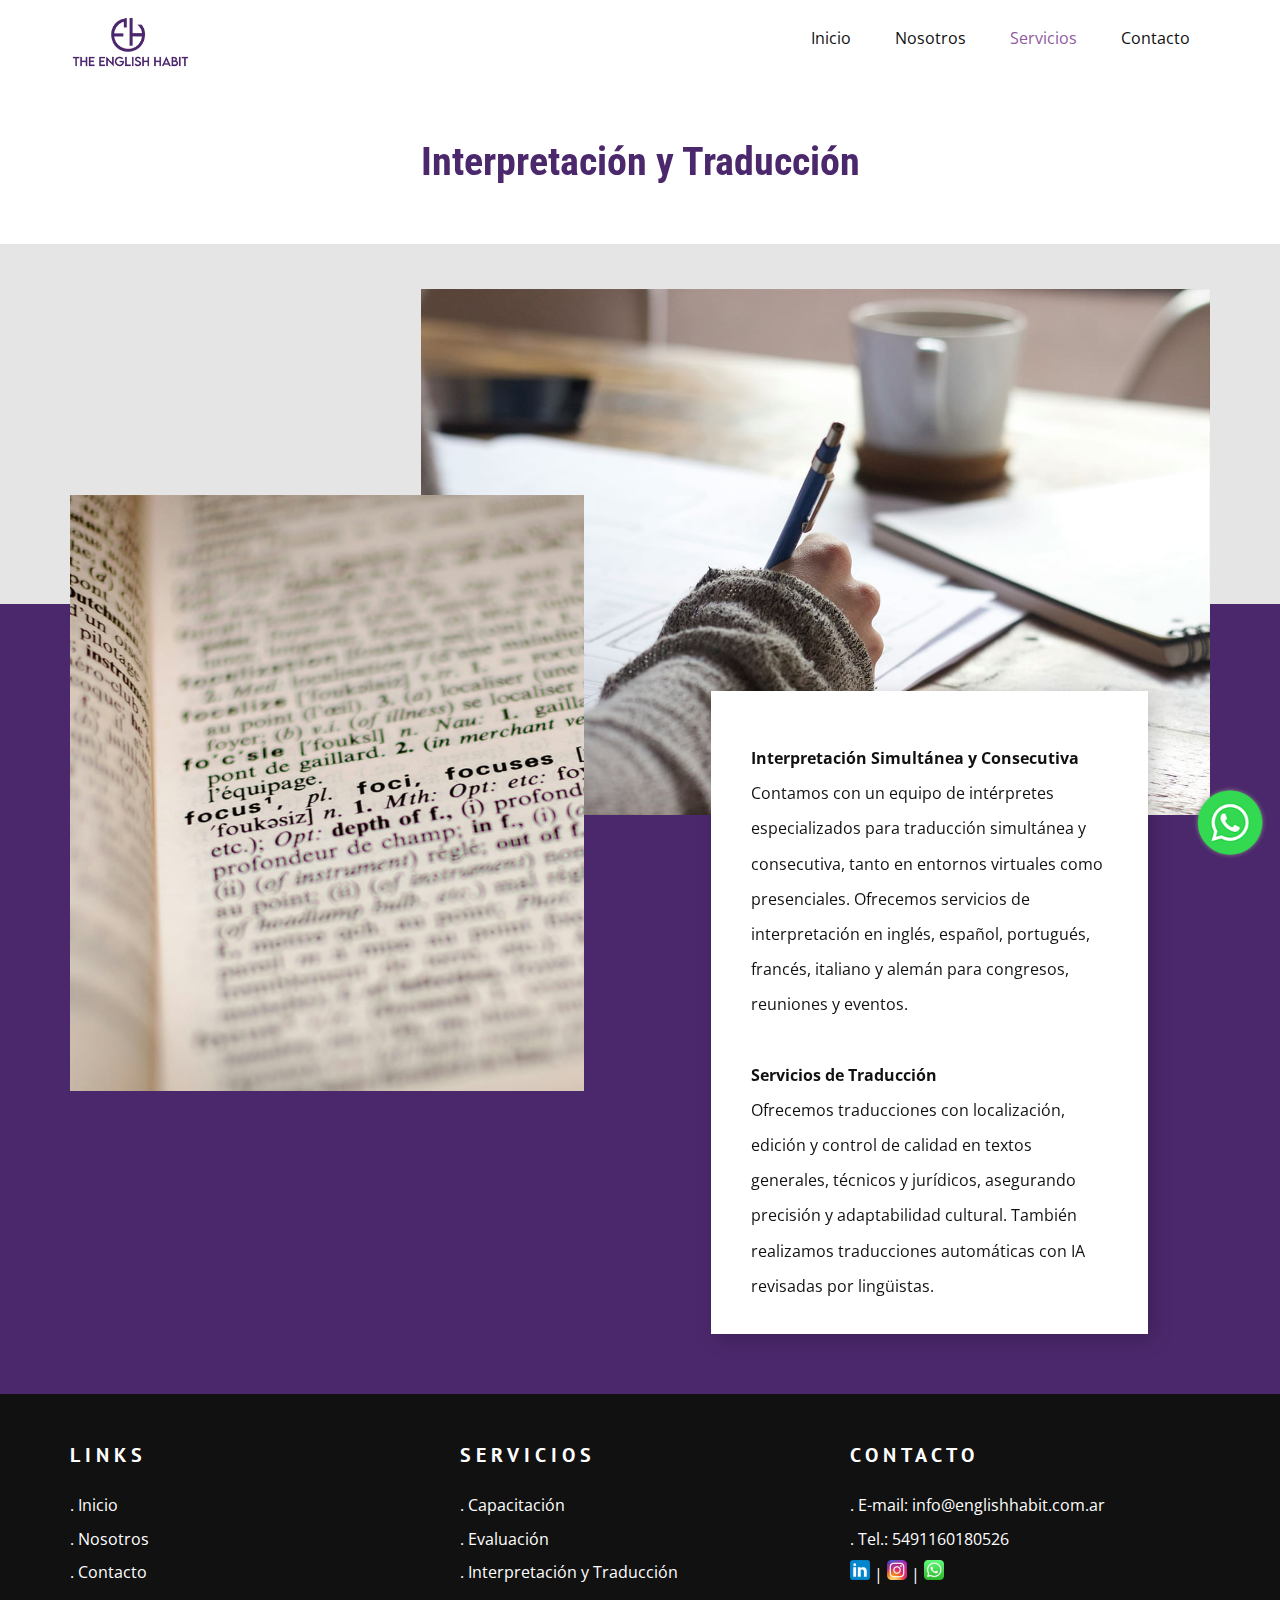
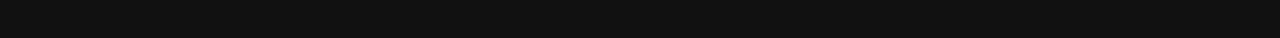
<file: interpretacion_traduccion.html>
<!DOCTYPE html>
<html style="font-size: 16px;" lang="es">
<head>
    <meta name="viewport" content="width=device-width, initial-scale=1.0">
    <meta charset="utf-8">
    <title>Servicios de Idiomas para empresas | English Habit</title>
    <meta name="description"
          content="En The English Habit, nos especializamos en crear soluciones lingüísticas personalizadas para cada empresa, transformando el aprendizaje en una experiencia significativa y útil en contextos reales.">
    <meta name="keywords"
          content="English Habit, soluciones lingüisticas, servicios de idiomas, servicios de idiomas para empresas, capacitaciones, traducciones, evaluaciones">
    <link rel="stylesheet" href="nicepage.css" media="screen">
    <link rel="stylesheet" href="Destino.css" media="screen">
    <link rel="stylesheet" href="index.css" media="screen">
    <script class="u-script" type="text/javascript" src="jquery.js" defer=""></script>
    <script class="u-script" type="text/javascript" src="nicepage.js" defer=""></script>
    <meta name="generator" content="English Habit">

    <link rel="apple-touch-icon" sizes="57x57" href="favicon/apple-icon-57x57.png">
    <link rel="apple-touch-icon" sizes="60x60" href="favicon/apple-icon-60x60.png">
    <link rel="apple-touch-icon" sizes="72x72" href="favicon/apple-icon-72x72.png">
    <link rel="apple-touch-icon" sizes="76x76" href="favicon/apple-icon-76x76.png">
    <link rel="apple-touch-icon" sizes="114x114" href="favicon/apple-icon-114x114.png">
    <link rel="apple-touch-icon" sizes="120x120" href="favicon/apple-icon-120x120.png">
    <link rel="apple-touch-icon" sizes="144x144" href="favicon/apple-icon-144x144.png">
    <link rel="apple-touch-icon" sizes="152x152" href="favicon/apple-icon-152x152.png">
    <link rel="apple-touch-icon" sizes="180x180" href="favicon/apple-icon-180x180.png">
    <link rel="icon" type="image/png" sizes="192x192" href="favicon/android-icon-192x192.png">
    <link rel="icon" type="image/png" sizes="32x32" href="favicon/favicon-32x32.png">
    <link rel="icon" type="image/png" sizes="96x96" href="favicon/favicon-96x96.png">
    <link rel="icon" type="image/png" sizes="16x16" href="favicon/favicon-16x16.png">
    <link rel="manifest" href="/manifest.json">
    <meta name="msapplication-TileColor" content="#ffffff">
    <meta name="msapplication-TileImage" content="/ms-icon-144x144.png">
    <meta name="theme-color" content="#ffffff">


    <link id="u-theme-google-font" rel="stylesheet"
          href="https://fonts.googleapis.com/css?family=Roboto+Condensed:100,100i,200,200i,300,300i,400,400i,500,500i,600,600i,700,700i,800,800i,900,900i|Open+Sans:300,300i,400,400i,500,500i,600,600i,700,700i,800,800i">
    <link id="u-page-google-font" rel="stylesheet"
          href="https://fonts.googleapis.com/css?family=PT+Sans:400,400i,700,700i|Roboto+Condensed:100,100i,200,200i,300,300i,400,400i,500,500i,600,600i,700,700i,800,800i,900,900i|Oswald:200,300,400,500,600,700|PT+Sans:400,400i,700,700i">
    <script type="application/ld+json">{
        "@context": "http://schema.org",
        "@type": "Organization",
        "name": "",
        "logo": "images/default-logo.png"
    }</script>
    <meta name="theme-color" content="#3fb7fe">
    <meta property="og:title" content="Destino">
    <meta property="og:type" content="website">
    <meta data-intl-tel-input-cdn-path="intlTelInput/">
</head>
<body data-path-to-root="./" data-include-products="false" class="u-body u-xl-mode" data-lang="es">
<header class="u-clearfix u-header u-header" id="sec-2041">
    <div class="u-clearfix u-sheet u-valign-middle u-sheet-1">
        <a href="#" class="u-image u-logo u-image-1">
            <img src="images/logo.jpg" class="u-logo-image u-logo-image-1">
        </a>
        <nav class="u-menu u-menu-dropdown u-offcanvas u-menu-1">
            <div class="menu-collapse" style="font-size: 1rem; letter-spacing: 0px;">
                <a class="u-button-style u-custom-left-right-menu-spacing u-custom-padding-bottom u-custom-top-bottom-menu-spacing u-hamburger-link u-nav-link u-text-active-palette-1-base u-text-hover-palette-2-base"
                   href="#">
                    <svg class="u-svg-link" viewBox="0 0 24 24">
                        <use xlink:href="#menu-hamburger"></use>
                    </svg>
                    <svg class="u-svg-content" version="1.1" id="menu-hamburger" viewBox="0 0 16 16" x="0px" y="0px"
                         xmlns:xlink="http://www.w3.org/1999/xlink" xmlns="http://www.w3.org/2000/svg">
                        <g>
                            <rect y="1" width="16" height="2"></rect>
                            <rect y="7" width="16" height="2"></rect>
                            <rect y="13" width="16" height="2"></rect>
                        </g>
                    </svg>
                </a>
            </div>


            <div class="u-custom-menu u-nav-container">
                <ul class="u-nav u-unstyled u-nav-1">
                    <li class="u-nav-item"><a
                            class="u-button-style u-nav-link u-text-active-palette-1-base u-text-hover-palette-2-base"
                            href="index.html" style="padding: 10px 20px;">Inicio</a></li>
                    <li class="u-nav-item"><a
                            class="u-button-style u-nav-link u-text-active-palette-1-base u-text-hover-palette-2-base"
                            href="nosotros.html" style="padding: 10px 20px;">Nosotros</a></li>
                    <li class="u-nav-item"><a
                            class="u-button-style u-nav-link u-text-active-palette-1-base u-text-hover-palette-2-base"
                            href="" style="padding: 10px 20px;">Servicios</a>
                        <div class="u-nav-popup">
                            <ul class="u-h-spacing-20 u-nav u-unstyled u-v-spacing-10">
                                <li class="u-nav-item"><a class="u-button-style u-nav-link u-white"
                                                          href="capacitacion.html">Capacitación</a></li>
                                <li class="u-nav-item"><a class="u-button-style u-nav-link u-white"
                                                          href="evaluacion.html">Evaluación</a></li>
                                <li class="u-nav-item"><a class="u-button-style u-nav-link u-white"
                                                          href="interpretacion_traduccion.html">Interpretación y
                                    Traducción</a></li>
                            </ul>
                        </div>
                    </li>
                    <li class="u-nav-item"><a
                            class="u-button-style u-nav-link u-text-active-palette-1-base u-text-hover-palette-2-base"
                            href="contacto.html" style="padding: 10px 20px;">Contacto</a></li>
                </ul>
            </div>
            <div class="u-custom-menu u-nav-container-collapse">
                <div class="u-black u-container-style u-inner-container-layout u-opacity u-opacity-95 u-sidenav">
                    <div class="u-inner-container-layout u-sidenav-overflow">
                        <div class="u-menu-close"></div>
                        <ul class="u-align-center u-nav u-popupmenu-items u-unstyled u-nav-3">
                            <li class="u-nav-item"><a class="u-button-style u-nav-link" href="index.html">Inicio</a>
                            </li>
                            <li class="u-nav-item"><a class="u-button-style u-nav-link"
                                                      href="nosotros.html">Nosotros</a></li>
                            <li class="u-nav-item"><a class="u-button-style u-nav-link" href="">Servicios</a>
                                <div class="u-nav-popup">
                                    <ul class="u-h-spacing-20 u-nav u-unstyled u-v-spacing-10">
                                        <li class="u-nav-item"><a class="u-button-style u-nav-link"
                                                                  href="capacitacion.html">Capacitación</a></li>
                                        <li class="u-nav-item"><a class="u-button-style u-nav-link"
                                                                  href="evaluacion.html">Evaluación</a></li>
                                        <li class="u-nav-item"><a class="u-button-style u-nav-link"
                                                                  href="interpretacion_traduccion.html">Interpretación y
                                            Traducción</a></li>
                                    </ul>
                                </div>
                            </li>
                            <li class="u-nav-item"><a class="u-button-style u-nav-link"
                                                      href="contacto.html">Contacto</a></li>
                        </ul>
                    </div>
                </div>
                <div class="u-black u-menu-overlay u-opacity u-opacity-70"></div>
            </div>
        </nav>
    </div>
</header>

<section class="u-align-center u-clearfix u-container-align-center u-section-inter" id="carousel_ba1a"
         style="padding:40px 0;">
    <div class="u-clearfix u-sheet u-valign-middle u-sheet-1">
        <center><h2 class="u-align-center u-text u-text-default u-text-palette-3-base u-text-1"
                    data-animation-name="customAnimationIn" data-animation-duration="1500"> Interpretación y
            Traducción</h2></center>

    </div>
</section>


<section class="u-clearfix u-palette-3-base u-section-8" id="carousel_b277">
    <div class="u-expanded-width u-grey-10 u-shape u-shape-rectangle u-shape-1"></div>
    <img class="u-image u-image-default u-image-1 animated customAnimationIn-played" src="images/interpretacion-1.jpg"
         data-image-width="1380" data-image-height="920" data-animation-name="customAnimationIn"
         data-animation-duration="1500" data-animation-delay="500"
         style="will-change: transform, opacity; animation-duration: 1500ms;">
    <img class="u-image u-image-default u-image-2 animated customAnimationIn-played" src="images/interpretacion-2.jpg"
         data-image-width="1000" data-image-height="952" data-animation-name="customAnimationIn"
         data-animation-duration="1500" data-animation-delay="500"
         style="will-change: transform, opacity; animation-duration: 1500ms;">
    <div class="u-align-left u-container-align-left u-container-style u-group u-shape-rectangle u-white u-group-1 animated customAnimationIn-played"
         data-animation-name="customAnimationIn" data-animation-duration="1500" data-animation-delay="500"
         style="will-change: transform, opacity; animation-duration: 1500ms;">
        <div class="u-container-layout u-valign-middle u-container-layout-1">
            <!--,<h3 class="u-align-left u-text u-text-palette-3-base u-text-1"> Seleccione su curso&nbsp;<br style=""></h3>-->
            <p class="u-align-left u-text u-text-3"><b>Interpretación Simultánea y Consecutiva</b><br>
                Contamos con un equipo de intérpretes especializados para traducción simultánea y consecutiva, tanto en
                entornos virtuales como presenciales. Ofrecemos servicios de interpretación en inglés, español,
                portugués, francés, italiano y alemán para congresos, reuniones y eventos.
                <br><br>
                <b>Servicios de Traducción</b><br>
                Ofrecemos traducciones con localización, edición y control de calidad en textos generales, técnicos y
                jurídicos, asegurando precisión y adaptabilidad cultural. También realizamos traducciones automáticas
                con IA revisadas por lingüistas.
                </a>
            </p>

        </div>
    </div>
</section>


<div style="background-color: #111111 !important; padding-bottom: 50px;">
    <footer class="u-clearfix u-footer u-palette-3-base" id="sec-5124" style="background-color: #111111 !important;">
        <div class="u-clearfix u-sheet u-sheet-1">
            <div class="data-layout-selected u-clearfix u-expanded-width u-gutter-30 u-layout-wrap u-layout-wrap-1">
                <div class="u-gutter-0 u-layout">
                    <div class="u-layout-row">
                        <div class="u-align-left u-container-align-left u-container-style u-layout-cell u-left-cell u-size-20 u-size-30-md u-layout-cell-1">
                            <div class="u-container-layout u-valign-top u-container-layout-1">
                                <h5 class="u-text u-text-1">Links</h5>
                                <u class="u-small-text u-text u-text-variant u-text-2" style=" text-decoration:none;">
                                    <li style="list-style-type: none; text-decoration:none; margin-bottom:8px;"><a
                                            href="index.html" style=" text-decoration:none;">. Inicio</a></li>
                                    <li style="list-style-type: none; text-decoration:none; margin-bottom:8px;"><a
                                            href="nosotros.html" style=" text-decoration:none;">. Nosotros</a></li>
                                    <li style="list-style-type: none; text-decoration:none;"><a href="contacto.html"
                                                                                                style=" text-decoration:none;">.
                                        Contacto</a></li>
                                </u>
                            </div>
                        </div>
                        <div class="u-align-left u-container-align-left u-container-style u-layout-cell u-size-20 u-size-30-md u-layout-cell-2">
                            <div class="u-container-layout u-valign-top u-container-layout-2">
                                <h5 class="u-text u-text-1">Servicios</h5>
                                <u class="u-small-text u-text u-text-variant u-text-2" style=" text-decoration:none;">
                                    <li style="list-style-type: none; text-decoration:none;  margin-bottom:8px;"><a
                                            href="capacitacion.html" style=" text-decoration:none;">. Capacitación</a>
                                    </li>
                                    <li style="list-style-type: none; text-decoration:none;  margin-bottom:8px;"><a
                                            href="evaluacion.html" style=" text-decoration:none;">. Evaluación</a></li>
                                    <li style="list-style-type: none; text-decoration:none;"><a
                                            href="interpretacion_traduccion.html" style=" text-decoration:none;">.
                                        Interpretación y Traducción</a></li>
                                </u>
                            </div>
                        </div>
                        <div class="u-align-left u-container-align-left u-container-style u-layout-cell u-right-cell u-size-20 u-size-30-md u-layout-cell-3">
                            <div class="u-container-layout u-valign-top u-container-layout-3">
                                <h5 class="u-text u-text-1">Contacto</h5>
                                <u class="u-small-text u-text u-text-variant u-text-2" style=" text-decoration:none;">
                                    <li style="list-style-type: none; text-decoration:none; margin-bottom:8px;"><a
                                            href="mailto:info@englishhabit.com.ar" style=" text-decoration:none;">.
                                        E-mail: info@englishhabit.com.ar</a></li>
                                    <li style="list-style-type: none; text-decoration:none; margin-bottom:8px;"><a
                                            href="tel:5491160180526" style=" text-decoration:none;">. Tel.:
                                        5491160180526</a></li>
                                    <li style="list-style-type: none; text-decoration:none;"><a
                                            href="https://www.linkedin.com/company/the-english-habit"
                                            style=" text-decoration:none;"><img src="images/linkedin-logo.png"
                                                                                width="20"></a> | <a
                                            href="https://api.whatsapp.com/send?phone=5491160180526"
                                            style=" text-decoration:none;"><img src="images/instagram-logo.png"
                                                                                width="20"></a> | <a
                                            href="https://www.instagram.com" style=" text-decoration:none;"><img
                                            src="images/whatsapp-logo.png" width="20"></a></li>
                                </u>
                            </div>
                        </div>
                    </div>
                </div>
            </div>
        </div>
    </footer>
</div>


<a href="https://api.whatsapp.com/send?phone=5491160180526" target="_blank" class="boton-whatsapp"
   style="z-index:1000; cursor: pointer !important;"
   onclick="_gaq.push(['_trackEvent', 'Contacto', 'clic', 'whatsapp']);"><img src="images/logo-whatsapp.png"
                                                                              style="z-index:1000; width:80px; cursor: pointer !important;"></a>

</body>
</html>
</file>
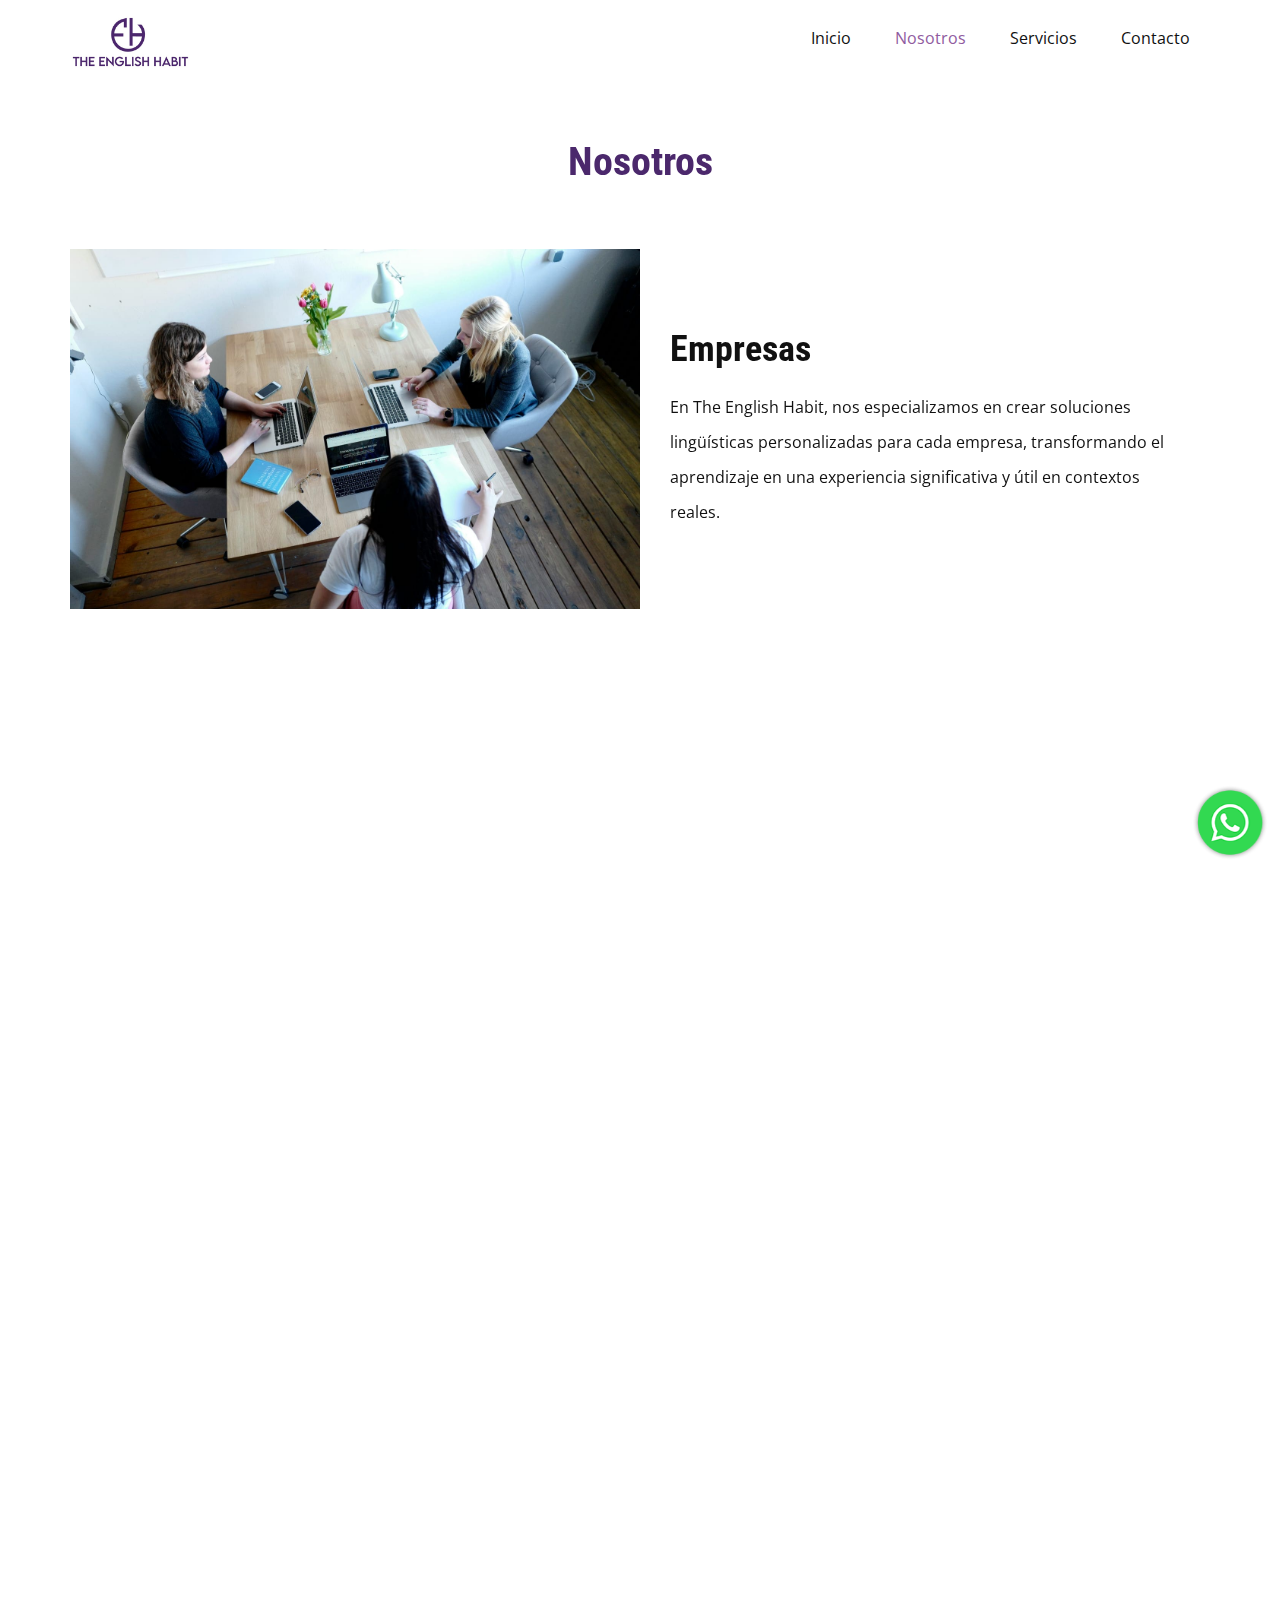
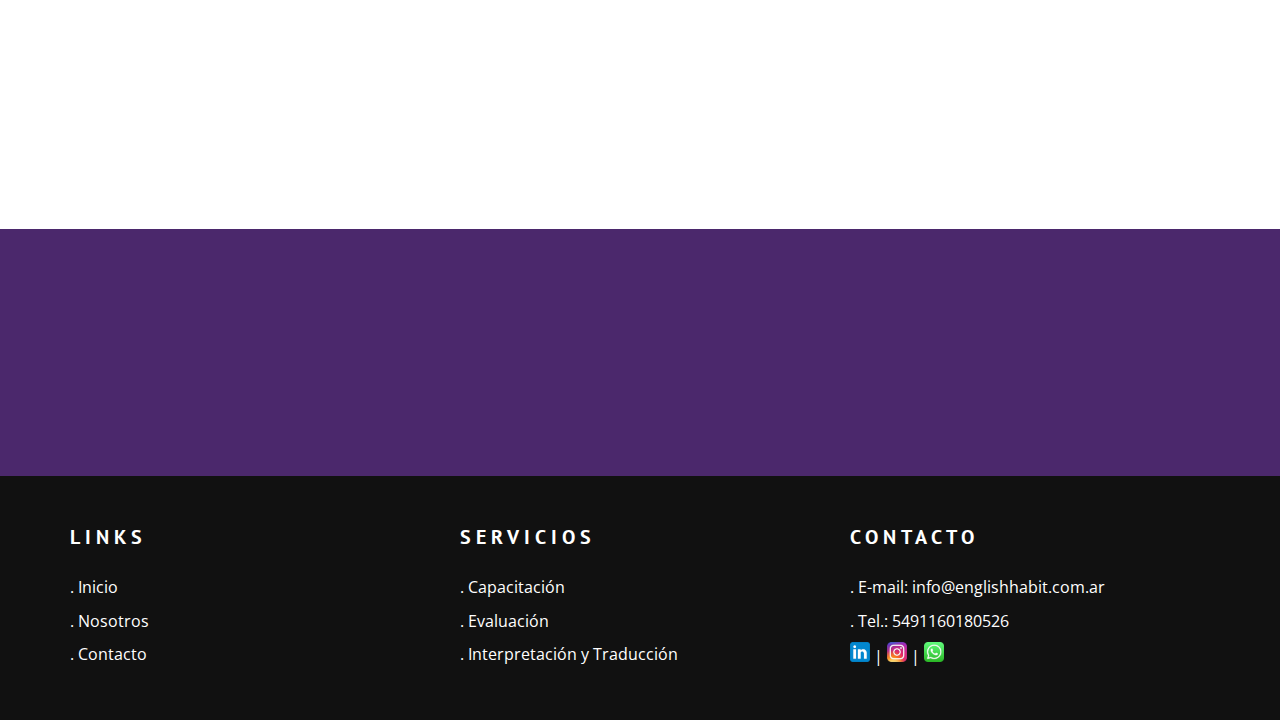
<file: nosotros.html>
<!DOCTYPE html>
<html style="font-size: 16px;" lang="es">
<head>
    <meta name="viewport" content="width=device-width, initial-scale=1.0">
    <meta charset="utf-8">
    <title>Servicios de Idiomas para empresas | English Habit</title>
    <meta name="description"
          content="En The English Habit, nos especializamos en crear soluciones lingüísticas personalizadas para cada empresa, transformando el aprendizaje en una experiencia significativa y útil en contextos reales.">
    <meta name="keywords"
          content="English Habit, soluciones lingüisticas, servicios de idiomas, servicios de idiomas para empresas, capacitaciones, traducciones, evaluaciones">
    <link rel="stylesheet" href="nicepage.css" media="screen">
    <link rel="stylesheet" href="Destino.css" media="screen">
    <script class="u-script" type="text/javascript" src="jquery.js" defer=""></script>
    <script class="u-script" type="text/javascript" src="nicepage.js" defer=""></script>
    <meta name="generator" content="English Habit">

    <link rel="apple-touch-icon" sizes="57x57" href="favicon/apple-icon-57x57.png">
    <link rel="apple-touch-icon" sizes="60x60" href="favicon/apple-icon-60x60.png">
    <link rel="apple-touch-icon" sizes="72x72" href="favicon/apple-icon-72x72.png">
    <link rel="apple-touch-icon" sizes="76x76" href="favicon/apple-icon-76x76.png">
    <link rel="apple-touch-icon" sizes="114x114" href="favicon/apple-icon-114x114.png">
    <link rel="apple-touch-icon" sizes="120x120" href="favicon/apple-icon-120x120.png">
    <link rel="apple-touch-icon" sizes="144x144" href="favicon/apple-icon-144x144.png">
    <link rel="apple-touch-icon" sizes="152x152" href="favicon/apple-icon-152x152.png">
    <link rel="apple-touch-icon" sizes="180x180" href="favicon/apple-icon-180x180.png">
    <link rel="icon" type="image/png" sizes="192x192" href="favicon/android-icon-192x192.png">
    <link rel="icon" type="image/png" sizes="32x32" href="favicon/favicon-32x32.png">
    <link rel="icon" type="image/png" sizes="96x96" href="favicon/favicon-96x96.png">
    <link rel="icon" type="image/png" sizes="16x16" href="favicon/favicon-16x16.png">
    <link rel="manifest" href="/manifest.json">
    <meta name="msapplication-TileColor" content="#ffffff">
    <meta name="msapplication-TileImage" content="/ms-icon-144x144.png">
    <meta name="theme-color" content="#ffffff">


    <link id="u-theme-google-font" rel="stylesheet"
          href="https://fonts.googleapis.com/css?family=Roboto+Condensed:100,100i,200,200i,300,300i,400,400i,500,500i,600,600i,700,700i,800,800i,900,900i|Open+Sans:300,300i,400,400i,500,500i,600,600i,700,700i,800,800i">
    <link id="u-page-google-font" rel="stylesheet"
          href="https://fonts.googleapis.com/css?family=PT+Sans:400,400i,700,700i|Roboto+Condensed:100,100i,200,200i,300,300i,400,400i,500,500i,600,600i,700,700i,800,800i,900,900i|Oswald:200,300,400,500,600,700|PT+Sans:400,400i,700,700i">
    <script type="application/ld+json">{
        "@context": "http://schema.org",
        "@type": "Organization",
        "name": "",
        "logo": "images/default-logo.png"
    }</script>
    <meta name="theme-color" content="#3fb7fe">
    <meta property="og:title" content="Destino">
    <meta property="og:type" content="website">
    <meta data-intl-tel-input-cdn-path="intlTelInput/">
</head>
<body data-path-to-root="./" data-include-products="false" class="u-body u-xl-mode" data-lang="es">
<header class="u-clearfix u-header u-header" id="sec-2041">
    <div class="u-clearfix u-sheet u-valign-middle u-sheet-1">
        <a href="#" class="u-image u-logo u-image-1">
            <img src="images/logo.jpg" class="u-logo-image u-logo-image-1">
        </a>
        <nav class="u-menu u-menu-dropdown u-offcanvas u-menu-1">
            <div class="menu-collapse" style="font-size: 1rem; letter-spacing: 0px;">
                <a class="u-button-style u-custom-left-right-menu-spacing u-custom-padding-bottom u-custom-top-bottom-menu-spacing u-hamburger-link u-nav-link u-text-active-palette-1-base u-text-hover-palette-2-base"
                   href="#">
                    <svg class="u-svg-link" viewBox="0 0 24 24">
                        <use xlink:href="#menu-hamburger"></use>
                    </svg>
                    <svg class="u-svg-content" version="1.1" id="menu-hamburger" viewBox="0 0 16 16" x="0px" y="0px"
                         xmlns:xlink="http://www.w3.org/1999/xlink" xmlns="http://www.w3.org/2000/svg">
                        <g>
                            <rect y="1" width="16" height="2"></rect>
                            <rect y="7" width="16" height="2"></rect>
                            <rect y="13" width="16" height="2"></rect>
                        </g>
                    </svg>
                </a>
            </div>


            <div class="u-custom-menu u-nav-container">
                <ul class="u-nav u-unstyled u-nav-1">
                    <li class="u-nav-item"><a
                            class="u-button-style u-nav-link u-text-active-palette-1-base u-text-hover-palette-2-base"
                            href="index.html" style="padding: 10px 20px;">Inicio</a></li>
                    <li class="u-nav-item"><a
                            class="u-button-style u-nav-link u-text-active-palette-1-base u-text-hover-palette-2-base"
                            href="nosotros.html" style="padding: 10px 20px;">Nosotros</a></li>
                    <li class="u-nav-item"><a
                            class="u-button-style u-nav-link u-text-active-palette-1-base u-text-hover-palette-2-base"
                            href="" style="padding: 10px 20px;">Servicios</a>
                        <div class="u-nav-popup">
                            <ul class="u-h-spacing-20 u-nav u-unstyled u-v-spacing-10">
                                <li class="u-nav-item"><a class="u-button-style u-nav-link u-white"
                                                          href="capacitacion.html">Capacitación</a></li>
                                <li class="u-nav-item"><a class="u-button-style u-nav-link u-white"
                                                          href="evaluacion.html">Evaluación</a></li>
                                <li class="u-nav-item"><a class="u-button-style u-nav-link u-white"
                                                          href="interpretacion_traduccion.html">Interpretación y
                                    Traducción</a></li>
                            </ul>
                        </div>
                    </li>
                    <li class="u-nav-item"><a
                            class="u-button-style u-nav-link u-text-active-palette-1-base u-text-hover-palette-2-base"
                            href="contacto.html" style="padding: 10px 20px;">Contacto</a></li>
                </ul>
            </div>
            <div class="u-custom-menu u-nav-container-collapse">
                <div class="u-black u-container-style u-inner-container-layout u-opacity u-opacity-95 u-sidenav">
                    <div class="u-inner-container-layout u-sidenav-overflow">
                        <div class="u-menu-close"></div>
                        <ul class="u-align-center u-nav u-popupmenu-items u-unstyled u-nav-3">
                            <li class="u-nav-item"><a class="u-button-style u-nav-link" href="index.html">Inicio</a>
                            </li>
                            <li class="u-nav-item"><a class="u-button-style u-nav-link"
                                                      href="nosotros.html">Nosotros</a></li>
                            <li class="u-nav-item"><a class="u-button-style u-nav-link" href="">Servicios</a>
                                <div class="u-nav-popup">
                                    <ul class="u-h-spacing-20 u-nav u-unstyled u-v-spacing-10">
                                        <li class="u-nav-item"><a class="u-button-style u-nav-link"
                                                                  href="capacitacion.html">Capacitación</a></li>
                                        <li class="u-nav-item"><a class="u-button-style u-nav-link"
                                                                  href="evaluacion.html">Evaluación</a></li>
                                        <li class="u-nav-item"><a class="u-button-style u-nav-link"
                                                                  href="interpretacion_traduccion.html">Interpretación y
                                            Traducción</a></li>
                                    </ul>
                                </div>
                            </li>
                            <li class="u-nav-item"><a class="u-button-style u-nav-link"
                                                      href="contacto.html">Contacto</a></li>
                        </ul>
                    </div>
                </div>
                <div class="u-black u-menu-overlay u-opacity u-opacity-70"></div>
            </div>
        </nav>
    </div>
</header>

<section class="u-align-center u-clearfix u-container-align-center u-section-3" id="carousel_ba1a">
    <div class="u-clearfix u-sheet u-valign-middle u-sheet-1">
        <h2 class="u-align-center u-text u-text-default u-text-palette-3-base u-text-1"
            data-animation-name="customAnimationIn" data-animation-duration="1500"> Nosotros</h2>
        <!--<p class="u-align-center u-text u-text-2" data-animation-name="customAnimationIn" data-animation-duration="1500" data-animation-delay="250"> Duis aute irure dolor in reprehenderit in voluptate velit esse cillum dolore eu fugiat nulla pariatur. Excepteur sint occaecat cupidatat non proident</p>-->
        <div class="data-layout-selected u-clearfix u-expanded-width u-layout-wrap u-layout-wrap-1">
            <div class="u-layout">
                <div class="u-layout-col">
                    <div class="u-size-20">
                        <div class="u-layout-row">
                            <div class="u-container-align-center u-container-style u-image u-layout-cell u-size-30 u-image-1"
                                 data-image-width="1380" data-image-height="920" data-animation-name="customAnimationIn"
                                 data-animation-duration="1500" data-animation-delay="500">
                                <div class="u-container-layout u-container-layout-1"></div>
                            </div>
                            <div class="u-container-align-left u-container-style u-layout-cell u-size-30 u-layout-cell-2"
                                 data-animation-name="customAnimationIn" data-animation-duration="1500"
                                 data-animation-delay="500">
                                <div class="u-container-layout u-valign-middle u-container-layout-2">
                                    <h3 class="u-align-left u-text u-text-3"> Empresas</h3>
                                    <p class="u-align-left u-text u-text-4"> En The English Habit, nos especializamos en
                                        crear soluciones lingüísticas personalizadas para cada empresa, transformando el
                                        aprendizaje en una experiencia significativa y útil en contextos reales.</p>
                                    <!--<a href="#" class="u-border-radius-0 u-btn u-button-style u-custom-font u-font-oswald u-hover-palette-2-base u-palette-3-base u-btn-1" data-animation-name="" data-animation-duration="0" data-animation-delay="0" data-animation-direction="">Aprende más</a>-->
                                </div>
                            </div>
                        </div>
                    </div>
                    <div class="u-size-20">
                        <div class="u-layout-row">
                            <div class="u-container-align-left u-container-style u-layout-cell u-size-30 u-layout-cell-3"
                                 data-animation-name="customAnimationIn" data-animation-duration="1500"
                                 data-animation-delay="750">
                                <div class="u-container-layout u-valign-middle u-container-layout-3">
                                    <h3 class="u-align-left u-text u-text-5"> Programas</h3>
                                    <p class="u-align-left u-text u-text-6"> Nuestros programas están diseñados para
                                        facilitar la adquisición del idioma mediante metodologías dinámicas y
                                        prácticas.</p>
                                    <!--<a href="#" class="u-border-radius-0 u-btn u-button-style u-custom-font u-font-oswald u-hover-palette-2-base u-palette-3-base u-btn-2" data-animation-name="" data-animation-duration="0" data-animation-delay="0" data-animation-direction="">Aprende más</a>-->
                                </div>
                            </div>
                            <div class="u-container-align-center u-container-style u-image u-layout-cell u-size-30 u-image-2"
                                 data-image-width="1380" data-image-height="920" data-animation-name="customAnimationIn"
                                 data-animation-duration="1500" data-animation-delay="750">
                                <div class="u-container-layout u-container-layout-4"></div>
                            </div>
                        </div>
                    </div>
                    <div class="u-size-20">
                        <div class="u-layout-row">
                            <div class="u-container-align-center u-container-style u-image u-layout-cell u-size-30 u-image-3"
                                 data-image-width="1380" data-image-height="920" data-animation-name="customAnimationIn"
                                 data-animation-duration="1500" data-animation-delay="1000">
                                <div class="u-container-layout u-container-layout-5"></div>
                            </div>
                            <div class="u-container-align-left u-container-style u-layout-cell u-size-30 u-layout-cell-6"
                                 data-animation-name="customAnimationIn" data-animation-duration="1500"
                                 data-animation-delay="1000">
                                <div class="u-container-layout u-valign-middle u-container-layout-6">
                                    <h3 class="u-align-left u-text u-text-7"> Misión</h3>
                                    <p class="u-align-left u-text u-text-8"> Ser referentes en formación de idiomas,
                                        favoreciendo el proceso por el que cada persona pueda alcanzar su máximo
                                        potencial y enfrentar los retos de un mundo interconectado.</p>

                                    <!--<a href="#" class="u-border-radius-0 u-btn u-button-style u-custom-font u-font-oswald u-hover-palette-2-base u-palette-3-base u-btn-4" data-animation-name="" data-animation-duration="0" data-animation-delay="0" data-animation-direction="">Aprende más</a>-->
                                </div>
                            </div>
                        </div>
                    </div>
                    <div class="u-size-20">
                        <div class="u-layout-row">
                            <div class="u-container-align-left u-container-style u-layout-cell u-size-30 u-layout-cell-7"
                                 data-animation-name="customAnimationIn" data-animation-duration="1500"
                                 data-animation-delay="750">
                                <div class="u-container-layout u-valign-middle u-container-layout-3">
                                    <h3 class="u-align-left u-text u-text-5"> Visión</h3>
                                    <p class="u-align-left u-text u-text-6"> Nuestros programas están diseñados para
                                        facilitar la adquisición del idioma mediante metodologías dinámicas y
                                        prácticas.</p>
                                    <!--<a href="#" class="u-border-radius-0 u-btn u-button-style u-custom-font u-font-oswald u-hover-palette-2-base u-palette-3-base u-btn-2" data-animation-name="" data-animation-duration="0" data-animation-delay="0" data-animation-direction="">Aprende más</a>-->
                                </div>
                            </div>
                            <div class="u-container-align-center u-container-style u-image u-layout-cell u-size-30 u-image-4"
                                 data-image-width="1380" data-image-height="920" data-animation-name="customAnimationIn"
                                 data-animation-duration="1500" data-animation-delay="750">
                                <div class="u-container-layout u-container-layout-4"></div>
                            </div>
                        </div>
                    </div>

                </div>
            </div>
        </div>
    </div>
</section>
<!--
<section class="u-clearfix u-color-scheme-u11 u-container-align-center u-palette-3-base u-section-4" id="sec-be55">
  <div class="u-clearfix u-sheet u-valign-middle u-sheet-1">
    <div class="data-layout-selected u-clearfix u-expanded-width u-layout-wrap u-layout-wrap-1">
      <div class="u-layout">
        <div class="u-layout-row">
          <div class="u-align-left u-container-align-center-sm u-container-align-center-xs u-container-align-left u-container-align-left-lg u-container-align-left-md u-container-align-left-xl u-container-style u-layout-cell u-left-cell u-size-30-md u-size-30-sm u-size-30-xs u-size-34-lg u-size-41-xl u-layout-cell-1" data-animation-name="customAnimationIn" data-animation-duration="1500" data-animation-delay="250">
            <div class="u-container-layout u-valign-middle u-container-layout-1">
              <h2 class="u-align-center-sm u-align-center-xs u-align-left-lg u-align-left-md u-align-left-xl u-text u-text-default u-text-1"> Síguenos en las redes sociales</h2>
              <p class="u-align-center-sm u-align-center-xs u-align-left-lg u-align-left-md u-align-left-xl u-text u-text-2"> Programas, eventos y actualizaciones</p>
            </div>
          </div>
          <div class="u-align-left u-container-align-center u-container-align-left u-container-style u-layout-cell u-right-cell u-size-19-xl u-size-26-lg u-size-30-md u-size-30-sm u-size-30-xs u-layout-cell-2" data-animation-name="customAnimationIn" data-animation-duration="1500" data-animation-delay="500">
            <div class="u-container-layout u-valign-middle-lg u-valign-middle-sm u-valign-middle-xl u-valign-middle-xs u-container-layout-2">
              <h5 class="u-align-center u-text u-text-default u-text-palette-4-base u-text-3"> #centro educativo</h5>
              <div class="u-social-icons u-spacing-10 u-social-icons-1">
                <a class="u-social-url" target="_blank" data-type="Custom" title="Custom" href="">
                  <span class="u-file-icon u-icon u-social-custom u-social-icon u-text-palette-4-base u-icon-1">
                    <img src="images/733617-303c62e1.png" alt="">
                  </span>
                </a>
                <a class="u-social-url" target="_blank" data-type="Custom" title="Custom" href="">
                  <span class="u-file-icon u-icon u-social-custom u-social-icon u-text-palette-4-base u-icon-2">
                    <img src="images/733605-af4df396.png" alt="">
                  </span>
                </a>
                <a class="u-social-url" target="_blank" data-type="Custom" title="Custom" href="">
                  <span class="u-file-icon u-icon u-social-custom u-social-icon u-text-palette-4-base u-icon-3">
                    <img src="images/3661391-3876a656.png" alt="">
                  </span>
                </a>
              </div>
            </div>
          </div>
        </div>
      </div>
    </div>
  </div>
</section>
-->
<!--
<section class="u-align-center u-clearfix u-container-align-center u-section-5" id="sec-76fd">
  <div class="u-clearfix u-sheet u-valign-middle u-sheet-1">
    <h2 class="u-text u-text-palette-3-base u-text-1" data-animation-name="customAnimationIn" data-animation-duration="1500" data-animation-delay="500"> Explora y reserva cientos de clases online gratuitas</h2>
    <div class="u-expanded-width u-list u-list-1">
      <div class="u-repeater u-repeater-1">
        <div class="u-align-left u-border-10 u-border-no-bottom u-border-no-right u-border-no-top u-border-palette-3-base u-container-align-left u-container-style u-list-item u-repeater-item u-shape-rectangle u-list-item-1" data-animation-name="customAnimationIn" data-animation-duration="1500" data-animation-delay="500">
          <div class="u-container-layout u-similar-container u-container-layout-1">
            <h4 class="u-text u-text-2"> Clase de matemáticas en línea gratuita</h4>
            <p class="u-text u-text-3"> Edades 6-9 años</p>
            <a href="#" class="u-active-none u-align-center u-border-1 u-border-active-palette-3-base u-border-black u-border-hover-palette-3-base u-border-no-left u-border-no-right u-border-no-top u-bottom-left-radius-0 u-bottom-right-radius-0 u-btn u-button-style u-hover-none u-none u-radius-0 u-text-active-palette-2-base u-text-body-color u-text-hover-palette-2-base u-top-left-radius-0 u-top-right-radius-0 u-btn-1">más</a>
          </div>
        </div>
        <div class="u-align-left u-border-10 u-border-no-bottom u-border-no-right u-border-no-top u-border-palette-3-base u-container-align-left u-container-style u-list-item u-repeater-item u-shape-rectangle u-list-item-2" data-animation-name="customAnimationIn" data-animation-duration="1500" data-animation-delay="500">
          <div class="u-container-layout u-similar-container u-container-layout-2">
            <h4 class="u-text u-text-4">Idioma en Inglés</h4>
            <p class="u-text u-text-5"> Edades 4-6 años</p>
            <a href="#" class="u-active-none u-align-center u-border-1 u-border-active-palette-3-base u-border-black u-border-hover-palette-3-base u-border-no-left u-border-no-right u-border-no-top u-bottom-left-radius-0 u-bottom-right-radius-0 u-btn u-button-style u-hover-none u-none u-radius-0 u-text-active-palette-2-base u-text-body-color u-text-hover-palette-2-base u-top-left-radius-0 u-top-right-radius-0 u-btn-2">más</a>
          </div>
        </div>
        <div class="u-align-left u-border-10 u-border-no-bottom u-border-no-right u-border-no-top u-border-palette-3-base u-container-align-left u-container-style u-list-item u-repeater-item u-shape-rectangle u-list-item-3" data-animation-name="customAnimationIn" data-animation-duration="1500" data-animation-delay="750">
          <div class="u-container-layout u-similar-container u-container-layout-3">
            <h4 class="u-text u-text-6"> Educación iRobot</h4>
            <p class="u-text u-text-7"> Edades 6-9 años</p>
            <a href="#" class="u-active-none u-align-center u-border-1 u-border-active-palette-3-base u-border-black u-border-hover-palette-3-base u-border-no-left u-border-no-right u-border-no-top u-bottom-left-radius-0 u-bottom-right-radius-0 u-btn u-button-style u-hover-none u-none u-radius-0 u-text-active-palette-2-base u-text-body-color u-text-hover-palette-2-base u-top-left-radius-0 u-top-right-radius-0 u-btn-3">más</a>
          </div>
        </div>
        <div class="u-align-left u-border-10 u-border-no-bottom u-border-no-right u-border-no-top u-border-palette-3-base u-container-align-left u-container-style u-list-item u-repeater-item u-shape-rectangle u-list-item-4" data-animation-name="customAnimationIn" data-animation-duration="1500" data-animation-delay="750">
          <div class="u-container-layout u-similar-container u-container-layout-4">
            <h4 class="u-text u-text-8">Codificando con Minecraft</h4>
            <p class="u-text u-text-9"> Edades 7-9 años</p>
            <a href="#" class="u-active-none u-align-center u-border-1 u-border-active-palette-3-base u-border-black u-border-hover-palette-3-base u-border-no-left u-border-no-right u-border-no-top u-bottom-left-radius-0 u-bottom-right-radius-0 u-btn u-button-style u-hover-none u-none u-radius-0 u-text-active-palette-2-base u-text-body-color u-text-hover-palette-2-base u-top-left-radius-0 u-top-right-radius-0 u-btn-4">más</a>
          </div>
        </div>
        <div class="u-align-left u-border-10 u-border-no-bottom u-border-no-right u-border-no-top u-border-palette-3-base u-container-align-left u-container-style u-list-item u-repeater-item u-shape-rectangle u-list-item-5" data-animation-name="customAnimationIn" data-animation-duration="1500" data-animation-delay="750">
          <div class="u-container-layout u-similar-container u-container-layout-5">
            <h4 class="u-text u-text-10"> Animación en movimiento</h4>
            <p class="u-text u-text-11"> Edades 5-7 años</p>
            <a href="#" class="u-active-none u-align-center u-border-1 u-border-active-palette-3-base u-border-black u-border-hover-palette-3-base u-border-no-left u-border-no-right u-border-no-top u-bottom-left-radius-0 u-bottom-right-radius-0 u-btn u-button-style u-hover-none u-none u-radius-0 u-text-active-palette-2-base u-text-body-color u-text-hover-palette-2-base u-top-left-radius-0 u-top-right-radius-0 u-btn-5">más</a>
          </div>
        </div>
        <div class="u-align-left u-border-10 u-border-no-bottom u-border-no-right u-border-no-top u-border-palette-3-base u-container-align-left u-container-style u-list-item u-repeater-item u-shape-rectangle u-list-item-6" data-animation-name="customAnimationIn" data-animation-duration="1500" data-animation-delay="750">
          <div class="u-container-layout u-similar-container u-container-layout-6">
            <h4 class="u-text u-text-12"> Dibujando con nosotros</h4>
            <p class="u-text u-text-13"> Edades 3-5 años</p>
            <a href="#" class="u-active-none u-align-center u-border-1 u-border-active-palette-3-base u-border-black u-border-hover-palette-3-base u-border-no-left u-border-no-right u-border-no-top u-bottom-left-radius-0 u-bottom-right-radius-0 u-btn u-button-style u-hover-none u-none u-radius-0 u-text-active-palette-2-base u-text-body-color u-text-hover-palette-2-base u-top-left-radius-0 u-top-right-radius-0 u-btn-6">más</a>
          </div>
        </div>
      </div>
    </div>
  </div>
</section>
-->
<section class="u-clearfix u-container-align-center u-palette-3-base u-section-6" id="carousel_f72f">
    <div class="u-clearfix u-sheet u-valign-middle u-sheet-1">
        <!--<h2 class="u-align-center u-text u-text-default u-text-1" data-animation-name="customAnimationIn" data-animation-duration="1500"> ¿Por qué elegirnos?</h2>
        <p class="u-align-center u-text u-text-2" data-animation-name="customAnimationIn" data-animation-duration="1500" data-animation-delay="250"> Únase a nuestra comunidad de estudiantes de por vida. Ut enim ad minim veniam, quis nostrud exercitation ullamco laboris nisi ut aliquip ex ea commodo consequat.</p>-->
        <div class="u-expanded-width u-list u-list-1">
            <div class="u-repeater u-repeater-1">
                <div class="u-container-align-center u-container-style u-list-item u-repeater-item u-shape-rectangle u-list-item-1"
                     data-animation-name="customAnimationIn" data-animation-duration="1500" data-animation-delay="500">
                    <div class="u-container-layout u-similar-container u-valign-top u-container-layout-1">
                        <h3 class="u-align-center u-text u-text-palette-4-base u-text-3" data-animation-name="counter"
                            data-animation-event="scroll" data-animation-duration="3000">5000+</h3>
                        <h5 class="u-align-center u-text u-text-4"> Alumnos</h5>
                    </div>
                </div>
                <div class="u-container-align-center u-container-style u-list-item u-repeater-item u-shape-rectangle u-list-item-2"
                     data-animation-name="customAnimationIn" data-animation-duration="1500" data-animation-delay="500">
                    <div class="u-container-layout u-similar-container u-valign-top u-container-layout-2">
                        <h3 class="u-align-center u-text u-text-palette-4-base u-text-5" data-animation-name="counter"
                            data-animation-event="scroll" data-animation-duration="3000">20+</h3>
                        <h5 class="u-align-center u-text u-text-6">Años de experiencia</h5>
                    </div>
                </div>
                <div class="u-container-align-center u-container-style u-list-item u-repeater-item u-shape-rectangle u-list-item-3"
                     data-animation-name="customAnimationIn" data-animation-duration="1500" data-animation-delay="500">
                    <div class="u-container-layout u-similar-container u-valign-top u-container-layout-3">
                        <h3 class="u-align-center u-text u-text-palette-4-base u-text-7" data-animation-name="counter"
                            data-animation-event="scroll" data-animation-duration="3000">30+</h3>
                        <h5 class="u-align-center u-text u-text-8">Empresas</h5>
                    </div>
                </div>
                <!-- <div class="u-container-align-center u-container-style u-list-item u-repeater-item u-shape-rectangle u-list-item-4" data-animation-name="customAnimationIn" data-animation-duration="1500" data-animation-delay="500">
                   <div class="u-container-layout u-similar-container u-valign-top u-container-layout-4">
                     <h3 class="u-align-center u-text u-text-palette-4-base u-text-9" data-animation-name="counter" data-animation-event="scroll" data-animation-duration="3000">27</h3>
                     <h5 class="u-align-center u-text u-text-10">Maestros</h5>
                   </div>
                 </div>-->
            </div>
        </div>
    </div>
</section>
<!--
<section class="u-clearfix u-container-align-center u-section-7" id="carousel_d491">
  <div class="u-clearfix u-sheet u-valign-middle u-sheet-1">
    <div class="data-layout-selected u-clearfix u-expanded-width u-gutter-10 u-layout-wrap u-layout-wrap-1">
      <div class="u-gutter-0 u-layout">
        <div class="u-layout-row">
          <div class="u-size-20 u-size-30-md">
            <div class="u-layout-col">
              <div class="u-align-left u-container-align-left u-container-style u-layout-cell u-left-cell u-size-60 u-layout-cell-1">
                <div class="u-container-layout u-valign-middle u-container-layout-1">
                  <div class="u-align-center u-container-align-center u-container-style u-group u-palette-2-base u-shape-circle u-group-1" data-animation-name="customAnimationIn" data-animation-duration="1500" data-animation-delay="500">
                    <div class="u-container-layout u-valign-middle u-container-layout-2">
                      <span class="u-file-icon u-icon u-text-white u-icon-1">
                        <img src="images/2087858-7c19edfa.png" alt="">
                      </span>
                      <h3 class="u-text u-text-default u-text-1">Testimonios</h3>
                    </div>
                  </div>
                </div>
              </div>
            </div>
          </div>
          <div class="u-size-20 u-size-30-md">
            <div class="u-layout-col">
              <div class="u-align-center u-container-align-center u-container-style u-layout-cell u-size-60 u-layout-cell-2" data-animation-name="customAnimationIn" data-animation-duration="1500" data-animation-delay="250">
                <div class="u-container-layout u-valign-middle-lg u-valign-middle-md u-valign-middle-sm u-valign-middle-xs u-container-layout-3">
                  <h4 class="u-text u-text-2">MISIÓN</h4>
                  <p class="u-text u-text-3">Ayudar a nuestros alumnos a comunicarse con confianza y eficacia, transformando el idioma en una herramienta clave para su desarrollo personal y profesional.</p>
                </div>
              </div>
            </div>
          </div>
          <div class="u-size-20 u-size-60-md">
            <div class="u-layout-col">
              <div class="u-align-center u-container-align-center u-container-style u-layout-cell u-right-cell u-shape-rectangle u-size-60 u-layout-cell-3" data-animation-name="customAnimationIn" data-animation-duration="1500" data-animation-delay="500">
                <div class="u-container-layout u-container-layout-4">
                  <h4 class="u-text u-text-4">VISIÓN</h4>
                  <p class="u-text u-text-5">Ser referentes en formación de idiomas, favoreciendo el proceso por el que cada persona pueda alcanzar su máximo potencial y enfrentar los retos de un mundo interconectado.</p>
                </div>
              </div>
            </div>
          </div>
        </div>
      </div>
    </div>
  </div>
</section>
-->
<!--
<section class="u-align-center u-clearfix u-container-align-center u-valign-bottom u-section-8" id="carousel_7906">
  <h2 class="u-align-center u-text u-text-default u-text-1" data-animation-name="customAnimationIn" data-animation-duration="1500" data-animation-delay="250">Contáctenos</h2>
  <p class="u-align-center u-text u-text-2" data-animation-name="customAnimationIn" data-animation-duration="1500" data-animation-delay="500">Duis aute irure dolor in reprehenderit in voluptate velit esse cillum dolore eu fugiat nulla pariatur. Excepteur sint occaecat cupidatat non proident. <span style="font-style: italic;">Imagen de <a href="https://www.freepik.com" class="u-border-1 u-border-active-grey-70 u-border-black u-border-hover-grey-70 u-border-no-left u-border-no-right u-border-no-top u-btn u-button-link u-button-style u-none u-text-body-color u-btn-1" target="_blank" data-animation-name="" data-animation-duration="0" data-animation-delay="0" data-animation-direction="">Freepik</a>
    </span>
  </p>
  <div class="u-expanded-width u-list u-list-1">
    <div class="u-repeater u-repeater-1">
      <div class="u-align-center-sm u-align-center-xs u-align-left-lg u-align-left-md u-align-left-xl u-container-align-center-sm u-container-align-center-xs u-container-align-left-lg u-container-align-left-md u-container-align-left-xl u-container-style u-custom-item u-list-item u-palette-3-base u-repeater-item u-list-item-1" data-animation-name="customAnimationIn" data-animation-duration="1500" data-animation-delay="500">
        <div class="u-container-layout u-similar-container u-valign-top u-container-layout-1">
          <span class="u-align-center-sm u-align-center-xs u-align-left-lg u-align-left-md u-align-left-xl u-custom-item u-icon u-icon-circle u-text-palette-3-light-2 u-icon-1">
            <svg class="u-svg-link" preserveAspectRatio="xMidYMin slice" viewBox="0 0 511.999 511.999" style=""><use xlink:href="#svg-ba69"></use></svg>
            <svg class="u-svg-content" viewBox="0 0 511.999 511.999" x="0px" y="0px" id="svg-ba69" style="enable-background:new 0 0 511.999 511.999;"><g><g><g><path d="M267.998,61.092c0.337,0,0.665-0.002,1-0.002c48.74,0,94.412,18.844,128.686,53.118     c34.557,34.557,53.459,80.618,53.225,129.697c-0.052,11.045,8.859,20.042,19.905,20.095c0.033,0,0.064,0,0.097,0     c10.999,0,19.944-8.892,19.997-19.905c0.285-59.837-22.778-116.009-64.94-158.172C384.134,44.088,328.43,21.09,269.004,21.09     c-0.365,0-0.733,0.001-1.099,0.002c-11.046,0.053-19.957,9.05-19.905,20.095C248.053,52.2,256.997,61.092,267.998,61.092z"></path><path d="M511.949,412.553c-0.714-19.805-8.964-38.287-23.229-52.042c-27.931-26.933-51.332-42.481-73.646-48.929     c-30.75-8.887-59.226-0.805-84.641,24.016c-0.038,0.037-0.077,0.075-0.115,0.113l-27.066,26.865     c-16.811-9.444-49.491-30.227-85.234-65.971l-2.632-2.63c-35.508-35.507-56.423-68.373-65.939-85.253l26.839-27.041     c0.038-0.038,0.075-0.076,0.113-0.115c24.821-25.414,32.902-53.892,24.016-84.64c-6.448-22.313-21.995-45.715-48.929-73.646     C137.731,9.015,119.249,0.765,99.446,0.051C79.647-0.662,60.614,6.232,45.865,19.472l-0.574,0.516     c-0.267,0.239-0.527,0.486-0.78,0.739c-29.36,29.358-44.75,70.46-44.508,118.861c0.41,82.22,45.599,176.249,120.879,251.528     c0.063,0.063,0.125,0.124,0.188,0.186c14.152,14.132,30.22,28.116,47.762,41.567c8.765,6.721,21.319,5.063,28.041-3.702     c6.721-8.766,5.064-21.32-3.702-28.041c-16.236-12.448-31.041-25.333-44.004-38.296c-0.062-0.062-0.124-0.124-0.187-0.185     C81.095,294.683,40.361,211.239,40.002,139.387c-0.186-37.276,11.027-68.389,32.431-90.014l0.153-0.138     c14.538-13.048,36.548-12.254,50.108,1.808c51.781,53.698,48.031,79.049,25.151,102.511l-37.074,37.353     c-5.814,5.858-7.433,14.686-4.075,22.226c0.941,2.114,23.709,52.427,80.414,109.132l2.632,2.629     c56.698,56.699,107.011,79.466,109.125,80.408c7.54,3.359,16.368,1.739,22.226-4.075l37.346-37.068     c23.466-22.883,48.818-26.638,102.518,25.145c14.062,13.56,14.856,35.57,1.81,50.105l-0.141,0.157     c-21.45,21.229-52.231,32.433-89.102,32.433c-0.303,0-0.608,0-0.912-0.002c-29.471-0.147-63.598-8.226-98.689-23.362     c-10.142-4.376-21.911,0.3-26.286,10.443c-4.375,10.142,0.301,21.911,10.443,26.286c40.562,17.496,79.029,26.456,114.332,26.633     c0.375,0.001,0.748,0.002,1.122,0.002c47.914-0.001,88.608-15.379,117.738-44.51c0.254-0.254,0.5-0.513,0.739-0.78l0.519-0.577     C505.766,451.385,512.663,432.357,511.949,412.553z"></path><path d="M369.457,142.549c-21.453-21.454-42.043-27.147-51.939-29.884c-10.649-2.945-21.663,3.299-24.607,13.946     c-2.944,10.646,3.299,21.663,13.946,24.607c8.092,2.238,20.32,5.62,34.316,19.615c13.473,13.473,17.052,25.636,19.421,33.685     l0.289,0.979c2.574,8.697,10.538,14.329,19.169,14.329c1.88,0.001,3.792-0.267,5.686-0.828     c10.591-3.135,16.636-14.263,13.5-24.854l-0.271-0.918C395.882,182.744,390.14,163.232,369.457,142.549z"></path>
</g>
</g>
</g></svg>
          </span>
          <h4 class="u-align-center-sm u-align-center-xs u-align-left-lg u-align-left-md u-align-left-xl u-custom-item u-text u-text-3">Llama hoy</h4>
          <p class="u-align-center-sm u-align-center-xs u-align-left-lg u-align-left-md u-align-left-xl u-text u-text-4">
            <a class="u-active-none u-border-none u-btn u-button-link u-button-style u-hover-none u-none u-text-active-palette-4-light-2 u-text-body-alt-color u-text-hover-palette-4-light-2 u-btn-2" href="tel:+12345678910">+1 (234) 567-8910</a>
          </p>
        </div>
      </div>
      <div class="u-align-center-sm u-align-center-xs u-align-left-lg u-align-left-md u-align-left-xl u-container-align-center-sm u-container-align-center-xs u-container-align-left-lg u-container-align-left-md u-container-align-left-xl u-container-style u-custom-item u-list-item u-palette-4-base u-repeater-item u-list-item-2" data-animation-name="customAnimationIn" data-animation-duration="1500" data-animation-delay="500">
        <div class="u-container-layout u-similar-container u-valign-top u-container-layout-2">
          <span class="u-align-center-sm u-align-center-xs u-align-left-lg u-align-left-md u-align-left-xl u-custom-item u-file-icon u-icon u-icon-circle u-text-palette-4-light-2 u-icon-2">
            <img src="images/3722049-087790a3.png" alt="">
          </span>
          <h4 class="u-align-center-sm u-align-center-xs u-align-left-lg u-align-left-md u-align-left-xl u-custom-item u-text u-text-palette-4-light-3 u-text-5">DIRECCIÓN</h4>
          <p class="u-align-center-sm u-align-center-xs u-align-left-lg u-align-left-md u-align-left-xl u-text u-text-6"> Alejandría, 32 Washington str, 22303</p>
        </div>
      </div>
      <div class="u-align-center-sm u-align-center-xs u-align-left-lg u-align-left-md u-align-left-xl u-container-align-center-sm u-container-align-center-xs u-container-align-left-lg u-container-align-left-md u-container-align-left-xl u-container-style u-custom-item u-list-item u-palette-2-base u-repeater-item u-list-item-3" data-animation-name="customAnimationIn" data-animation-duration="1500" data-animation-delay="500">
        <div class="u-container-layout u-similar-container u-valign-top u-container-layout-3">
          <span class="u-align-center-sm u-align-center-xs u-align-left-lg u-align-left-md u-align-left-xl u-custom-item u-file-icon u-icon u-icon-circle u-text-palette-2-light-3 u-icon-3">
            <img src="images/7878296-6ae9bfd9.png" alt="">
          </span>
          <h4 class="u-align-center-sm u-align-center-xs u-align-left-lg u-align-left-md u-align-left-xl u-custom-item u-text u-text-palette-2-light-3 u-text-7">Envíanos un correo electrónico</h4>
          <p class="u-align-center-sm u-align-center-xs u-align-left-lg u-align-left-md u-align-left-xl u-text u-text-8">
            <a class="u-active-none u-btn u-button-link u-button-style u-hover-none u-none u-text-active-palette-4-light-2 u-text-body-alt-color u-text-hover-palette-4-light-2 u-btn-3" href="mailto:info@sample.com" data-animation-name="" data-animation-duration="0" data-animation-delay="0" data-animation-direction=""> info@sample.com</a>
          </p>
        </div>
      </div>
      <div class="u-align-center-sm u-align-center-xs u-align-left-lg u-align-left-md u-align-left-xl u-container-align-center-sm u-container-align-center-xs u-container-align-left-lg u-container-align-left-md u-container-align-left-xl u-container-style u-custom-item u-list-item u-palette-1-base u-repeater-item u-list-item-4" data-animation-name="customAnimationIn" data-animation-duration="1500" data-animation-delay="500">
        <div class="u-container-layout u-similar-container u-valign-top u-container-layout-4">
          <span class="u-align-center-sm u-align-center-xs u-align-left-lg u-align-left-md u-align-left-xl u-custom-item u-icon u-icon-circle u-text-palette-1-light-3 u-icon-4">
            <svg class="u-svg-link" preserveAspectRatio="xMidYMin slice" viewBox="0 0 511.999 511.999" style=""><use xlink:href="#svg-ba69"></use></svg>
            <svg class="u-svg-content" viewBox="0 0 511.999 511.999" x="0px" y="0px" id="svg-ba69" style="enable-background:new 0 0 511.999 511.999;"><g><g><g><path d="M267.998,61.092c0.337,0,0.665-0.002,1-0.002c48.74,0,94.412,18.844,128.686,53.118     c34.557,34.557,53.459,80.618,53.225,129.697c-0.052,11.045,8.859,20.042,19.905,20.095c0.033,0,0.064,0,0.097,0     c10.999,0,19.944-8.892,19.997-19.905c0.285-59.837-22.778-116.009-64.94-158.172C384.134,44.088,328.43,21.09,269.004,21.09     c-0.365,0-0.733,0.001-1.099,0.002c-11.046,0.053-19.957,9.05-19.905,20.095C248.053,52.2,256.997,61.092,267.998,61.092z"></path><path d="M511.949,412.553c-0.714-19.805-8.964-38.287-23.229-52.042c-27.931-26.933-51.332-42.481-73.646-48.929     c-30.75-8.887-59.226-0.805-84.641,24.016c-0.038,0.037-0.077,0.075-0.115,0.113l-27.066,26.865     c-16.811-9.444-49.491-30.227-85.234-65.971l-2.632-2.63c-35.508-35.507-56.423-68.373-65.939-85.253l26.839-27.041     c0.038-0.038,0.075-0.076,0.113-0.115c24.821-25.414,32.902-53.892,24.016-84.64c-6.448-22.313-21.995-45.715-48.929-73.646     C137.731,9.015,119.249,0.765,99.446,0.051C79.647-0.662,60.614,6.232,45.865,19.472l-0.574,0.516     c-0.267,0.239-0.527,0.486-0.78,0.739c-29.36,29.358-44.75,70.46-44.508,118.861c0.41,82.22,45.599,176.249,120.879,251.528     c0.063,0.063,0.125,0.124,0.188,0.186c14.152,14.132,30.22,28.116,47.762,41.567c8.765,6.721,21.319,5.063,28.041-3.702     c6.721-8.766,5.064-21.32-3.702-28.041c-16.236-12.448-31.041-25.333-44.004-38.296c-0.062-0.062-0.124-0.124-0.187-0.185     C81.095,294.683,40.361,211.239,40.002,139.387c-0.186-37.276,11.027-68.389,32.431-90.014l0.153-0.138     c14.538-13.048,36.548-12.254,50.108,1.808c51.781,53.698,48.031,79.049,25.151,102.511l-37.074,37.353     c-5.814,5.858-7.433,14.686-4.075,22.226c0.941,2.114,23.709,52.427,80.414,109.132l2.632,2.629     c56.698,56.699,107.011,79.466,109.125,80.408c7.54,3.359,16.368,1.739,22.226-4.075l37.346-37.068     c23.466-22.883,48.818-26.638,102.518,25.145c14.062,13.56,14.856,35.57,1.81,50.105l-0.141,0.157     c-21.45,21.229-52.231,32.433-89.102,32.433c-0.303,0-0.608,0-0.912-0.002c-29.471-0.147-63.598-8.226-98.689-23.362     c-10.142-4.376-21.911,0.3-26.286,10.443c-4.375,10.142,0.301,21.911,10.443,26.286c40.562,17.496,79.029,26.456,114.332,26.633     c0.375,0.001,0.748,0.002,1.122,0.002c47.914-0.001,88.608-15.379,117.738-44.51c0.254-0.254,0.5-0.513,0.739-0.78l0.519-0.577     C505.766,451.385,512.663,432.357,511.949,412.553z"></path><path d="M369.457,142.549c-21.453-21.454-42.043-27.147-51.939-29.884c-10.649-2.945-21.663,3.299-24.607,13.946     c-2.944,10.646,3.299,21.663,13.946,24.607c8.092,2.238,20.32,5.62,34.316,19.615c13.473,13.473,17.052,25.636,19.421,33.685     l0.289,0.979c2.574,8.697,10.538,14.329,19.169,14.329c1.88,0.001,3.792-0.267,5.686-0.828     c10.591-3.135,16.636-14.263,13.5-24.854l-0.271-0.918C395.882,182.744,390.14,163.232,369.457,142.549z"></path>
</g>
</g>
</g></svg>
          </span>
          <h4 class="u-align-center-sm u-align-center-xs u-align-left-lg u-align-left-md u-align-left-xl u-custom-item u-text u-text-palette-1-light-3 u-text-9"> Horario de apertura<br style="">
          </h4>
          <p class="u-align-center-sm u-align-center-xs u-align-left-lg u-align-left-md u-align-left-xl u-text u-text-10"> Lun — Vie 10:00 – 23:00<br style="">Dom-dom- 10:00 – 19:00
          </p>
        </div>
      </div>
    </div>
  </div>
  <img class="u-expanded-width u-image u-image-default u-image-1" src="images/ghghgh-min.jpg" alt="" data-image-width="1619" data-image-height="1080" data-animation-name="customAnimationIn" data-animation-duration="1500" data-animation-delay="750">
</section>
-->


<div style="background-color: #111111 !important; padding-bottom: 50px;">
    <footer class="u-clearfix u-footer u-palette-3-base" id="sec-5124" style="background-color: #111111 !important;">
        <div class="u-clearfix u-sheet u-sheet-1">
            <div class="data-layout-selected u-clearfix u-expanded-width u-gutter-30 u-layout-wrap u-layout-wrap-1">
                <div class="u-gutter-0 u-layout">
                    <div class="u-layout-row">
                        <div class="u-align-left u-container-align-left u-container-style u-layout-cell u-left-cell u-size-20 u-size-30-md u-layout-cell-1">
                            <div class="u-container-layout u-valign-top u-container-layout-1">
                                <h5 class="u-text u-text-1">Links</h5>
                                <u class="u-small-text u-text u-text-variant u-text-2" style=" text-decoration:none;">
                                    <li style="list-style-type: none; text-decoration:none; margin-bottom:8px;"><a
                                            href="index.html" style=" text-decoration:none;">. Inicio</a></li>
                                    <li style="list-style-type: none; text-decoration:none; margin-bottom:8px;"><a
                                            href="nosotros.html" style=" text-decoration:none;">. Nosotros</a></li>
                                    <li style="list-style-type: none; text-decoration:none;"><a href="contacto.html"
                                                                                                style=" text-decoration:none;">.
                                        Contacto</a></li>
                                </u>
                            </div>
                        </div>
                        <div class="u-align-left u-container-align-left u-container-style u-layout-cell u-size-20 u-size-30-md u-layout-cell-2">
                            <div class="u-container-layout u-valign-top u-container-layout-2">
                                <h5 class="u-text u-text-1">Servicios</h5>
                                <u class="u-small-text u-text u-text-variant u-text-2" style=" text-decoration:none;">
                                    <li style="list-style-type: none; text-decoration:none;  margin-bottom:8px;"><a
                                            href="capacitacion.html" style=" text-decoration:none;">. Capacitación</a>
                                    </li>
                                    <li style="list-style-type: none; text-decoration:none;  margin-bottom:8px;"><a
                                            href="evaluacion.html" style=" text-decoration:none;">. Evaluación</a></li>
                                    <li style="list-style-type: none; text-decoration:none;"><a
                                            href="interpretacion_traduccion.html" style=" text-decoration:none;">.
                                        Interpretación y Traducción</a></li>
                                </u>
                            </div>
                        </div>
                        <div class="u-align-left u-container-align-left u-container-style u-layout-cell u-right-cell u-size-20 u-size-30-md u-layout-cell-3">
                            <div class="u-container-layout u-valign-top u-container-layout-3">
                                <h5 class="u-text u-text-1">Contacto</h5>
                                <u class="u-small-text u-text u-text-variant u-text-2" style=" text-decoration:none;">
                                    <li style="list-style-type: none; text-decoration:none; margin-bottom:8px;"><a
                                            href="mailto:info@englishhabit.com.ar" style=" text-decoration:none;">.
                                        E-mail: info@englishhabit.com.ar</a></li>
                                    <li style="list-style-type: none; text-decoration:none; margin-bottom:8px;"><a
                                            href="tel:5491160180526" style=" text-decoration:none;">. Tel.:
                                        5491160180526</a></li>
                                    <li style="list-style-type: none; text-decoration:none;"><a
                                            href="https://www.linkedin.com/company/the-english-habit"
                                            style=" text-decoration:none;"><img src="images/linkedin-logo.png"
                                                                                width="20"></a> | <a
                                            href="https://api.whatsapp.com/send?phone=5491160180526"
                                            style=" text-decoration:none;"><img src="images/instagram-logo.png"
                                                                                width="20"></a> | <a
                                            href="https://www.instagram.com" style=" text-decoration:none;"><img
                                            src="images/whatsapp-logo.png" width="20"></a></li>
                                </u>
                            </div>
                        </div>
                    </div>
                </div>
            </div>
        </div>
    </footer>
</div>


<a href="https://api.whatsapp.com/send?phone=5491160180526" target="_blank" class="boton-whatsapp"
   style="z-index:1000; cursor: pointer !important;"
   onclick="_gaq.push(['_trackEvent', 'Contacto', 'clic', 'whatsapp']);"><img src="images/logo-whatsapp.png"
                                                                              style="z-index:1000; width:80px; cursor: pointer !important;"></a>

</body>
</html>
</file>
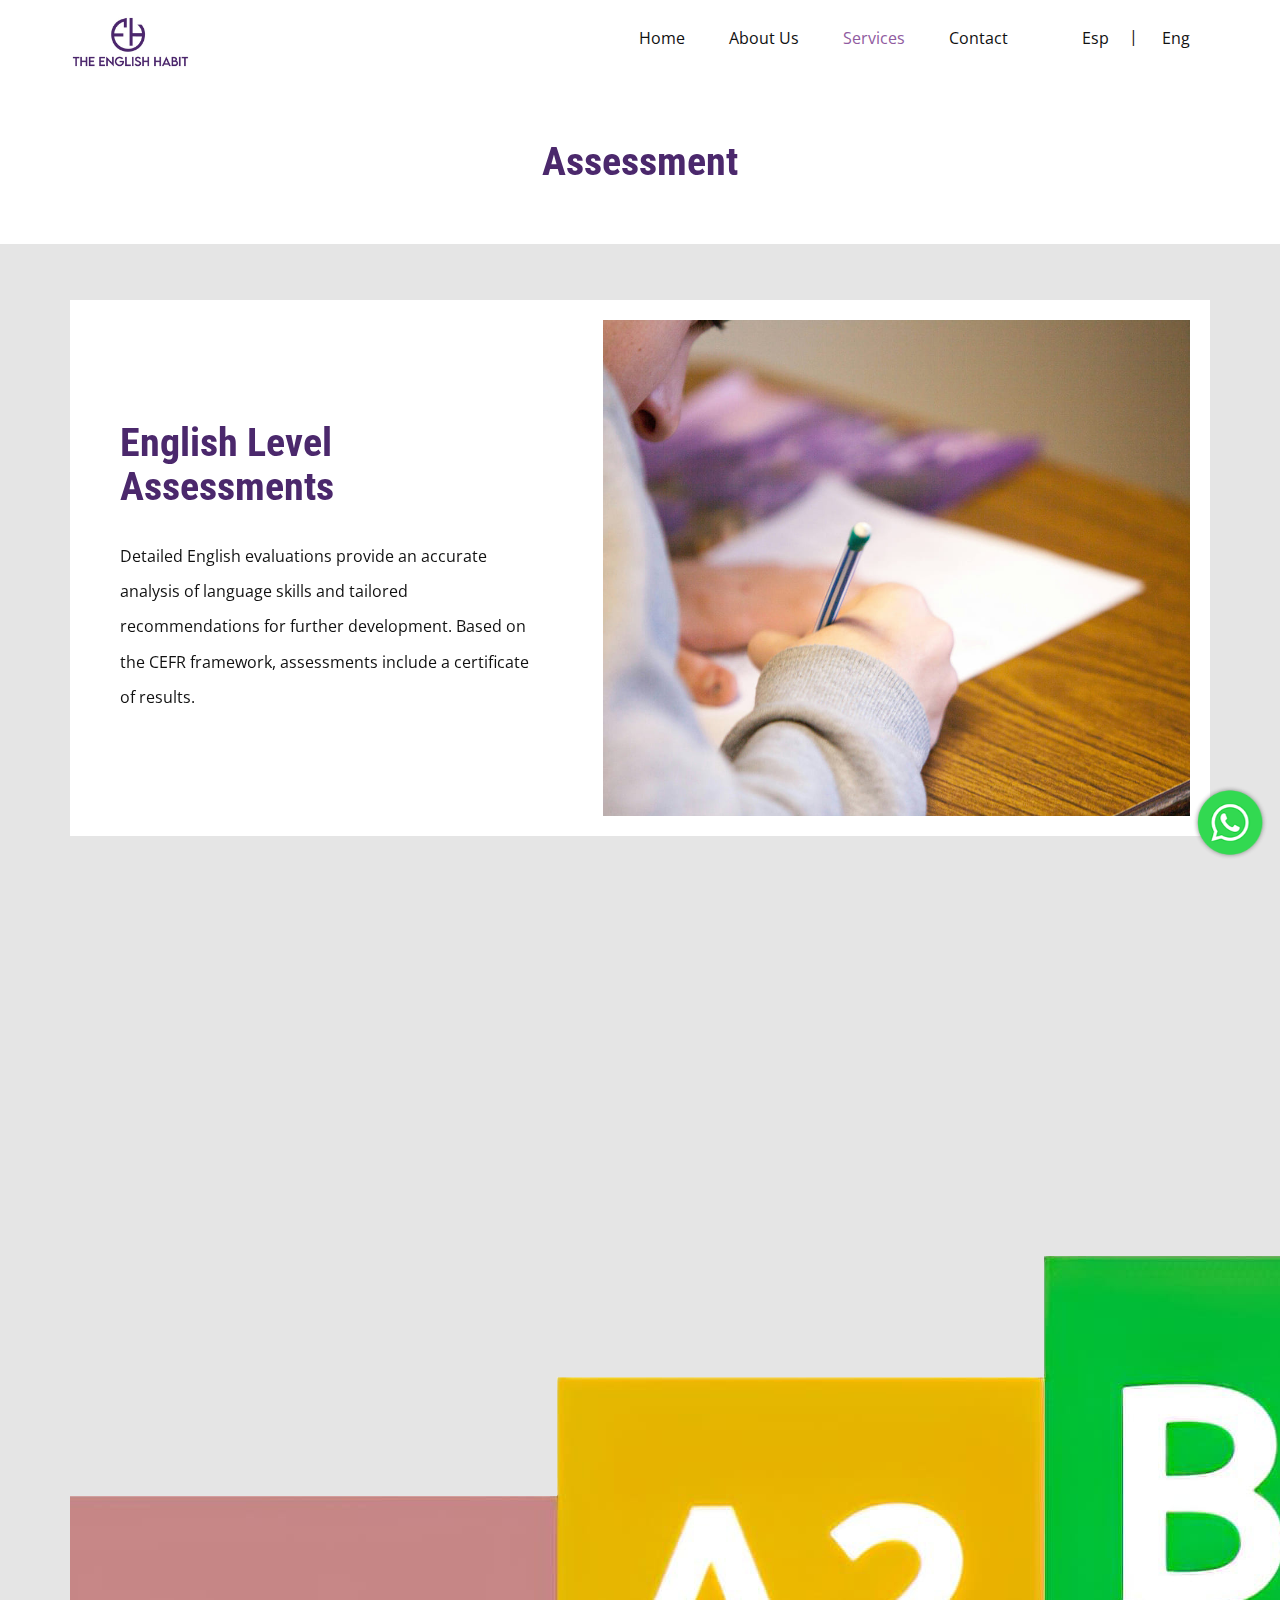
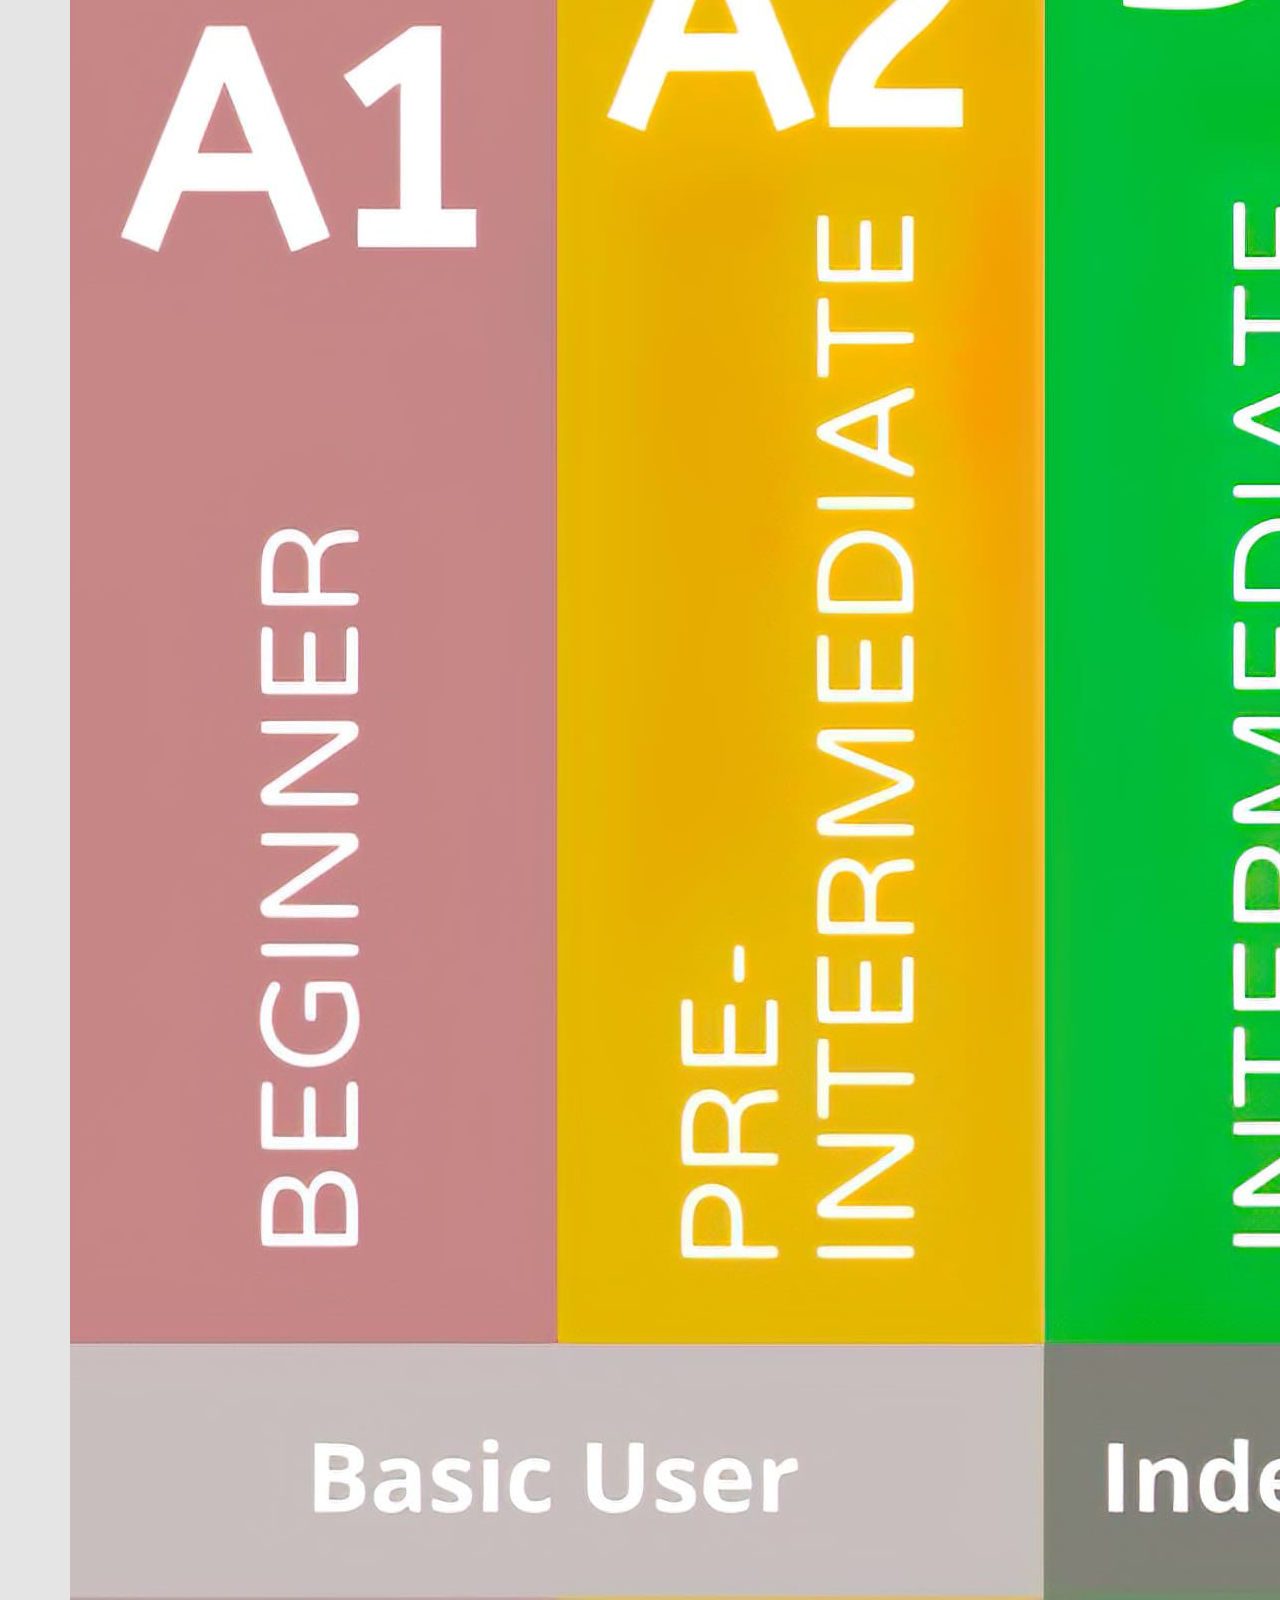
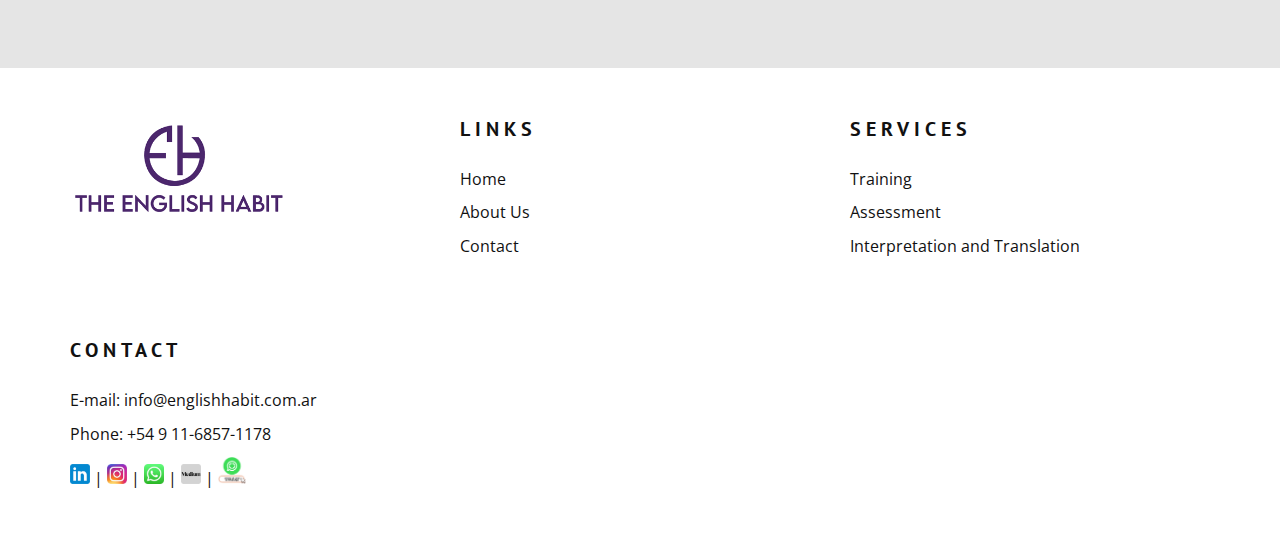
<file: english/assessment.html>
<!DOCTYPE html>
<html style="font-size: 16px;" lang="es"><head>
    <meta name="viewport" content="width=device-width, initial-scale=1.0">
    <meta charset="utf-8">
	<title>English Level Assessments | English Habit</title>
	<meta name="description" content="Detailed English evaluations provide an accurate analysis of language skills and tailored recommendations for further development. Based on the CEFR framework, assessments include a certificate of results.">
    <meta name="keywords" content="English Habit, Interpretation and Translation, Language services for businesses, traduccions, Assessments">
    <link rel="stylesheet" href="../nicepage.css" media="screen">
    <link rel="stylesheet" href="../Destino.css" media="screen">
	<link rel="stylesheet" href="../index.css" media="screen">
    <script class="u-script" type="text/javascript" src="../jquery.js" defer=""></script>
    <script class="u-script" type="text/javascript" src="../nicepage.js" defer=""></script>
    <meta name="generator" content="English Habit">
	
	<link rel="apple-touch-icon" sizes="57x57" href="../favicon/apple-icon-57x57.png">
<link rel="apple-touch-icon" sizes="60x60" href="../favicon/apple-icon-60x60.png">
<link rel="apple-touch-icon" sizes="72x72" href="../favicon/apple-icon-72x72.png">
<link rel="apple-touch-icon" sizes="76x76" href="../favicon/apple-icon-76x76.png">
<link rel="apple-touch-icon" sizes="114x114" href="../favicon/apple-icon-114x114.png">
<link rel="apple-touch-icon" sizes="120x120" href="../favicon/apple-icon-120x120.png">
<link rel="apple-touch-icon" sizes="144x144" href="../favicon/apple-icon-144x144.png">
<link rel="apple-touch-icon" sizes="152x152" href="../favicon/apple-icon-152x152.png">
<link rel="apple-touch-icon" sizes="180x180" href="../favicon/apple-icon-180x180.png">
<link rel="icon" type="image/png" sizes="192x192"  href="../favicon/android-icon-192x192.png">
<link rel="icon" type="image/png" sizes="32x32" href="../favicon/favicon-32x32.png">
<link rel="icon" type="image/png" sizes="96x96" href="../favicon/favicon-96x96.png">
<link rel="icon" type="image/png" sizes="16x16" href="../favicon/favicon-16x16.png">
<link rel="manifest" href="..//manifest.json">
<meta name="msapplication-TileColor" content="#ffffff">
<meta name="msapplication-TileImage" content="..//ms-icon-144x144.png">
<meta name="theme-color" content="#ffffff">
    

    <link id="u-theme-google-font" rel="stylesheet" href="https://fonts.googleapis.com/css?family=Roboto+Condensed:100,100i,200,200i,300,300i,400,400i,500,500i,600,600i,700,700i,800,800i,900,900i|Open+Sans:300,300i,400,400i,500,500i,600,600i,700,700i,800,800i">
    <link id="u-page-google-font" rel="stylesheet" href="https://fonts.googleapis.com/css?family=PT+Sans:400,400i,700,700i|Roboto+Condensed:100,100i,200,200i,300,300i,400,400i,500,500i,600,600i,700,700i,800,800i,900,900i|Oswald:200,300,400,500,600,700|PT+Sans:400,400i,700,700i">
    <script type="application/ld+json">{
		"@context": "http://schema.org",
		"@type": "Organization",
		"name": "",
		"logo": "../images/default-logo.jpg"
	}</script>

    <meta name="theme-color" content="#4b286c">
    <meta property="og:title" content="Servicios de Idiomas para empresas | English Habit">
    <meta property="og:type" content="website">
	<meta property="og:image" content="https://englishhabit.com.ar/images/logo.jpg" />
  <meta data-intl-tel-input-cdn-path="intlTelInput/"></head>
  <body data-path-to-root="./" data-include-products="false" class="u-body u-xl-mode" data-lang="es"><header class="u-clearfix u-header u-header" id="sec-2041"><div class="u-clearfix u-sheet u-valign-middle u-sheet-1">
        <a href="index.html" class="u-image u-logo u-image-1">
          <img src="../images/logo.jpg" class="u-logo-image u-logo-image-1">
        </a>
        <nav class="u-menu u-menu-dropdown u-offcanvas u-menu-1">
          <div class="menu-collapse" style="font-size: 1rem; letter-spacing: 0px;">
            <a class="u-button-style u-custom-left-right-menu-spacing u-custom-padding-bottom u-custom-top-bottom-menu-spacing u-hamburger-link u-nav-link u-text-active-palette-1-base u-text-hover-palette-2-base" href="#">
              <svg class="u-svg-link" viewBox="0 0 24 24"><use xlink:href="#menu-hamburger"></use></svg>
              <svg class="u-svg-content" version="1.1" id="menu-hamburger" viewBox="0 0 16 16" x="0px" y="0px" xmlns:xlink="http://www.w3.org/1999/xlink" xmlns="http://www.w3.org/2000/svg"><g><rect y="1" width="16" height="2"></rect><rect y="7" width="16" height="2"></rect><rect y="13" width="16" height="2"></rect>
</g></svg>
            </a>
          </div>
 
		  
          <div class="u-custom-menu u-nav-container">
            <ul class="u-nav u-unstyled u-nav-1">
			<li class="u-nav-item"><a class="u-button-style u-nav-link u-text-active-palette-1-base u-text-hover-palette-2-base" href="index.html" style="padding: 10px 20px;">Home</a></li>
			<li class="u-nav-item"><a class="u-button-style u-nav-link u-text-active-palette-1-base u-text-hover-palette-2-base" href="about-us.html" style="padding: 10px 20px;">About Us</a></li>
			<li class="u-nav-item"><a class="u-button-style u-nav-link u-text-active-palette-1-base u-text-hover-palette-2-base" href="#" style="padding: 10px 20px;">Services</a>
			<div class="u-nav-popup">
			<ul class="u-h-spacing-20 u-nav u-unstyled u-v-spacing-10">
			<li class="u-nav-item"><a class="u-button-style u-nav-link u-white" href="training.html">Training</a></li>
			<li class="u-nav-item"><a class="u-button-style u-nav-link u-white" href="assessment.html">Assessment</a></li>
			<li class="u-nav-item"><a class="u-button-style u-nav-link u-white" href="interpretation_and_translation.html">Interpretation and Translation</a></li>
			</ul>
			</div>
			</li>
			<li class="u-nav-item"><a class="u-button-style u-nav-link u-text-active-palette-1-base u-text-hover-palette-2-base" href="contact.html" style="padding: 10px 20px;">Contact</a></li>
			<li class="u-nav-item"><a class="u-button-style u-nav-link u-text-active-palette-1-base u-text-hover-palette-2-base" href="../" style="padding: 10px 20px 10px 50px;">Esp</a></li>|
			<li class="u-nav-item"><a class="u-button-style u-nav-link u-text-active-palette-1-base u-text-hover-palette-2-base" href="#" style="padding: 10px 20px;">Eng</a></li>
			</ul>
          </div>
          <div class="u-custom-menu u-nav-container-collapse">
            <div class="u-black u-container-style u-inner-container-layout u-opacity u-opacity-95 u-sidenav">
              <div class="u-inner-container-layout u-sidenav-overflow">
                <div class="u-menu-close"></div>
                <ul class="u-align-center u-nav u-popupmenu-items u-unstyled u-nav-3">
				<li class="u-nav-item"><a class="u-button-style u-nav-link" href="index.html">Home</a></li>
				<li class="u-nav-item"><a class="u-button-style u-nav-link" href="about-us.html">About Us</a></li>
				<li class="u-nav-item"><a class="u-button-style u-nav-link" href="">Services</a>
				<div class="u-nav-popup">
				<ul class="u-h-spacing-20 u-nav u-unstyled u-v-spacing-10">
				<li class="u-nav-item"><a class="u-button-style u-nav-link" href="training.html">Training</a></li>
				<li class="u-nav-item"><a class="u-button-style u-nav-link" href="assessment.html">Assessment</a></li>
				<li class="u-nav-item"><a class="u-button-style u-nav-link" href="interpretation_and_translation.html">Interpretation and
Translation</a></li>
				</ul>
			    </div>
                </li>
				<li class="u-nav-item"><a class="u-button-style u-nav-link" href="contact.html">Contact</a></li>
				<li class="u-nav-item"><a class="u-button-style u-nav-link" href="../">Esp</a></li>
				<li class="u-nav-item"><a class="u-button-style u-nav-link" href="#">Eng</a></li>
			    </ul>
              </div>
            </div>
            <div class="u-black u-menu-overlay u-opacity u-opacity-70"></div>
          </div>
        </nav>
      </div></header>

	  
	  <section class="u-align-center u-clearfix u-container-align-center u-section-inter" id="carousel_ba1a" style="padding:40px 0;">
      <div class="u-clearfix u-sheet u-valign-middle u-sheet-1">
        <center><h2 class="u-align-center u-text u-text-default u-text-palette-3-base u-text-1" data-animation-name="customAnimationIn" data-animation-duration="1500"> Assessment</h2></center>

      </div>
    </section>
 

	<section class="u-clearfix u-container-align-center u-grey-10 u-valign-top u-section-7" id="carousel_1acf" style="padding-top:210px;">

      <div class="data-layout-selected u-clearfix u-gutter-0 u-layout-wrap u-layout-wrap-1">
        <div class="u-gutter-0 u-layout">
          <div class="u-layout-row">
            <div class="u-align-left u-container-align-left u-container-style u-layout-cell u-size-27 u-white u-layout-cell-1 animated customAnimationIn-played" data-animation-name="customAnimationIn" data-animation-duration="1500" data-animation-delay="500" style="will-change: transform, opacity; animation-duration: 1500ms;">
              <div class="u-container-layout u-valign-middle u-container-layout-1">
                <h2 class="u-text u-text-palette-3-base u-text-1"> English Level Assessments</h2>
                <p class="u-text u-text-default u-text-2" style="text-transform: none !important;">Detailed English evaluations provide an accurate analysis of language skills and tailored recommendations for further development. Based on the CEFR
				framework, assessments include a certificate of results.</p>
              </div>
            </div>
            <div class="u-container-style u-image u-layout-cell u-size-33 u-image-2 animated customAnimationIn-played" data-image-width="1380" data-image-height="920" data-animation-name="customAnimationIn" data-animation-duration="1500" data-animation-delay="250" style="will-change: transform, opacity; animation-duration: 1500ms;">
              <div class="u-border-20 u-border-white u-container-layout u-container-layout-2"></div>
            </div>
          </div>
        </div>
		
		<center><img src="../images/cefr.png" style="margin:50px 0 0 0;" class="cefr"></center>
		
      </div>
    </section>
	
	
    
    
<div style="padding-bottom: 50px;"  class="footer-background">
    <footer class="u-clearfix u-footer footer-background" id="sec-5124"><div class="u-clearfix u-sheet u-sheet-1" >
        <div class="data-layout-selected u-clearfix u-expanded-width u-gutter-30 u-layout-wrap u-layout-wrap-1">
          <div class="u-gutter-0 u-layout">
            <div class="u-layout-row">
			<div class="u-align-left u-container-align-left u-container-style u-layout-cell u-right-cell u-size-20 u-size-30-md u-layout-cell-3">
                <div class="u-container-layout u-valign-top u-container-layout-3">
                  <img src="../images/logo.png" style="margin-top:50px; max-width:60%;">
                </div>
              </div>
              <div class="u-align-left u-container-align-left u-container-style u-layout-cell u-left-cell u-size-20 u-size-30-md u-layout-cell-1">
                <div class="u-container-layout u-valign-top u-container-layout-1">
                  <h5 class="u-text u-text-1">Links</h5>
                  <u class="u-small-text u-text u-text-variant u-text-2" style=" text-decoration:none;">
				    <li style="list-style-type: none; text-decoration:none; margin-bottom:8px;"><a href="index.html" style=" text-decoration:none;">Home</a></li>
					<li style="list-style-type: none; text-decoration:none; margin-bottom:8px;"><a href="about-us.html" style=" text-decoration:none;">About Us</a></li>
					<li style="list-style-type: none; text-decoration:none;"><a href="contact.html" style=" text-decoration:none;">Contact</a></li>
				  </u>
                </div>
              </div>
              <div class="u-align-left u-container-align-left u-container-style u-layout-cell u-size-20 u-size-30-md u-layout-cell-2">
                <div class="u-container-layout u-valign-top u-container-layout-2">
                  <h5 class="u-text u-text-1">Services</h5>
                  <u class="u-small-text u-text u-text-variant u-text-2" style=" text-decoration:none;">
				    <li style="list-style-type: none; text-decoration:none;  margin-bottom:8px;"><a href="training.html" style=" text-decoration:none;">Training</a></li>
					<li style="list-style-type: none; text-decoration:none;  margin-bottom:8px;"><a href="assessment.html" style=" text-decoration:none;">Assessment</a></li>
					<li style="list-style-type: none; text-decoration:none;"><a href="interpretation_and_translation.html" style=" text-decoration:none;">Interpretation and Translation</a></li>
				  </u>
                </div>
              </div>
              <div class="u-align-left u-container-align-left u-container-style u-layout-cell u-right-cell u-size-20 u-size-30-md u-layout-cell-3">
                <div class="u-container-layout u-valign-top u-container-layout-3">
                  <h5 class="u-text u-text-1">Contact</h5>
				  <u class="u-small-text u-text u-text-variant u-text-2" style=" text-decoration:none;">
				    <li style="list-style-type: none; text-decoration:none; margin-bottom:8px;"><a href="mailto:info@englishhabit.com.ar" style=" text-decoration:none;">E-mail: info@englishhabit.com.ar</a></li>
					<li style="list-style-type: none; text-decoration:none; margin-bottom:8px;"><a href="tel:+5491168571178" style=" text-decoration:none;">Phone: +54 9 11-6857-1178</a></li>
					<li style="list-style-type: none; text-decoration:none;"><a href="https://www.linkedin.com/company/the-english-habit" style=" text-decoration:none;"><img src="../images/linkedin-logo.png" width="20"></a> | <a href="https://www.instagram.com/the.english.habit/" style=" text-decoration:none;"><img src="../images/instagram-logo.png" width="20"></a> | <a href="https://api.whatsapp.com/send?phone=5491168571178" target="_blank" style=" text-decoration:none;"><img src="../images/whatsapp-logo.png" width="20"></a> | <a href="https://medium.com/@theenglishhabit" style="color: #111111;"><img src="../images/medium-logo.png" style="width:20px;"></a>  | <a href="https://whatsapp.com/channel/0029VaV6Q3l42DcYEgibSR0a" style=" text-decoration:none;"><img src="../images/whatsapp-channel-logo.png" width="28"></a></li>
				  </u>
                </div>
              </div>
            </div>
          </div>
        </div>
      </div>
	  </footer>
	  </div>

	
	<a href="https://api.whatsapp.com/send?phone=5491168571178" target="_blank" class="boton-whatsapp" style="z-index:1000; cursor: pointer !important;" onclick="_gaq.push(['_trackEvent', 'Contacto', 'clic', 'whatsapp']);"><img src="../images/logo-whatsapp.png" style="z-index:1000; width:80px; cursor: pointer !important;"></a>
  
</body></html>
</file>
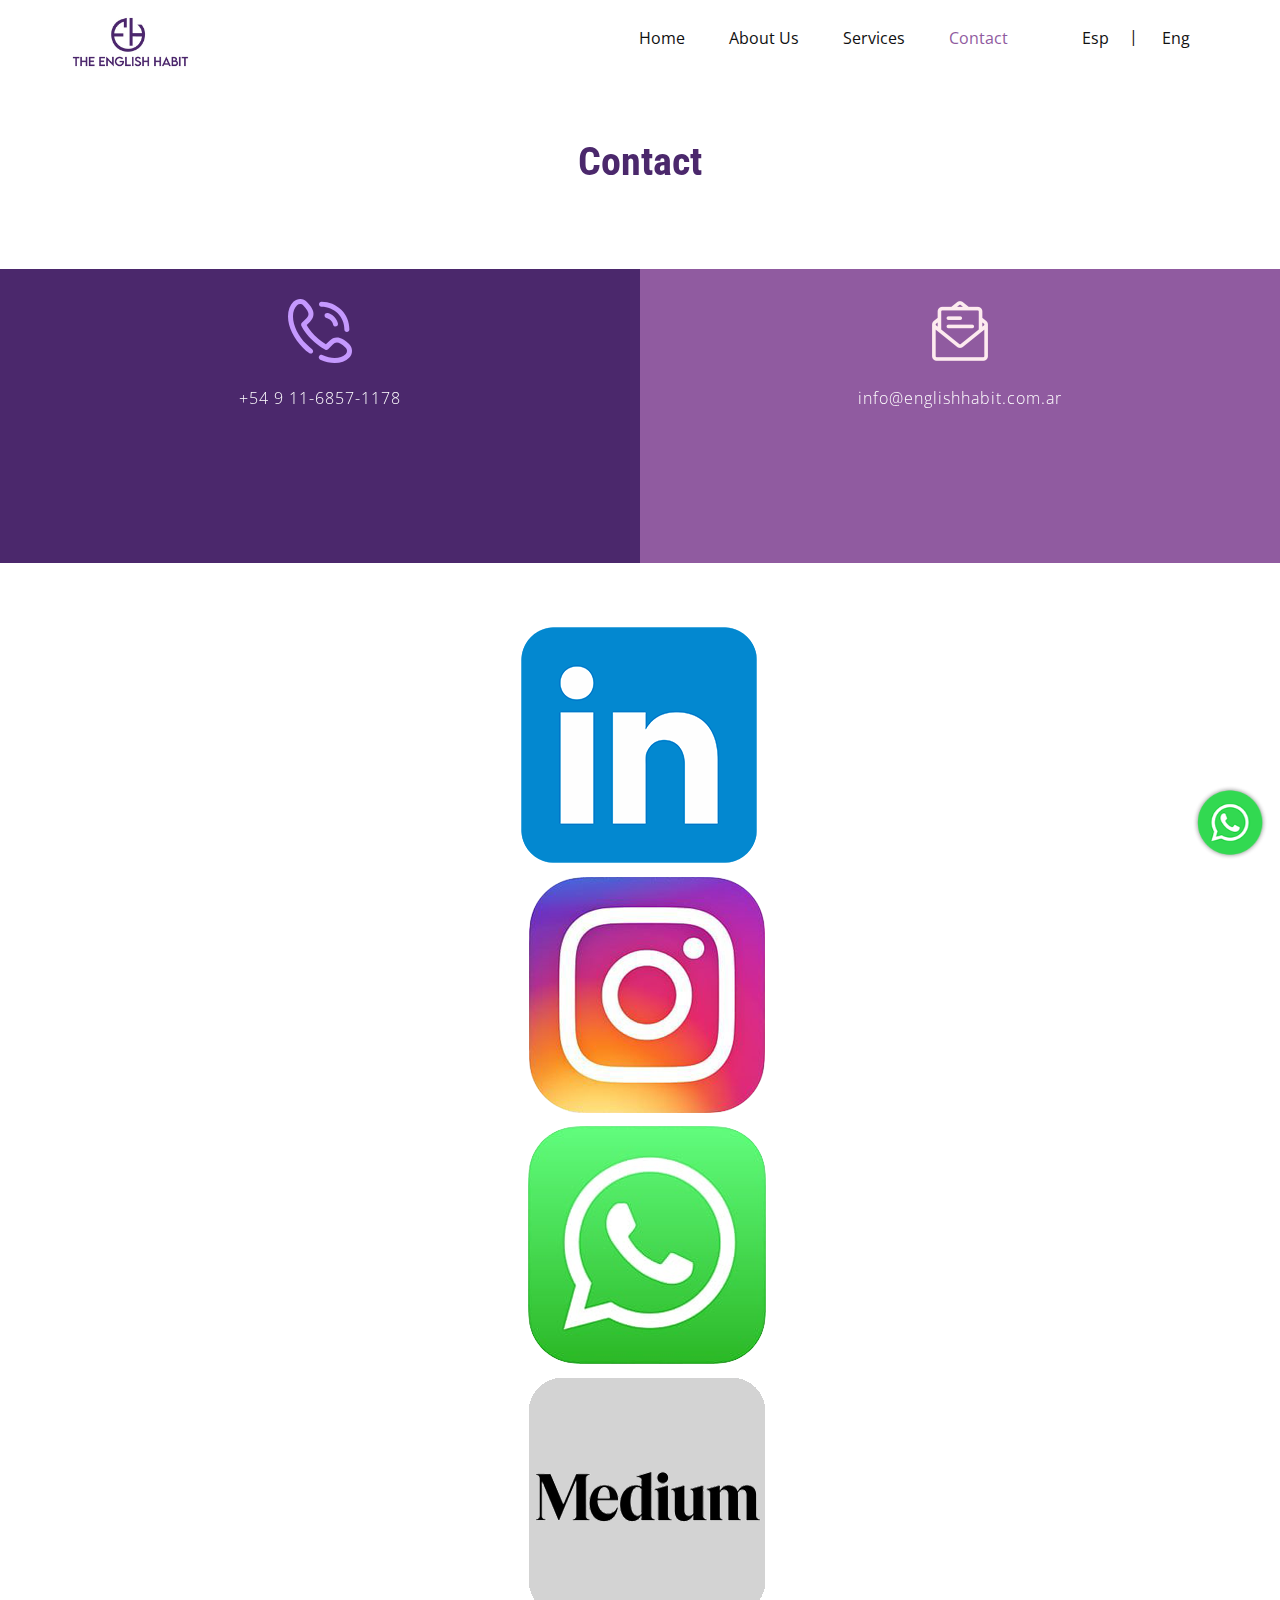
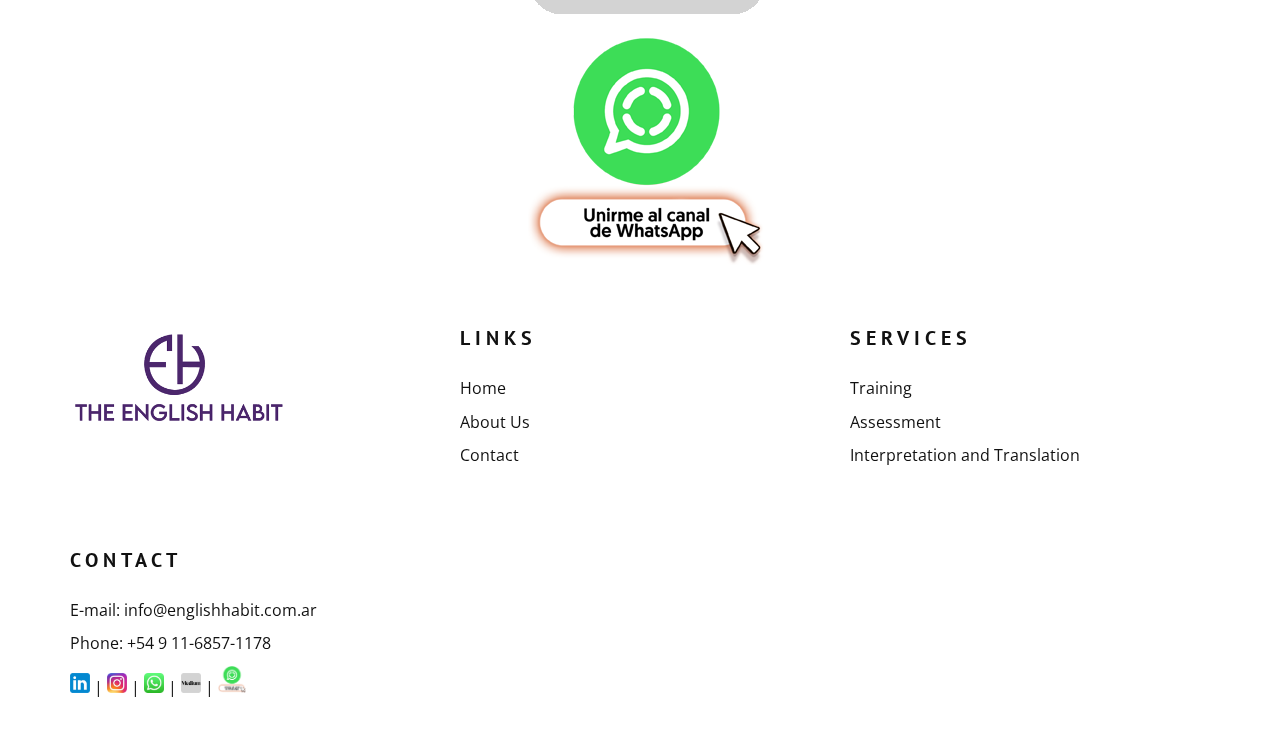
<file: english/contact.html>
<!DOCTYPE html>
<html style="font-size: 16px;" lang="es"><head>
    <meta name="viewport" content="width=device-width, initial-scale=1.0">
    <meta charset="utf-8">
	<title>Contact | English Habit</title>
	<meta name="description" content="At The English Habit, we specialize in creating customized language solutions for each company, transforming learning into a meaningful and practical experience in real-world contexts.">
    <meta name="keywords" content="English Habit, Interpretation and Translation, Language services for businesses, traduccions, Assessments">
    <link rel="stylesheet" href="../nicepage.css" media="screen">
    <link rel="stylesheet" href="../Destino.css" media="screen">
	<link rel="stylesheet" href="../index.css" media="screen">
    <script class="u-script" type="text/javascript" src="../jquery.js" defer=""></script>
    <script class="u-script" type="text/javascript" src="../nicepage.js" defer=""></script>
    <meta name="generator" content="English Habit">
	
	<link rel="apple-touch-icon" sizes="57x57" href="../favicon/apple-icon-57x57.png">
<link rel="apple-touch-icon" sizes="60x60" href="../favicon/apple-icon-60x60.png">
<link rel="apple-touch-icon" sizes="72x72" href="../favicon/apple-icon-72x72.png">
<link rel="apple-touch-icon" sizes="76x76" href="../favicon/apple-icon-76x76.png">
<link rel="apple-touch-icon" sizes="114x114" href="../favicon/apple-icon-114x114.png">
<link rel="apple-touch-icon" sizes="120x120" href="../favicon/apple-icon-120x120.png">
<link rel="apple-touch-icon" sizes="144x144" href="../favicon/apple-icon-144x144.png">
<link rel="apple-touch-icon" sizes="152x152" href="../favicon/apple-icon-152x152.png">
<link rel="apple-touch-icon" sizes="180x180" href="../favicon/apple-icon-180x180.png">
<link rel="icon" type="image/png" sizes="192x192"  href="../favicon/android-icon-192x192.png">
<link rel="icon" type="image/png" sizes="32x32" href="../favicon/favicon-32x32.png">
<link rel="icon" type="image/png" sizes="96x96" href="../favicon/favicon-96x96.png">
<link rel="icon" type="image/png" sizes="16x16" href="../favicon/favicon-16x16.png">
<link rel="manifest" href="..//manifest.json">
<meta name="msapplication-TileColor" content="#ffffff">
<meta name="msapplication-TileImage" content="..//ms-icon-144x144.png">
<meta name="theme-color" content="#ffffff">
    

    <link id="u-theme-google-font" rel="stylesheet" href="https://fonts.googleapis.com/css?family=Roboto+Condensed:100,100i,200,200i,300,300i,400,400i,500,500i,600,600i,700,700i,800,800i,900,900i|Open+Sans:300,300i,400,400i,500,500i,600,600i,700,700i,800,800i">
    <link id="u-page-google-font" rel="stylesheet" href="https://fonts.googleapis.com/css?family=PT+Sans:400,400i,700,700i|Roboto+Condensed:100,100i,200,200i,300,300i,400,400i,500,500i,600,600i,700,700i,800,800i,900,900i|Oswald:200,300,400,500,600,700|PT+Sans:400,400i,700,700i">
    <script type="application/ld+json">{
		"@context": "http://schema.org",
		"@type": "Organization",
		"name": "",
		"logo": "../images/logo.jpg"
	}</script>

    <meta name="theme-color" content="#4b286c">
    <meta property="og:title" content="Servicios de Idiomas para empresas | English Habit">
    <meta property="og:type" content="website">
	<meta property="og:image" content="https://englishhabit.com.ar/images/logo.jpg" />
  <meta data-intl-tel-input-cdn-path="intlTelInput/"></head>
  <body data-path-to-root="./" data-include-products="false" class="u-body u-xl-mode" data-lang="es"><header class="u-clearfix u-header u-header" id="sec-2041"><div class="u-clearfix u-sheet u-valign-middle u-sheet-1">
        <a href="index.html" class="u-image u-logo u-image-1">
          <img src="../images/logo.jpg" class="u-logo-image u-logo-image-1">
        </a>
        <nav class="u-menu u-menu-dropdown u-offcanvas u-menu-1">
          <div class="menu-collapse" style="font-size: 1rem; letter-spacing: 0px;">
            <a class="u-button-style u-custom-left-right-menu-spacing u-custom-padding-bottom u-custom-top-bottom-menu-spacing u-hamburger-link u-nav-link u-text-active-palette-1-base u-text-hover-palette-2-base" href="#">
              <svg class="u-svg-link" viewBox="0 0 24 24"><use xlink:href="#menu-hamburger"></use></svg>
              <svg class="u-svg-content" version="1.1" id="menu-hamburger" viewBox="0 0 16 16" x="0px" y="0px" xmlns:xlink="http://www.w3.org/1999/xlink" xmlns="http://www.w3.org/2000/svg"><g><rect y="1" width="16" height="2"></rect><rect y="7" width="16" height="2"></rect><rect y="13" width="16" height="2"></rect>
</g></svg>
            </a>
          </div>
 
		  
           <div class="u-custom-menu u-nav-container">
            <ul class="u-nav u-unstyled u-nav-1">
			<li class="u-nav-item"><a class="u-button-style u-nav-link u-text-active-palette-1-base u-text-hover-palette-2-base" href="index.html" style="padding: 10px 20px;">Home</a></li>
			<li class="u-nav-item"><a class="u-button-style u-nav-link u-text-active-palette-1-base u-text-hover-palette-2-base" href="about-us.html" style="padding: 10px 20px;">About Us</a></li>
			<li class="u-nav-item"><a class="u-button-style u-nav-link u-text-active-palette-1-base u-text-hover-palette-2-base" href="#" style="padding: 10px 20px;">Services</a>
			<div class="u-nav-popup">
			<ul class="u-h-spacing-20 u-nav u-unstyled u-v-spacing-10">
			<li class="u-nav-item"><a class="u-button-style u-nav-link u-white" href="training.html">Training</a></li>
			<li class="u-nav-item"><a class="u-button-style u-nav-link u-white" href="assessment.html">Assessment</a></li>
			<li class="u-nav-item"><a class="u-button-style u-nav-link u-white" href="interpretation_and_translation.html">Interpretation and Translation</a></li>
			</ul>
			</div>
			</li>
			<li class="u-nav-item"><a class="u-button-style u-nav-link u-text-active-palette-1-base u-text-hover-palette-2-base" href="contact.html" style="padding: 10px 20px;">Contact</a></li>
			<li class="u-nav-item"><a class="u-button-style u-nav-link u-text-active-palette-1-base u-text-hover-palette-2-base" href="../" style="padding: 10px 20px 10px 50px;">Esp</a></li>|
			<li class="u-nav-item"><a class="u-button-style u-nav-link u-text-active-palette-1-base u-text-hover-palette-2-base" href="#" style="padding: 10px 20px;">Eng</a></li>
			</ul>
          </div>
          <div class="u-custom-menu u-nav-container-collapse">
            <div class="u-black u-container-style u-inner-container-layout u-opacity u-opacity-95 u-sidenav">
              <div class="u-inner-container-layout u-sidenav-overflow">
                <div class="u-menu-close"></div>
                <ul class="u-align-center u-nav u-popupmenu-items u-unstyled u-nav-3">
				<li class="u-nav-item"><a class="u-button-style u-nav-link" href="index.html">Home</a></li>
				<li class="u-nav-item"><a class="u-button-style u-nav-link" href="about-us.html">About Us</a></li>
				<li class="u-nav-item"><a class="u-button-style u-nav-link" href="">Services</a>
				<div class="u-nav-popup">
				<ul class="u-h-spacing-20 u-nav u-unstyled u-v-spacing-10">
				<li class="u-nav-item"><a class="u-button-style u-nav-link" href="training.html">Training</a></li>
				<li class="u-nav-item"><a class="u-button-style u-nav-link" href="assessment.html">Assessment</a></li>
				<li class="u-nav-item"><a class="u-button-style u-nav-link" href="interpretation_and_translation.html">Interpretation and
Translation</a></li>
				</ul>
			    </div>
                </li>
				<li class="u-nav-item"><a class="u-button-style u-nav-link" href="contact.html">Contact</a></li>
				<li class="u-nav-item"><a class="u-button-style u-nav-link" href="../">Esp</a></li>
				<li class="u-nav-item"><a class="u-button-style u-nav-link" href="#">Eng</a></li>
			    </ul>
              </div>
            </div>
            <div class="u-black u-menu-overlay u-opacity u-opacity-70"></div>
          </div>
        </nav>
      </div></header>

    <section class="u-align-center u-clearfix u-container-align-center u-section-inter" id="carousel_ba1a" style="padding:40px 0 20px 0;">
      <div class="u-clearfix u-sheet u-valign-middle u-sheet-1">
        <center><h2 class="u-align-center u-text u-text-default u-text-palette-3-base u-text-1 animated customAnimationIn-played" data-animation-name="customAnimationIn" data-animation-duration="1500" style="will-change: transform, opacity; animation-duration: 1500ms;"> Contact</h2></center>

      </div>
    </section>

    
	<section class="u-align-center u-clearfix u-container-align-center u-valign-bottom u-section-10" id="carousel_7906">
      <div class="u-expanded-width u-list u-list-1">
        <div class="u-repeater u-repeater-10">
          <div class="u-align-center-sm u-align-center-xs u-align-left-lg u-align-left-md u-align-left-xl u-container-align-center-sm u-container-align-center-xs u-container-align-left-lg u-container-align-left-md u-container-align-left-xl u-container-style u-custom-item u-list-item u-palette-3-base u-repeater-item u-list-item-1 animated customAnimationIn-played" data-animation-name="customAnimationIn" data-animation-duration="1500" data-animation-delay="500" style="will-change: transform, opacity; animation-duration: 1500ms; text-align:center;">
            <div class="u-container-layout u-similar-container u-valign-top u-container-layout-1">
              <center>
			  <span class="u-align-center-sm u-align-center-xs u-align-left-lg u-align-left-md u-align-left-xl u-custom-item u-icon u-icon-circle u-text-palette-3-light-2 u-icon-1">
                <svg class="u-svg-link" preserveAspectRatio="xMidYMin slice" viewBox="0 0 511.999 511.999" style=""><use xlink:href="#svg-ba69"></use></svg>
                <svg class="u-svg-content" viewBox="0 0 511.999 511.999" x="0px" y="0px" id="svg-ba69" style="enable-background:new 0 0 511.999 511.999;"><g><g><g><path d="M267.998,61.092c0.337,0,0.665-0.002,1-0.002c48.74,0,94.412,18.844,128.686,53.118     c34.557,34.557,53.459,80.618,53.225,129.697c-0.052,11.045,8.859,20.042,19.905,20.095c0.033,0,0.064,0,0.097,0     c10.999,0,19.944-8.892,19.997-19.905c0.285-59.837-22.778-116.009-64.94-158.172C384.134,44.088,328.43,21.09,269.004,21.09     c-0.365,0-0.733,0.001-1.099,0.002c-11.046,0.053-19.957,9.05-19.905,20.095C248.053,52.2,256.997,61.092,267.998,61.092z"></path><path d="M511.949,412.553c-0.714-19.805-8.964-38.287-23.229-52.042c-27.931-26.933-51.332-42.481-73.646-48.929     c-30.75-8.887-59.226-0.805-84.641,24.016c-0.038,0.037-0.077,0.075-0.115,0.113l-27.066,26.865     c-16.811-9.444-49.491-30.227-85.234-65.971l-2.632-2.63c-35.508-35.507-56.423-68.373-65.939-85.253l26.839-27.041     c0.038-0.038,0.075-0.076,0.113-0.115c24.821-25.414,32.902-53.892,24.016-84.64c-6.448-22.313-21.995-45.715-48.929-73.646     C137.731,9.015,119.249,0.765,99.446,0.051C79.647-0.662,60.614,6.232,45.865,19.472l-0.574,0.516     c-0.267,0.239-0.527,0.486-0.78,0.739c-29.36,29.358-44.75,70.46-44.508,118.861c0.41,82.22,45.599,176.249,120.879,251.528     c0.063,0.063,0.125,0.124,0.188,0.186c14.152,14.132,30.22,28.116,47.762,41.567c8.765,6.721,21.319,5.063,28.041-3.702     c6.721-8.766,5.064-21.32-3.702-28.041c-16.236-12.448-31.041-25.333-44.004-38.296c-0.062-0.062-0.124-0.124-0.187-0.185     C81.095,294.683,40.361,211.239,40.002,139.387c-0.186-37.276,11.027-68.389,32.431-90.014l0.153-0.138     c14.538-13.048,36.548-12.254,50.108,1.808c51.781,53.698,48.031,79.049,25.151,102.511l-37.074,37.353     c-5.814,5.858-7.433,14.686-4.075,22.226c0.941,2.114,23.709,52.427,80.414,109.132l2.632,2.629     c56.698,56.699,107.011,79.466,109.125,80.408c7.54,3.359,16.368,1.739,22.226-4.075l37.346-37.068     c23.466-22.883,48.818-26.638,102.518,25.145c14.062,13.56,14.856,35.57,1.81,50.105l-0.141,0.157     c-21.45,21.229-52.231,32.433-89.102,32.433c-0.303,0-0.608,0-0.912-0.002c-29.471-0.147-63.598-8.226-98.689-23.362     c-10.142-4.376-21.911,0.3-26.286,10.443c-4.375,10.142,0.301,21.911,10.443,26.286c40.562,17.496,79.029,26.456,114.332,26.633     c0.375,0.001,0.748,0.002,1.122,0.002c47.914-0.001,88.608-15.379,117.738-44.51c0.254-0.254,0.5-0.513,0.739-0.78l0.519-0.577     C505.766,451.385,512.663,432.357,511.949,412.553z"></path><path d="M369.457,142.549c-21.453-21.454-42.043-27.147-51.939-29.884c-10.649-2.945-21.663,3.299-24.607,13.946     c-2.944,10.646,3.299,21.663,13.946,24.607c8.092,2.238,20.32,5.62,34.316,19.615c13.473,13.473,17.052,25.636,19.421,33.685     l0.289,0.979c2.574,8.697,10.538,14.329,19.169,14.329c1.88,0.001,3.792-0.267,5.686-0.828     c10.591-3.135,16.636-14.263,13.5-24.854l-0.271-0.918C395.882,182.744,390.14,163.232,369.457,142.549z"></path>
</g>
</g>
</g></svg>
              </span></center>
             <!-- <h4 class="u-align-center-sm u-align-center-xs u-align-left-lg u-align-left-md u-align-left-xl u-custom-item u-text u-text-3" style="text-align:center;">Llamanos</h4>-->
              <p class="u-align-center-sm u-align-center-xs u-align-left-lg u-align-left-md u-align-left-xl u-text u-text-4" style="text-align:center; color: #111111;">
                <a class="u-active-none u-border-none u-btn u-button-link u-button-style u-hover-none u-none u-text-active-palette-4-light-2 u-text-body-alt-color u-text-hover-palette-4-light-2 u-btn-2" href="tel:+5491168571178" style="font-weight: 100;">+54 9 11-6857-1178</a>
              </p>
            </div>
          </div>
          
          <div class="u-align-center-sm u-align-center-xs u-align-left-lg u-align-left-md u-align-left-xl u-container-align-center-sm u-container-align-center-xs u-container-align-left-lg u-container-align-left-md u-container-align-left-xl u-container-style u-custom-item u-list-item u-palette-2-base u-repeater-item u-list-item-3 animated customAnimationIn-played" data-animation-name="customAnimationIn" data-animation-duration="1500" data-animation-delay="500" style="will-change: transform, opacity; animation-duration: 1500ms;">
            <div class="u-container-layout u-similar-container u-valign-top u-container-layout-3">
              <span class="u-align-center-sm u-align-center-xs u-align-left-lg u-align-left-md u-align-left-xl u-custom-item u-file-icon u-icon u-icon-circle u-text-palette-2-light-3 u-icon-3">
                <center><img src="../images/7878296-6ae9bfd9.png" alt=""></center>
              </span>
             <!-- <h4 class="u-align-center-sm u-align-center-xs u-align-left-lg u-align-left-md u-align-left-xl u-custom-item u-text u-text-palette-2-light-3 u-text-7" style="text-align:center; ">Envíanos un correo electrónico</h4>-->
              <p class="u-align-center-sm u-align-center-xs u-align-left-lg u-align-left-md u-align-left-xl u-text u-text-8" style="text-align:center;">
                <a class="u-active-none u-btn u-button-link u-button-style u-hover-none u-none u-text-active-palette-4-light-2 u-text-body-alt-color u-text-hover-palette-4-light-2 u-btn-3" href="mailto: info@englishhabit.com.ar" data-animation-name="" data-animation-duration="0" data-animation-delay="0" data-animation-direction="" style="font-weight: 100;">  info@englishhabit.com.ar</a>
              </p>
            </div>
          </div>

          
        </div>
      </div>
	  
	  <div class="u-expanded-width u-list u-list-1">
	  
	 
	 <!--<h4 class="u-align-center-sm u-align-center-xs u-align-left-lg u-align-left-md u-align-left-xl u-custom-item u-text u-text-3" style="text-align: center;">Redes</h4>-->
	  
        <div class="u-repeater u-repeater-1">
		
		
		
          <div class="u-align-center-sm u-align-center-xs u-align-left-lg u-align-left-md u-align-left-xl u-container-align-center-sm u-container-align-center-xs u-container-align-left-lg u-container-align-left-md u-container-align-left-xl u-container-style u-custom-item u-list-item u-palette-3-base u-repeater-item u-list-item-1 animated customAnimationIn-played display_none_contacto" data-animation-name="customAnimationIn" data-animation-duration="1500" data-animation-delay="500" style="will-change: transform, opacity; animation-duration: 1500ms;">
            <div class="u-container-layout u-similar-container u-valign-top u-container-layout-1" style="background-color: #fff!important; padding:0px;">
              
              
              <p class="u-align-center-sm u-align-center-xs u-align-left-lg u-align-left-md u-align-left-xl u-text u-text-4" style="font-weight:100; text-align:center; color:#111111;">
                
              </p>
            </div>
          </div>
		  
		  <div class="u-align-center-sm u-align-center-xs u-align-left-lg u-align-left-md u-align-left-xl u-container-align-center-sm u-container-align-center-xs u-container-align-left-lg u-container-align-left-md u-container-align-left-xl u-container-style u-custom-item u-list-item u-palette-3-base u-repeater-item u-list-item-1 animated customAnimationIn-played" data-animation-name="customAnimationIn" data-animation-duration="1500" data-animation-delay="500" style="will-change: transform, opacity; animation-duration: 1500ms;">
            <div class="u-container-layout u-similar-container u-valign-top u-container-layout-1" style="background-color: #fff!important; padding:0px;">
              
              
              <p class="u-align-center-sm u-align-center-xs u-align-left-lg u-align-left-md u-align-left-xl u-text u-text-4" style="font-weight:100; text-align:center; color:#111111;">
                 <a href="https://www.linkedin.com/company/the-english-habit" style="color: #111111;"><img src="../images/linkedin-logo.png" class="logos_contacto"></a>
				 <a href="https://www.instagram.com/the.english.habit/" style="color: #111111;"><img src="../images/instagram-logo.png" class="logos_contacto" style=" margin-left:16px;"></a>
				 <a href="https://api.whatsapp.com/send?phone=+5491168571178" style="color: #111111;"><img src="../images/whatsapp-logo.png" class="logos_contacto" style="margin-left:16px;"></a>
				 <a href="https://medium.com/@theenglishhabit" style="color: #111111;"><img src="../images/medium-logo.png" class="logos_contacto" style="margin-left:16px;"></a>
				 <a href="https://whatsapp.com/channel/0029VaV6Q3l42DcYEgibSR0a" style="color: #111111;"><img src="../images/whatsapp-channel-logo.png" class="logos_contacto" style="margin-left:16px;"></a>
              </p>
			  
            </div>
          </div>
		  
		  <div class="u-align-center-sm u-align-center-xs u-align-left-lg u-align-left-md u-align-left-xl u-container-align-center-sm u-container-align-center-xs u-container-align-left-lg u-container-align-left-md u-container-align-left-xl u-container-style u-custom-item u-list-item u-palette-3-base u-repeater-item u-list-item-1 animated customAnimationIn-played display_none_contacto" data-animation-name="customAnimationIn" data-animation-duration="1500" data-animation-delay="500" style="will-change: transform, opacity; animation-duration: 1500ms;">
            <div class="u-container-layout u-similar-container u-valign-top u-container-layout-1" style="background-color: #fff!important;  padding:0px;">
              
              
              <p class="u-align-center-sm u-align-center-xs u-align-left-lg u-align-left-md u-align-left-xl u-text u-text-4" style="font-weight:100; text-align:center; color:#111111;">
                
              </p>
            </div>
          </div>
          
        </div>
      </div>

    </section>
    
<div style="padding-bottom: 50px;"  class="footer-background">
    <footer class="u-clearfix u-footer footer-background" id="sec-5124"><div class="u-clearfix u-sheet u-sheet-1" >
        <div class="data-layout-selected u-clearfix u-expanded-width u-gutter-30 u-layout-wrap u-layout-wrap-1">
          <div class="u-gutter-0 u-layout">
            <div class="u-layout-row">
			<div class="u-align-left u-container-align-left u-container-style u-layout-cell u-right-cell u-size-20 u-size-30-md u-layout-cell-3">
                <div class="u-container-layout u-valign-top u-container-layout-3">
                  <img src="../images/logo.png" style="margin-top:50px; max-width:60%;">
                </div>
              </div>
              <div class="u-align-left u-container-align-left u-container-style u-layout-cell u-left-cell u-size-20 u-size-30-md u-layout-cell-1">
                <div class="u-container-layout u-valign-top u-container-layout-1">
                  <h5 class="u-text u-text-1">Links</h5>
                  <u class="u-small-text u-text u-text-variant u-text-2" style=" text-decoration:none;">
				    <li style="list-style-type: none; text-decoration:none; margin-bottom:8px;"><a href="index.html" style=" text-decoration:none;">Home</a></li>
					<li style="list-style-type: none; text-decoration:none; margin-bottom:8px;"><a href="about-us.html" style=" text-decoration:none;">About Us</a></li>
					<li style="list-style-type: none; text-decoration:none;"><a href="contact.html" style=" text-decoration:none;">Contact</a></li>
				  </u>
                </div>
              </div>
              <div class="u-align-left u-container-align-left u-container-style u-layout-cell u-size-20 u-size-30-md u-layout-cell-2">
                <div class="u-container-layout u-valign-top u-container-layout-2">
                  <h5 class="u-text u-text-1">Services</h5>
                  <u class="u-small-text u-text u-text-variant u-text-2" style=" text-decoration:none;">
				    <li style="list-style-type: none; text-decoration:none;  margin-bottom:8px;"><a href="training.html" style=" text-decoration:none;">Training</a></li>
					<li style="list-style-type: none; text-decoration:none;  margin-bottom:8px;"><a href="assessment.html" style=" text-decoration:none;">Assessment</a></li>
					<li style="list-style-type: none; text-decoration:none;"><a href="interpretation_and_translation.html" style=" text-decoration:none;">Interpretation and Translation</a></li>
				  </u>
                </div>
              </div>
              <div class="u-align-left u-container-align-left u-container-style u-layout-cell u-right-cell u-size-20 u-size-30-md u-layout-cell-3">
                <div class="u-container-layout u-valign-top u-container-layout-3">
                  <h5 class="u-text u-text-1">Contact</h5>
				  <u class="u-small-text u-text u-text-variant u-text-2" style=" text-decoration:none;">
				    <li style="list-style-type: none; text-decoration:none; margin-bottom:8px;"><a href="mailto:info@englishhabit.com.ar" style=" text-decoration:none;">E-mail: info@englishhabit.com.ar</a></li>
					<li style="list-style-type: none; text-decoration:none; margin-bottom:8px;"><a href="tel:+5491168571178" style=" text-decoration:none;">Phone: +54 9 11-6857-1178</a></li>
					<li style="list-style-type: none; text-decoration:none;"><a href="https://www.linkedin.com/company/the-english-habit" style=" text-decoration:none;"><img src="../images/linkedin-logo.png" width="20"></a> | <a href="https://www.instagram.com/the.english.habit/" style=" text-decoration:none;"><img src="../images/instagram-logo.png" width="20"></a> | <a href="https://api.whatsapp.com/send?phone=5491168571178" target="_blank" style=" text-decoration:none;"><img src="../images/whatsapp-logo.png" width="20"></a> | <a href="https://medium.com/@theenglishhabit" style="color: #111111;"><img src="../images/medium-logo.png" style="width:20px;"></a>  | <a href="https://whatsapp.com/channel/0029VaV6Q3l42DcYEgibSR0a" style=" text-decoration:none;"><img src="../images/whatsapp-channel-logo.png" width="28"></a></li>
				  </u>
                </div>
              </div>
            </div>
          </div>
        </div>
      </div>
	  </footer>
	  </div>

	
	<a href="https://api.whatsapp.com/send?phone=5491168571178" target="_blank" class="boton-whatsapp" style="z-index:1000; cursor: pointer !important;" onclick="_gaq.push(['_trackEvent', 'Contacto', 'clic', 'whatsapp']);"><img src="../images/logo-whatsapp.png" style="z-index:1000; width:80px; cursor: pointer !important;"></a>
  
</body></html>
</file>
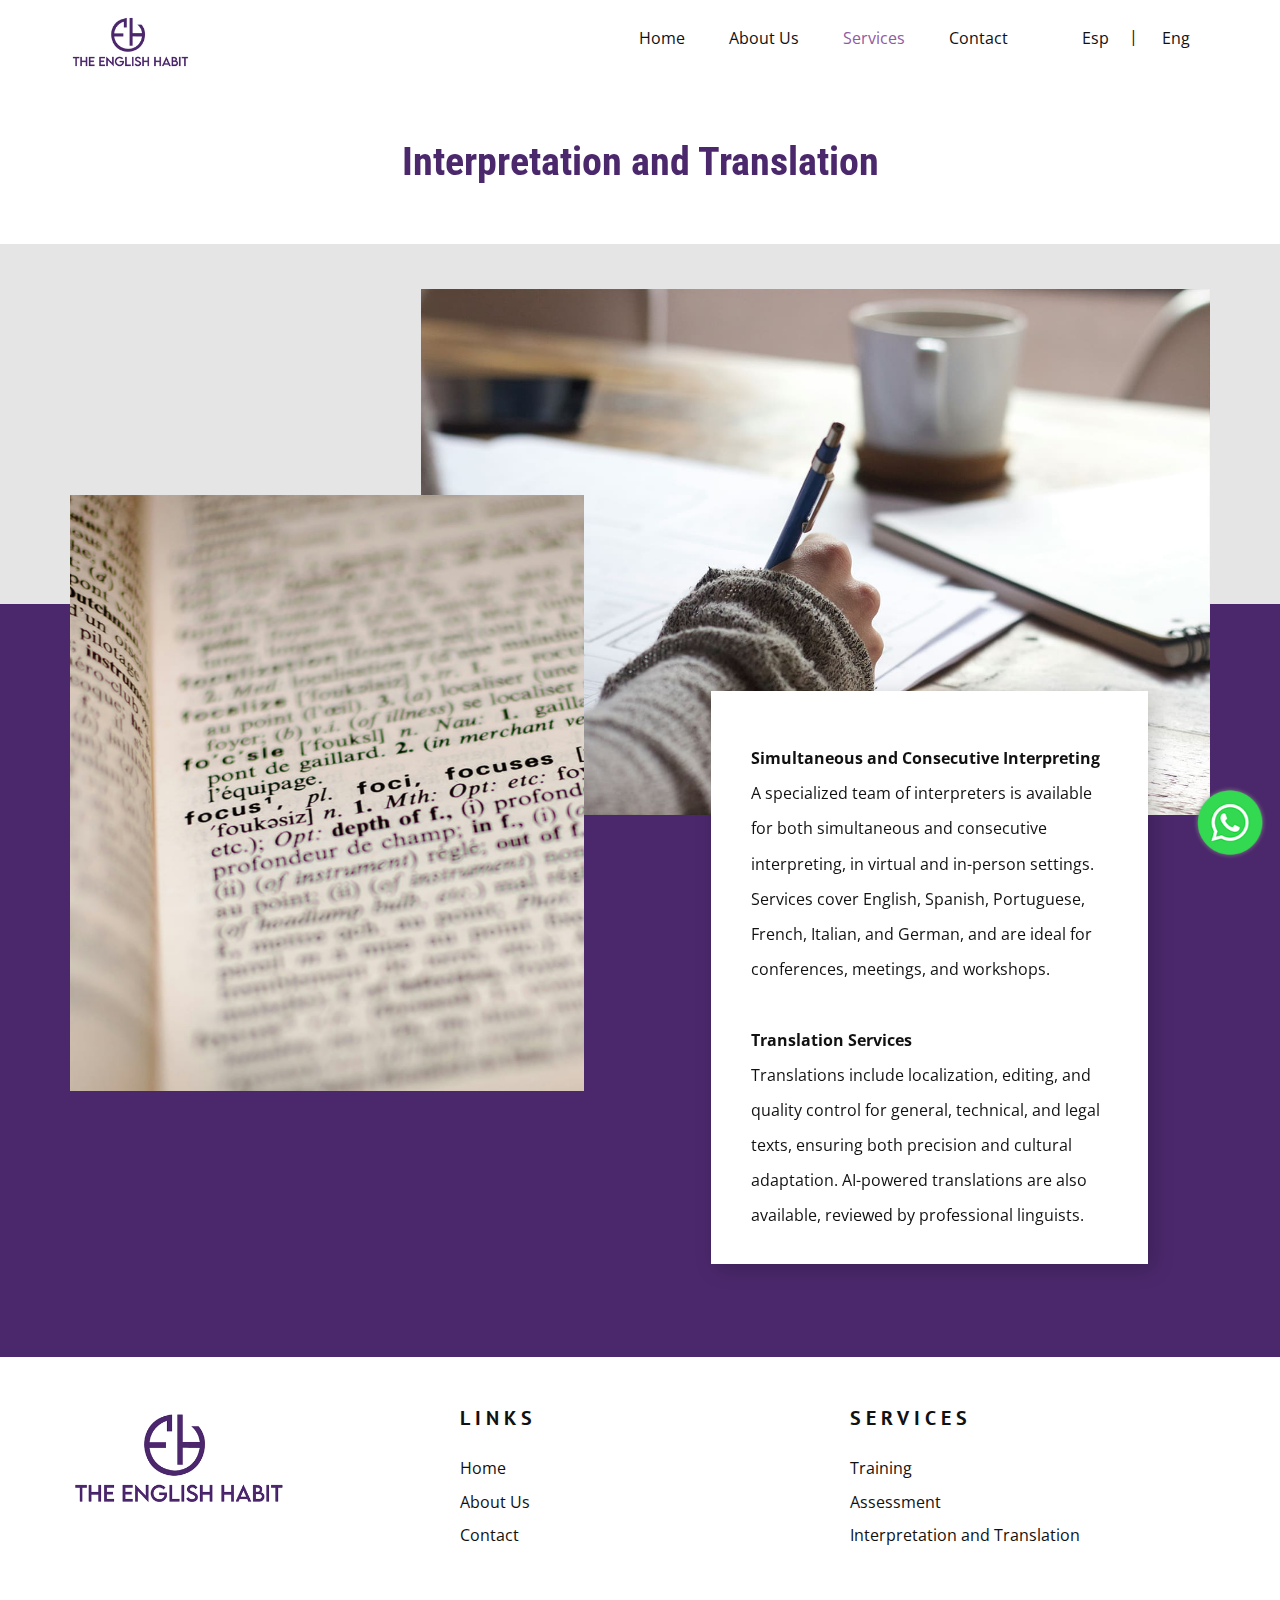
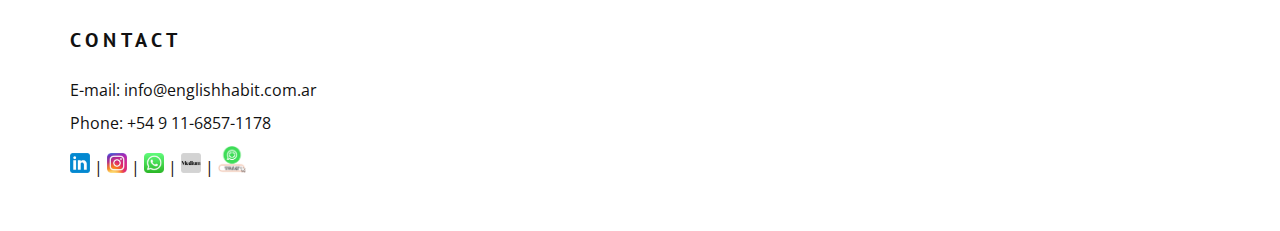
<file: english/interpretation_and_translation.html>
<!DOCTYPE html>
<html style="font-size: 16px;" lang="es"><head>
    <meta name="viewport" content="width=device-width, initial-scale=1.0">
    <meta charset="utf-8">
	<title>Interpretation and translation | English Habit</title>
	<meta name="description" content="We provide simultaneous and consecutive interpreting, translation services, contact us">
    <meta name="keywords" content="English Habit, Interpretation and Translation, Language services for businesses, traduccions, Assessments">
    <link rel="stylesheet" href="../nicepage.css" media="screen">
    <link rel="stylesheet" href="../Destino.css" media="screen">
	<link rel="stylesheet" href="../index.css" media="screen">
    <script class="u-script" type="text/javascript" src="../jquery.js" defer=""></script>
    <script class="u-script" type="text/javascript" src="../nicepage.js" defer=""></script>
    <meta name="generator" content="English Habit">
	
	<link rel="apple-touch-icon" sizes="57x57" href="../favicon/apple-icon-57x57.png">
<link rel="apple-touch-icon" sizes="60x60" href="../favicon/apple-icon-60x60.png">
<link rel="apple-touch-icon" sizes="72x72" href="../favicon/apple-icon-72x72.png">
<link rel="apple-touch-icon" sizes="76x76" href="../favicon/apple-icon-76x76.png">
<link rel="apple-touch-icon" sizes="114x114" href="../favicon/apple-icon-114x114.png">
<link rel="apple-touch-icon" sizes="120x120" href="../favicon/apple-icon-120x120.png">
<link rel="apple-touch-icon" sizes="144x144" href="../favicon/apple-icon-144x144.png">
<link rel="apple-touch-icon" sizes="152x152" href="../favicon/apple-icon-152x152.png">
<link rel="apple-touch-icon" sizes="180x180" href="../favicon/apple-icon-180x180.png">
<link rel="icon" type="image/png" sizes="192x192"  href="../favicon/android-icon-192x192.png">
<link rel="icon" type="image/png" sizes="32x32" href="../favicon/favicon-32x32.png">
<link rel="icon" type="image/png" sizes="96x96" href="../favicon/favicon-96x96.png">
<link rel="icon" type="image/png" sizes="16x16" href="../favicon/favicon-16x16.png">
<link rel="manifest" href="..//manifest.json">
<meta name="msapplication-TileColor" content="#ffffff">
<meta name="msapplication-TileImage" content="..//ms-icon-144x144.png">
<meta name="theme-color" content="#ffffff">
    

    <link id="u-theme-google-font" rel="stylesheet" href="https://fonts.googleapis.com/css?family=Roboto+Condensed:100,100i,200,200i,300,300i,400,400i,500,500i,600,600i,700,700i,800,800i,900,900i|Open+Sans:300,300i,400,400i,500,500i,600,600i,700,700i,800,800i">
    <link id="u-page-google-font" rel="stylesheet" href="https://fonts.googleapis.com/css?family=PT+Sans:400,400i,700,700i|Roboto+Condensed:100,100i,200,200i,300,300i,400,400i,500,500i,600,600i,700,700i,800,800i,900,900i|Oswald:200,300,400,500,600,700|PT+Sans:400,400i,700,700i">
    <script type="application/ld+json">{
		"@context": "http://schema.org",
		"@type": "Organization",
		"name": "",
		"logo": "../images/logo.jpg"
	}</script>
	
    <meta name="theme-color" content="#4b286c">
    <meta property="og:title" content="Servicios de Idiomas para empresas | English Habit">
    <meta property="og:type" content="website">
	<meta property="og:image" content="https://englishhabit.com.ar/images/logo.jpg" />
  <meta data-intl-tel-input-cdn-path="intlTelInput/"></head>
  <body data-path-to-root="./" data-include-products="false" class="u-body u-xl-mode" data-lang="es"><header class="u-clearfix u-header u-header" id="sec-2041"><div class="u-clearfix u-sheet u-valign-middle u-sheet-1">
        <a href="index.html" class="u-image u-logo u-image-1">
          <img src="../images/logo.jpg" class="u-logo-image u-logo-image-1">
        </a>
        <nav class="u-menu u-menu-dropdown u-offcanvas u-menu-1">
          <div class="menu-collapse" style="font-size: 1rem; letter-spacing: 0px;">
            <a class="u-button-style u-custom-left-right-menu-spacing u-custom-padding-bottom u-custom-top-bottom-menu-spacing u-hamburger-link u-nav-link u-text-active-palette-1-base u-text-hover-palette-2-base" href="#">
              <svg class="u-svg-link" viewBox="0 0 24 24"><use xlink:href="#menu-hamburger"></use></svg>
              <svg class="u-svg-content" version="1.1" id="menu-hamburger" viewBox="0 0 16 16" x="0px" y="0px" xmlns:xlink="http://www.w3.org/1999/xlink" xmlns="http://www.w3.org/2000/svg"><g><rect y="1" width="16" height="2"></rect><rect y="7" width="16" height="2"></rect><rect y="13" width="16" height="2"></rect>
</g></svg>
            </a>
          </div>
 
		  
           <div class="u-custom-menu u-nav-container">
            <ul class="u-nav u-unstyled u-nav-1">
			<li class="u-nav-item"><a class="u-button-style u-nav-link u-text-active-palette-1-base u-text-hover-palette-2-base" href="index.html" style="padding: 10px 20px;">Home</a></li>
			<li class="u-nav-item"><a class="u-button-style u-nav-link u-text-active-palette-1-base u-text-hover-palette-2-base" href="about-us.html" style="padding: 10px 20px;">About Us</a></li>
			<li class="u-nav-item"><a class="u-button-style u-nav-link u-text-active-palette-1-base u-text-hover-palette-2-base" href="#" style="padding: 10px 20px;">Services</a>
			<div class="u-nav-popup">
			<ul class="u-h-spacing-20 u-nav u-unstyled u-v-spacing-10">
			<li class="u-nav-item"><a class="u-button-style u-nav-link u-white" href="training.html">Training</a></li>
			<li class="u-nav-item"><a class="u-button-style u-nav-link u-white" href="assessment.html">Assessment</a></li>
			<li class="u-nav-item"><a class="u-button-style u-nav-link u-white" href="interpretation_and_translation.html">Interpretation and Translation</a></li>
			</ul>
			</div>
			</li>
			<li class="u-nav-item"><a class="u-button-style u-nav-link u-text-active-palette-1-base u-text-hover-palette-2-base" href="contact.html" style="padding: 10px 20px;">Contact</a></li>
			<li class="u-nav-item"><a class="u-button-style u-nav-link u-text-active-palette-1-base u-text-hover-palette-2-base" href="../" style="padding: 10px 20px 10px 50px;">Esp</a></li>|
			<li class="u-nav-item"><a class="u-button-style u-nav-link u-text-active-palette-1-base u-text-hover-palette-2-base" href="#" style="padding: 10px 20px;">Eng</a></li>
			</ul>
          </div>
          <div class="u-custom-menu u-nav-container-collapse">
            <div class="u-black u-container-style u-inner-container-layout u-opacity u-opacity-95 u-sidenav">
              <div class="u-inner-container-layout u-sidenav-overflow">
                <div class="u-menu-close"></div>
                <ul class="u-align-center u-nav u-popupmenu-items u-unstyled u-nav-3">
				<li class="u-nav-item"><a class="u-button-style u-nav-link" href="index.html">Home</a></li>
				<li class="u-nav-item"><a class="u-button-style u-nav-link" href="about-us.html">About Us</a></li>
				<li class="u-nav-item"><a class="u-button-style u-nav-link" href="">Services</a>
				<div class="u-nav-popup">
				<ul class="u-h-spacing-20 u-nav u-unstyled u-v-spacing-10">
				<li class="u-nav-item"><a class="u-button-style u-nav-link" href="training.html">Training</a></li>
				<li class="u-nav-item"><a class="u-button-style u-nav-link" href="assessment.html">Assessment</a></li>
				<li class="u-nav-item"><a class="u-button-style u-nav-link" href="interpretation_and_translation.html">Interpretation and
Translation</a></li>
				</ul>
			    </div>
                </li>
				<li class="u-nav-item"><a class="u-button-style u-nav-link" href="contact.html">Contact</a></li>
				<li class="u-nav-item"><a class="u-button-style u-nav-link" href="../">Esp</a></li>
				<li class="u-nav-item"><a class="u-button-style u-nav-link" href="#">Eng</a></li>
				
			    </ul>
              </div>
            </div>
            <div class="u-black u-menu-overlay u-opacity u-opacity-70"></div>
          </div>
        </nav>
      </div></header>

	  
	  <section class="u-align-center u-clearfix u-container-align-center u-section-inter" id="carousel_ba1a" style="padding:40px 0;">
      <div class="u-clearfix u-sheet u-valign-middle u-sheet-1">
        <center><h2 class="u-align-center u-text u-text-default u-text-palette-3-base u-text-1" data-animation-name="customAnimationIn" data-animation-duration="1500"> Interpretation and Translation</h2></center>

      </div>
    </section>
 

	<section class="u-clearfix u-palette-3-base u-section-8" id="carousel_b277">
      <div class="u-expanded-width u-grey-10 u-shape u-shape-rectangle u-shape-1"></div>
      <img class="u-image u-image-default u-image-1 animated customAnimationIn-played" src="../images/interpretacion-1.jpg" data-image-width="1380" data-image-height="920" data-animation-name="customAnimationIn" data-animation-duration="1500" data-animation-delay="500" style="will-change: transform, opacity; animation-duration: 1500ms;">
      <img class="u-image u-image-default u-image-2 animated customAnimationIn-played" src="../images/interpretacion-2.jpg" data-image-width="1000" data-image-height="952" data-animation-name="customAnimationIn" data-animation-duration="1500" data-animation-delay="500" style="will-change: transform, opacity; animation-duration: 1500ms;">
      <div class="u-align-left u-container-align-left u-container-style u-group u-shape-rectangle u-white u-group-1 animated customAnimationIn-played" data-animation-name="customAnimationIn" data-animation-duration="1500" data-animation-delay="500" style="will-change: transform, opacity; animation-duration: 1500ms;">
        <div class="u-container-layout u-valign-middle u-container-layout-1">
          <!--,<h3 class="u-align-left u-text u-text-palette-3-base u-text-1"> Seleccione su curso&nbsp;<br style=""></h3>-->
          <p class="u-align-left u-text u-text-3"><b>Simultaneous and Consecutive Interpreting</b><br>
          A specialized team of interpreters is available for both simultaneous and consecutive interpreting, in virtual and in-person settings. Services cover English, Spanish, Portuguese, French, Italian, and German, and are ideal for conferences, meetings, and workshops.
          <br><br>
          <b>Translation Services</b><br>
           Translations include localization, editing, and quality control for general, technical, and legal texts, ensuring both precision and cultural adaptation.
		   AI-powered translations are also available, reviewed by professional linguists.
          </a>
          </p>

        </div>
      </div>
    </section>
    
    
<div style="padding-bottom: 50px;"  class="footer-background">
    <footer class="u-clearfix u-footer footer-background" id="sec-5124"><div class="u-clearfix u-sheet u-sheet-1" >
        <div class="data-layout-selected u-clearfix u-expanded-width u-gutter-30 u-layout-wrap u-layout-wrap-1">
          <div class="u-gutter-0 u-layout">
            <div class="u-layout-row">
			<div class="u-align-left u-container-align-left u-container-style u-layout-cell u-right-cell u-size-20 u-size-30-md u-layout-cell-3">
                <div class="u-container-layout u-valign-top u-container-layout-3">
                  <img src="../images/logo.png" style="margin-top:50px; max-width:60%;">
                </div>
              </div>
              <div class="u-align-left u-container-align-left u-container-style u-layout-cell u-left-cell u-size-20 u-size-30-md u-layout-cell-1">
                <div class="u-container-layout u-valign-top u-container-layout-1">
                  <h5 class="u-text u-text-1">Links</h5>
                  <u class="u-small-text u-text u-text-variant u-text-2" style=" text-decoration:none;">
				    <li style="list-style-type: none; text-decoration:none; margin-bottom:8px;"><a href="index.html" style=" text-decoration:none;">Home</a></li>
					<li style="list-style-type: none; text-decoration:none; margin-bottom:8px;"><a href="about-us.html" style=" text-decoration:none;">About Us</a></li>
					<li style="list-style-type: none; text-decoration:none;"><a href="contact.html" style=" text-decoration:none;">Contact</a></li>
				  </u>
                </div>
              </div>
              <div class="u-align-left u-container-align-left u-container-style u-layout-cell u-size-20 u-size-30-md u-layout-cell-2">
                <div class="u-container-layout u-valign-top u-container-layout-2">
                  <h5 class="u-text u-text-1">Services</h5>
                  <u class="u-small-text u-text u-text-variant u-text-2" style=" text-decoration:none;">
				    <li style="list-style-type: none; text-decoration:none;  margin-bottom:8px;"><a href="training.html" style=" text-decoration:none;">Training</a></li>
					<li style="list-style-type: none; text-decoration:none;  margin-bottom:8px;"><a href="assessment.html" style=" text-decoration:none;">Assessment</a></li>
					<li style="list-style-type: none; text-decoration:none;"><a href="interpretation_and_translation.html" style=" text-decoration:none;">Interpretation and Translation</a></li>
				  </u>
                </div>
              </div>
              <div class="u-align-left u-container-align-left u-container-style u-layout-cell u-right-cell u-size-20 u-size-30-md u-layout-cell-3">
                <div class="u-container-layout u-valign-top u-container-layout-3">
                  <h5 class="u-text u-text-1">Contact</h5>
				  <u class="u-small-text u-text u-text-variant u-text-2" style=" text-decoration:none;">
				    <li style="list-style-type: none; text-decoration:none; margin-bottom:8px;"><a href="mailto:info@englishhabit.com.ar" style=" text-decoration:none;">E-mail: info@englishhabit.com.ar</a></li>
					<li style="list-style-type: none; text-decoration:none; margin-bottom:8px;"><a href="tel:+5491168571178" style=" text-decoration:none;">Phone: +54 9 11-6857-1178</a></li>
					<li style="list-style-type: none; text-decoration:none;"><a href="https://www.linkedin.com/company/the-english-habit" style=" text-decoration:none;"><img src="../images/linkedin-logo.png" width="20"></a> | <a href="https://www.instagram.com/the.english.habit/" style=" text-decoration:none;"><img src="../images/instagram-logo.png" width="20"></a> | <a href="https://api.whatsapp.com/send?phone=5491168571178" target="_blank" style=" text-decoration:none;"><img src="../images/whatsapp-logo.png" width="20"></a> | <a href="https://medium.com/@theenglishhabit" style="color: #111111;"><img src="../images/medium-logo.png" style="width:20px;"></a>  | <a href="https://whatsapp.com/channel/0029VaV6Q3l42DcYEgibSR0a" style=" text-decoration:none;"><img src="../images/whatsapp-channel-logo.png" width="28"></a></li>
				  </u>
                </div>
              </div>
            </div>
          </div>
        </div>
      </div>
	  </footer>
	  </div>

	
	<a href="https://api.whatsapp.com/send?phone=5491168571178" target="_blank" class="boton-whatsapp" style="z-index:1000; cursor: pointer !important;" onclick="_gaq.push(['_trackEvent', 'Contacto', 'clic', 'whatsapp']);"><img src="../images/logo-whatsapp.png" style="z-index:1000; width:80px; cursor: pointer !important;"></a>
  
</body></html>
</file>
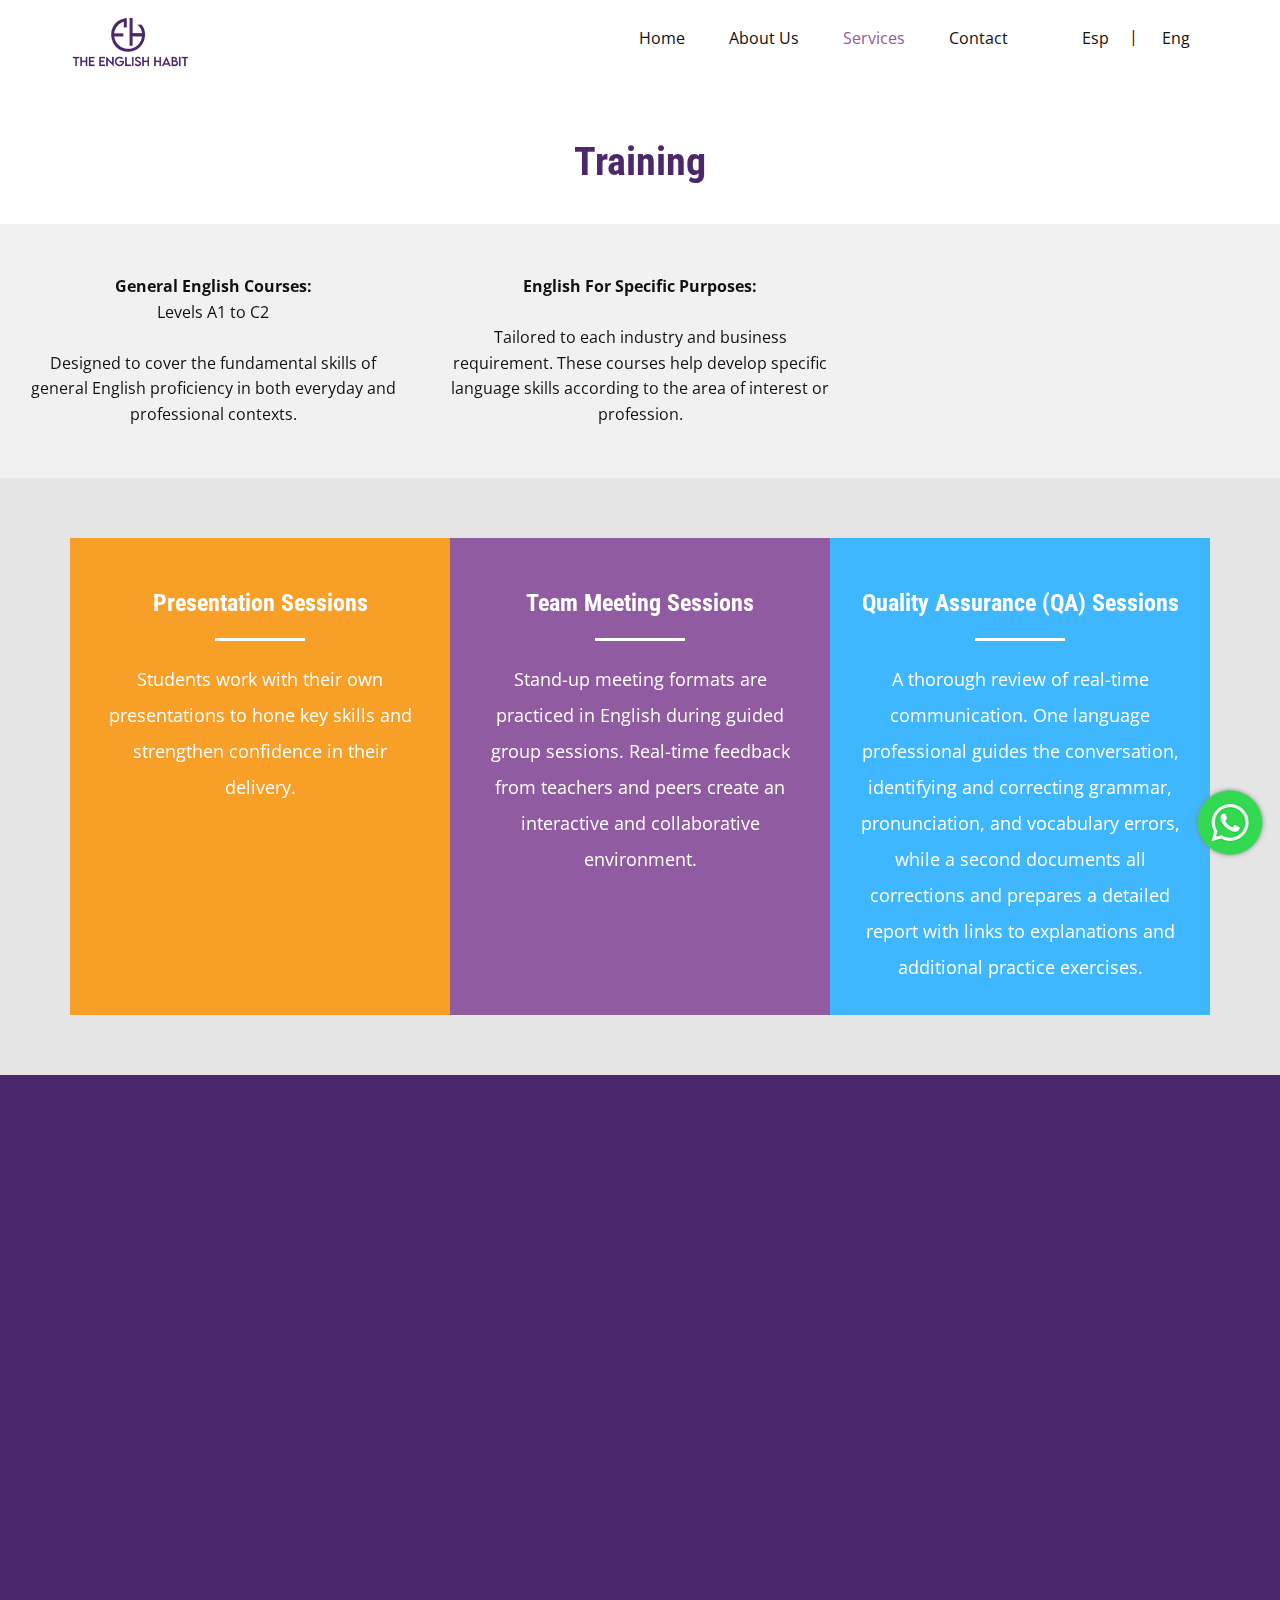
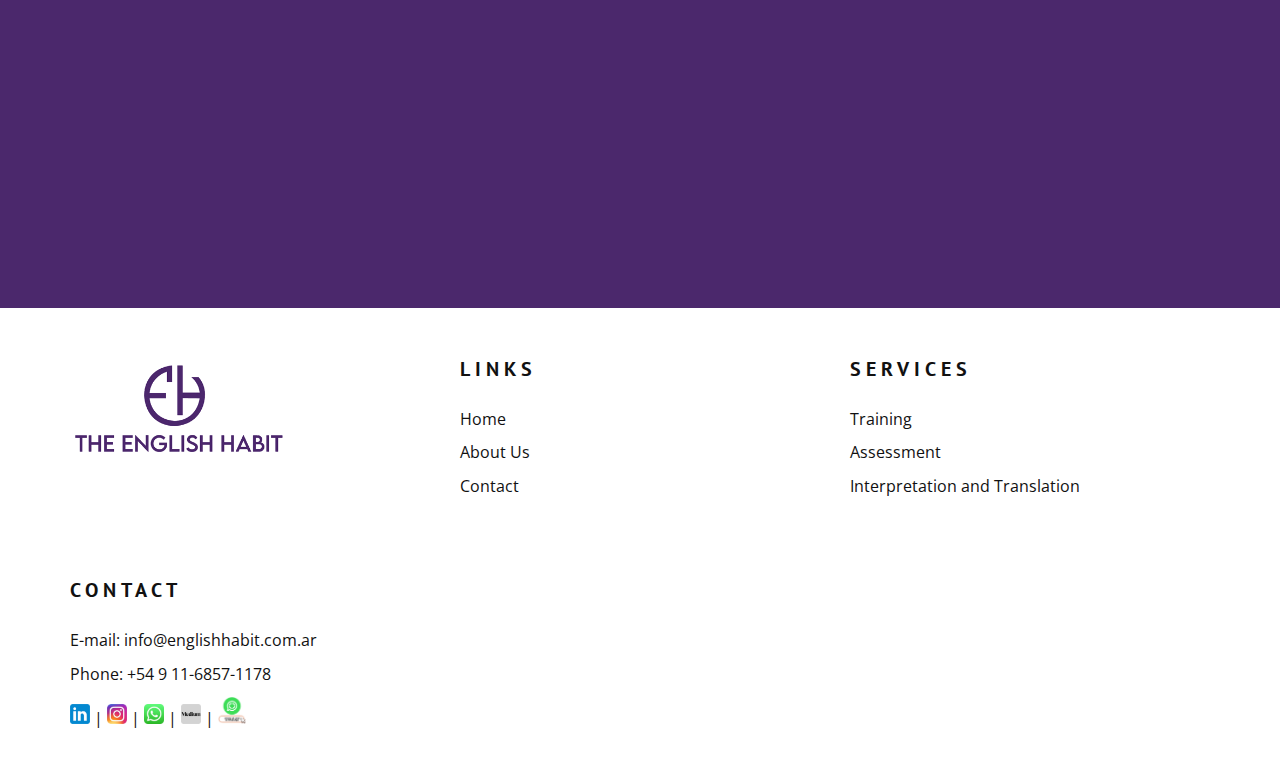
<file: english/training.html>
<!DOCTYPE html>
<html style="font-size: 16px;" lang="es"><head>
    <meta name="viewport" content="width=device-width, initial-scale=1.0">
    <meta charset="utf-8">
	<title>Training | English Habit</title>
	<meta name="description" content="At The English Habit, we specialize in creating customized language solutions for each company, transforming learning into a meaningful and practical experience in real-world contexts.">
    <meta name="keywords" content="English Habit, Interpretation and Translation, Language services for businesses, traduccions, Assessments">
    <link rel="stylesheet" href="../nicepage.css" media="screen">
    <link rel="stylesheet" href="../Destino.css" media="screen">
	<link rel="stylesheet" href="../index.css" media="screen">
    <script class="u-script" type="text/javascript" src="../jquery.js" defer=""></script>
    <script class="u-script" type="text/javascript" src="../nicepage.js" defer=""></script>
    <meta name="generator" content="English Habit">
	
	<link rel="apple-touch-icon" sizes="57x57" href="../favicon/apple-icon-57x57.png">
<link rel="apple-touch-icon" sizes="60x60" href="../favicon/apple-icon-60x60.png">
<link rel="apple-touch-icon" sizes="72x72" href="../favicon/apple-icon-72x72.png">
<link rel="apple-touch-icon" sizes="76x76" href="../favicon/apple-icon-76x76.png">
<link rel="apple-touch-icon" sizes="114x114" href="../favicon/apple-icon-114x114.png">
<link rel="apple-touch-icon" sizes="120x120" href="../favicon/apple-icon-120x120.png">
<link rel="apple-touch-icon" sizes="144x144" href="../favicon/apple-icon-144x144.png">
<link rel="apple-touch-icon" sizes="152x152" href="../favicon/apple-icon-152x152.png">
<link rel="apple-touch-icon" sizes="180x180" href="../favicon/apple-icon-180x180.png">
<link rel="icon" type="image/png" sizes="192x192"  href="../favicon/android-icon-192x192.png">
<link rel="icon" type="image/png" sizes="32x32" href="../favicon/favicon-32x32.png">
<link rel="icon" type="image/png" sizes="96x96" href="../favicon/favicon-96x96.png">
<link rel="icon" type="image/png" sizes="16x16" href="../favicon/favicon-16x16.png">
<link rel="manifest" href="..//manifest.json">
<meta name="msapplication-TileColor" content="#ffffff">
<meta name="msapplication-TileImage" content="..//ms-icon-144x144.png">
<meta name="theme-color" content="#ffffff">
    

    <link id="u-theme-google-font" rel="stylesheet" href="https://fonts.googleapis.com/css?family=Roboto+Condensed:100,100i,200,200i,300,300i,400,400i,500,500i,600,600i,700,700i,800,800i,900,900i|Open+Sans:300,300i,400,400i,500,500i,600,600i,700,700i,800,800i">
    <link id="u-page-google-font" rel="stylesheet" href="https://fonts.googleapis.com/css?family=PT+Sans:400,400i,700,700i|Roboto+Condensed:100,100i,200,200i,300,300i,400,400i,500,500i,600,600i,700,700i,800,800i,900,900i|Oswald:200,300,400,500,600,700|PT+Sans:400,400i,700,700i">
    <script type="application/ld+json">{
		"@context": "http://schema.org",
		"@type": "Organization",
		"name": "",
		"logo": "../images/logo.jpg"
	}</script>

    <meta name="theme-color" content="#4b286c">
    <meta property="og:title" content="Servicios de Idiomas para empresas | English Habit">
    <meta property="og:type" content="website">
	<meta property="og:image" content="https://englishhabit.com.ar/images/logo.jpg" />
  <meta data-intl-tel-input-cdn-path="intlTelInput/"></head>
  <body data-path-to-root="./" data-include-products="false" class="u-body u-xl-mode" data-lang="es"><header class="u-clearfix u-header u-header" id="sec-2041"><div class="u-clearfix u-sheet u-valign-middle u-sheet-1">
        <a href="index.html" class="u-image u-logo u-image-1">
          <img src="../images/logo.jpg" class="u-logo-image u-logo-image-1">
        </a>
        <nav class="u-menu u-menu-dropdown u-offcanvas u-menu-1">
          <div class="menu-collapse" style="font-size: 1rem; letter-spacing: 0px;">
            <a class="u-button-style u-custom-left-right-menu-spacing u-custom-padding-bottom u-custom-top-bottom-menu-spacing u-hamburger-link u-nav-link u-text-active-palette-1-base u-text-hover-palette-2-base" href="#">
              <svg class="u-svg-link" viewBox="0 0 24 24"><use xlink:href="#menu-hamburger"></use></svg>
              <svg class="u-svg-content" version="1.1" id="menu-hamburger" viewBox="0 0 16 16" x="0px" y="0px" xmlns:xlink="http://www.w3.org/1999/xlink" xmlns="http://www.w3.org/2000/svg"><g><rect y="1" width="16" height="2"></rect><rect y="7" width="16" height="2"></rect><rect y="13" width="16" height="2"></rect>
</g></svg>
            </a>
          </div>
 
		  
           <div class="u-custom-menu u-nav-container">
            <ul class="u-nav u-unstyled u-nav-1">
			<li class="u-nav-item"><a class="u-button-style u-nav-link u-text-active-palette-1-base u-text-hover-palette-2-base" href="index.html" style="padding: 10px 20px;">Home</a></li>
			<li class="u-nav-item"><a class="u-button-style u-nav-link u-text-active-palette-1-base u-text-hover-palette-2-base" href="about-us.html" style="padding: 10px 20px;">About Us</a></li>
			<li class="u-nav-item"><a class="u-button-style u-nav-link u-text-active-palette-1-base u-text-hover-palette-2-base" href="#" style="padding: 10px 20px;">Services</a>
			<div class="u-nav-popup">
			<ul class="u-h-spacing-20 u-nav u-unstyled u-v-spacing-10">
			<li class="u-nav-item"><a class="u-button-style u-nav-link u-white" href="training.html">Training</a></li>
			<li class="u-nav-item"><a class="u-button-style u-nav-link u-white" href="assessment.html">Assessment</a></li>
			<li class="u-nav-item"><a class="u-button-style u-nav-link u-white" href="interpretation_and_translation.html">Interpretation and Translation</a></li>
			</ul>
			</div>
			</li>
			<li class="u-nav-item"><a class="u-button-style u-nav-link u-text-active-palette-1-base u-text-hover-palette-2-base" href="contact.html" style="padding: 10px 20px;">Contact</a></li>
			<li class="u-nav-item"><a class="u-button-style u-nav-link u-text-active-palette-1-base u-text-hover-palette-2-base" href="../" style="padding: 10px 20px 10px 50px;">Esp</a></li>|
			<li class="u-nav-item"><a class="u-button-style u-nav-link u-text-active-palette-1-base u-text-hover-palette-2-base" href="#" style="padding: 10px 20px;">Eng</a></li>
			</ul>
          </div>
          <div class="u-custom-menu u-nav-container-collapse">
            <div class="u-black u-container-style u-inner-container-layout u-opacity u-opacity-95 u-sidenav">
              <div class="u-inner-container-layout u-sidenav-overflow">
                <div class="u-menu-close"></div>
                <ul class="u-align-center u-nav u-popupmenu-items u-unstyled u-nav-3">
				<li class="u-nav-item"><a class="u-button-style u-nav-link" href="index.html">Home</a></li>
				<li class="u-nav-item"><a class="u-button-style u-nav-link" href="about-us.html">About Us</a></li>
				<li class="u-nav-item"><a class="u-button-style u-nav-link" href="">Services</a>
				<div class="u-nav-popup">
				<ul class="u-h-spacing-20 u-nav u-unstyled u-v-spacing-10">
				<li class="u-nav-item"><a class="u-button-style u-nav-link" href="training.html">Training</a></li>
				<li class="u-nav-item"><a class="u-button-style u-nav-link" href="assessment.html">Assessment</a></li>
				<li class="u-nav-item"><a class="u-button-style u-nav-link" href="interpretation_and_translation.html">Interpretation and
Translation</a></li>
				</ul>
			    </div>
                </li>
				<li class="u-nav-item"><a class="u-button-style u-nav-link" href="contact.html">Contact</a></li>
				<li class="u-nav-item"><a class="u-button-style u-nav-link" href="../">Esp</a></li>
				<li class="u-nav-item"><a class="u-button-style u-nav-link" href="#">Eng</a></li>
			    </ul>
              </div>
            </div>
            <div class="u-black u-menu-overlay u-opacity u-opacity-70"></div>
          </div>
        </nav>
      </div></header>
   
   	  <section class="u-align-center u-clearfix u-container-align-center u-section-inter" id="carousel_ba1a" style="padding:40px 0 20px 0;">
      <div class="u-clearfix u-sheet u-valign-middle u-sheet-1">
        <center><h2 class="u-align-center u-text u-text-default u-text-palette-3-base u-text-1" data-animation-name="customAnimationIn" data-animation-duration="1500"> Training</h2></center>
		
		<!--
		<center><h1 class="" style="text-align: left; margin: 30px 0 20px 0!important; color:#111111 !important;" data-animation-name="customAnimationIn" data-animation-duration="1500"><b> CEFR Levels in English</b></h1></center>
		<center><img src="images/cefr.jpg" width="100%"></center>
		-->

      </div>
    </section>
    	
		<section class="u-clearfix u-container-align-center u-section-6" id="carousel_f72f">

	  <div class="u-expanded-width u-list" style="margin-bottom: 0px !important;">
          <div class="u-repeater u-repeater-2" style="background-color: #f1f1f1; padding:20px 0;">
            <div class="u-container-align-center u-container-style u-list-item u-repeater-item u-shape-rectangle u-list-item-1 border-right" data-animation-name="customAnimationIn" data-animation-duration="1500" data-animation-delay="500">
              <div class="u-container-layout u-similar-container u-valign-top u-container-layout-1 padding-cursos-capacitacion">
				<center><b>General English Courses:</b> <br>Levels A1 to C2<br><br>Designed to cover the fundamental skills of general English proficiency in both everyday and professional contexts.</center>
              </div>
            </div>
            <div class="u-container-align-center u-container-style u-list-item u-repeater-item u-shape-rectangle u-list-item-2 " data-animation-name="customAnimationIn" data-animation-duration="1500" data-animation-delay="500">
              <div class="u-container-layout u-similar-container u-valign-top u-container-layout-2 padding-cursos-capacitacion">
				<center><b>English For Specific Purposes:</b><br><br> Tailored to each industry and business requirement. These courses help
				develop specific language skills according to the area of interest or profession.</center>
              </div>
            </div>
		
          </div>
		  
        </div>

    </section>
			
		<section class="u-align-center u-clearfix u-container-align-center u-section-2 u-grey-10" id="sec-fdf3">	
			
  
			  
      <div class="u-clearfix u-sheet u-valign-middle u-sheet-1">
        <div class="u-expanded-width u-list u-list-1">
          <div class="u-repeater u-repeater-2">
            
            <div class="u-align-center u-container-align-center u-container-style u-custom-item u-list-item u-palette-4-base u-repeater-item u-list-item-2" data-animation-name="customAnimationIn" data-animation-duration="1500" data-animation-delay="500">
              <div class="u-container-layout u-similar-container u-container-layout-2">
                <h3 class="u-text u-text-5">Presentation Sessions</h3>
                <div class="u-border-3 u-border-white u-line u-line-horizontal u-line-1"></div>
                <p class="u-text u-text-default u-text-6">Students work with their own presentations to hone key skills and
				strengthen confidence in their delivery.</p>
              </div>
            </div>
            <div class="u-align-center u-container-align-center u-container-style u-custom-item u-list-item u-palette-2-base u-repeater-item u-list-item-3" data-animation-name="customAnimationIn" data-animation-duration="1500" data-animation-delay="500">
              <div class="u-container-layout u-similar-container u-container-layout-3">
                <h3 class="u-text u-text-5">Team Meeting Sessions</h3>
                <div class="u-border-3 u-border-white u-line u-line-horizontal u-line-3"></div>
                <p class="u-text u-text-default u-text-6">Stand-up meeting formats are practiced in English during guided group
				sessions. Real-time feedback from teachers and peers create an interactive
				and collaborative environment.</p>
              </div>
            </div>
            <div class="u-align-center u-container-align-center u-container-style u-custom-item u-list-item u-palette-1-base u-repeater-item u-list-item-4" data-animation-name="customAnimationIn" data-animation-duration="1500" data-animation-delay="500">
              <div class="u-container-layout u-similar-container u-container-layout-4">
                <h3 class="u-text u-text-5">Quality Assurance (QA) Sessions</h3>
                <div class="u-border-3 u-border-white u-line u-line-horizontal u-line-4"></div>
                <p class="u-text u-text-default u-text-6">A thorough review of real-time communication. One language professional
				guides the conversation, identifying and correcting grammar, pronunciation, and vocabulary errors, while a second documents all corrections and prepares a detailed report with links to explanations and additional practice exercises.</p>
              </div>
            </div>
          </div>
        </div>
      </div>
    </section>
	
	<section class="u-align-center u-clearfix u-container-align-center u-palette-3-base u-section-6" id="carousel_1470">
      <div class="u-clearfix u-sheet u-valign-middle u-sheet-1">
        <h2 class="u-align-center u-text u-text-1 animated customAnimationIn-played" data-animation-name="customAnimationIn" data-animation-duration="1500" style="will-change: transform, opacity; animation-duration: 1500ms;"> Methodologies and Tools Used</h2>
        <div class="u-expanded-width u-list u-list-1">
          <div class="u-repeater u-repeater-1">
            <div class="u-align-center u-container-align-center u-container-style u-list-item u-repeater-item u-shape-rectangle u-list-item-1 animated customAnimationIn-played" data-animation-name="customAnimationIn" data-animation-duration="1500" data-animation-delay="250" style="will-change: transform, opacity; animation-duration: 1500ms; border-bottom: 1px solid #fff;">
              <div class="u-container-layout u-similar-container u-valign-top u-container-layout-1">
                <h4 class="u-align-center u-text u-text-body-alt-color u-text-18">SMART Goals</h4>
                
              </div>
            </div>
            <div class="u-align-center u-container-align-center u-container-style u-list-item u-repeater-item u-shape-rectangle u-list-item-2 animated customAnimationIn-played" data-animation-name="customAnimationIn" data-animation-duration="1500" data-animation-delay="250" style="will-change: transform, opacity; animation-duration: 1500ms; border-bottom: 1px solid #fff;"">
              <div class="u-container-layout u-similar-container u-valign-top u-container-layout-2">
                <h4 class="u-align-center u-text u-text-body-alt-color u-text-18">Communicative Language Teaching (CLT)</h4>
               
              </div>
            </div>
            <div class="u-align-center u-container-align-center u-container-style u-list-item u-repeater-item u-shape-rectangle u-list-item-3 animated customAnimationIn-played" data-animation-name="customAnimationIn" data-animation-duration="1500" data-animation-delay="250" style="will-change: transform, opacity; animation-duration: 1500ms; border-bottom: 1px solid #fff;"">
              <div class="u-container-layout u-similar-container u-valign-top u-container-layout-3">
                <h4 class="u-align-center u-text u-text-body-alt-color u-text-18"> Task-Based Learning (TBL)</h4>
                
              </div>
            </div>
			
            <div class="u-align-center u-container-align-center u-container-style u-list-item u-repeater-item u-shape-rectangle u-list-item-4 animated customAnimationIn-played metodologias-capacitacion" data-animation-name="customAnimationIn" data-animation-duration="1500" data-animation-delay="500" style="will-change: transform, opacity; animation-duration: 1500ms; border-bottom: 1px solid #fff;"">
              <div class="u-container-layout u-similar-container u-valign-top u-container-layout-4">
                <h4 class="u-align-center u-text u-text-body-alt-color u-text-18">Flipped Classroom</h4>
                
              </div>
            </div>
            <div class="u-align-center u-container-align-center u-container-style u-list-item u-repeater-item u-shape-rectangle u-list-item-5 animated customAnimationIn-played" data-animation-name="customAnimationIn" data-animation-duration="1500" data-animation-delay="500" style="will-change: transform, opacity; animation-duration: 1500ms; border-bottom: 1px solid #fff;"">
              <div class="u-container-layout u-similar-container u-valign-top u-container-layout-5">
                <h4 class="u-align-center u-text u-text-body-alt-color u-text-18">Blended learning</h4>
                
              </div>
            </div>
            <div class="u-align-center u-container-align-center u-container-style u-list-item u-repeater-item u-shape-rectangle u-list-item-6 animated customAnimationIn-played" data-animation-name="customAnimationIn" data-animation-duration="1500" data-animation-delay="500" style="will-change: transform, opacity; animation-duration: 1500ms; border-bottom: 1px solid #fff;"">
              <div class="u-container-layout u-similar-container u-valign-top u-container-layout-6">
                <h4 class="u-align-center u-text u-text-body-alt-color u-text-18">Neuro-Linguistic Programming (NLP)</h4>
                
              </div>
            </div>
            <div class="u-align-center u-container-align-center u-container-style u-list-item u-repeater-item u-shape-rectangle u-list-item-7 animated customAnimationIn-played metodologias-capacitacion" data-animation-name="customAnimationIn" data-animation-duration="1500" data-animation-delay="750" style="will-change: transform, opacity; animation-duration: 1500ms; border-bottom: 1px solid #fff;"">
              <div class="u-container-layout u-similar-container u-valign-top u-container-layout-7">
                <h4 class="u-align-center u-text u-text-body-alt-color u-text-14"> AI Tools</h4>
                
              </div>
            </div>
            <div class="u-align-center u-container-align-center u-container-style u-list-item u-repeater-item u-shape-rectangle u-list-item-8 animated customAnimationIn-played" data-animation-name="customAnimationIn" data-animation-duration="1500" data-animation-delay="750" style="will-change: transform, opacity; animation-duration: 1500ms; border-bottom: 1px solid #fff;"">
              <div class="u-container-layout u-similar-container u-valign-top u-container-layout-8">
                <h4 class="u-align-center u-text u-text-body-alt-color u-text-16"> Gamification</h4>
                
              </div>
            </div>
            <div class="u-align-center u-container-align-center u-container-style u-list-item u-repeater-item u-shape-rectangle u-list-item-9 animated customAnimationIn-played" data-animation-name="customAnimationIn" data-animation-duration="1500" data-animation-delay="750" style="will-change: transform, opacity; animation-duration: 1500ms; border-bottom: 1px solid #fff;"">
              <div class="u-container-layout u-similar-container u-valign-top u-container-layout-9">
                <h4 class="u-align-center u-text u-text-body-alt-color u-text-18"> Mind Mapping </h4>
                
              </div>
            </div>
          </div>
        </div>
      </div>
    </section>
    
    
<div style="padding-bottom: 50px;"  class="footer-background">
    <footer class="u-clearfix u-footer footer-background" id="sec-5124"><div class="u-clearfix u-sheet u-sheet-1" >
        <div class="data-layout-selected u-clearfix u-expanded-width u-gutter-30 u-layout-wrap u-layout-wrap-1">
          <div class="u-gutter-0 u-layout">
            <div class="u-layout-row">
			<div class="u-align-left u-container-align-left u-container-style u-layout-cell u-right-cell u-size-20 u-size-30-md u-layout-cell-3">
                <div class="u-container-layout u-valign-top u-container-layout-3">
                  <img src="../images/logo.png" style="margin-top:50px; max-width:60%;">
                </div>
              </div>
              <div class="u-align-left u-container-align-left u-container-style u-layout-cell u-left-cell u-size-20 u-size-30-md u-layout-cell-1">
                <div class="u-container-layout u-valign-top u-container-layout-1">
                  <h5 class="u-text u-text-1">Links</h5>
                  <u class="u-small-text u-text u-text-variant u-text-2" style=" text-decoration:none;">
				    <li style="list-style-type: none; text-decoration:none; margin-bottom:8px;"><a href="index.html" style=" text-decoration:none;">Home</a></li>
					<li style="list-style-type: none; text-decoration:none; margin-bottom:8px;"><a href="about-us.html" style=" text-decoration:none;">About Us</a></li>
					<li style="list-style-type: none; text-decoration:none;"><a href="contact.html" style=" text-decoration:none;">Contact</a></li>
				  </u>
                </div>
              </div>
              <div class="u-align-left u-container-align-left u-container-style u-layout-cell u-size-20 u-size-30-md u-layout-cell-2">
                <div class="u-container-layout u-valign-top u-container-layout-2">
                  <h5 class="u-text u-text-1">Services</h5>
                  <u class="u-small-text u-text u-text-variant u-text-2" style=" text-decoration:none;">
				    <li style="list-style-type: none; text-decoration:none;  margin-bottom:8px;"><a href="training.html" style=" text-decoration:none;">Training</a></li>
					<li style="list-style-type: none; text-decoration:none;  margin-bottom:8px;"><a href="assessment.html" style=" text-decoration:none;">Assessment</a></li>
					<li style="list-style-type: none; text-decoration:none;"><a href="interpretation_and_translation.html" style=" text-decoration:none;">Interpretation and Translation</a></li>
				  </u>
                </div>
              </div>
              <div class="u-align-left u-container-align-left u-container-style u-layout-cell u-right-cell u-size-20 u-size-30-md u-layout-cell-3">
                <div class="u-container-layout u-valign-top u-container-layout-3">
                  <h5 class="u-text u-text-1">Contact</h5>
				  <u class="u-small-text u-text u-text-variant u-text-2" style=" text-decoration:none;">
				    <li style="list-style-type: none; text-decoration:none; margin-bottom:8px;"><a href="mailto:info@englishhabit.com.ar" style=" text-decoration:none;">E-mail: info@englishhabit.com.ar</a></li>
					<li style="list-style-type: none; text-decoration:none; margin-bottom:8px;"><a href="tel:+5491168571178" style=" text-decoration:none;">Phone: +54 9 11-6857-1178</a></li>
					<li style="list-style-type: none; text-decoration:none;"><a href="https://www.linkedin.com/company/the-english-habit" style=" text-decoration:none;"><img src="../images/linkedin-logo.png" width="20"></a> | <a href="https://www.instagram.com/the.english.habit/" style=" text-decoration:none;"><img src="../images/instagram-logo.png" width="20"></a> | <a href="https://api.whatsapp.com/send?phone=5491168571178" target="_blank" style=" text-decoration:none;"><img src="../images/whatsapp-logo.png" width="20"></a> | <a href="https://medium.com/@theenglishhabit" style="color: #111111;"><img src="../images/medium-logo.png" style="width:20px;"></a>  | <a href="https://whatsapp.com/channel/0029VaV6Q3l42DcYEgibSR0a" style=" text-decoration:none;"><img src="../images/whatsapp-channel-logo.png" width="28"></a></li>
				  </u>
                </div>
              </div>
            </div>
          </div>
        </div>
      </div>
	  </footer>
	  </div>

	
	<a href="https://api.whatsapp.com/send?phone=5491168571178" target="_blank" class="boton-whatsapp" style="z-index:1000; cursor: pointer !important;" onclick="_gaq.push(['_trackEvent', 'Contacto', 'clic', 'whatsapp']);"><img src="../images/logo-whatsapp.png" style="z-index:1000; width:80px; cursor: pointer !important;"></a>
  
</body></html>
</file>
